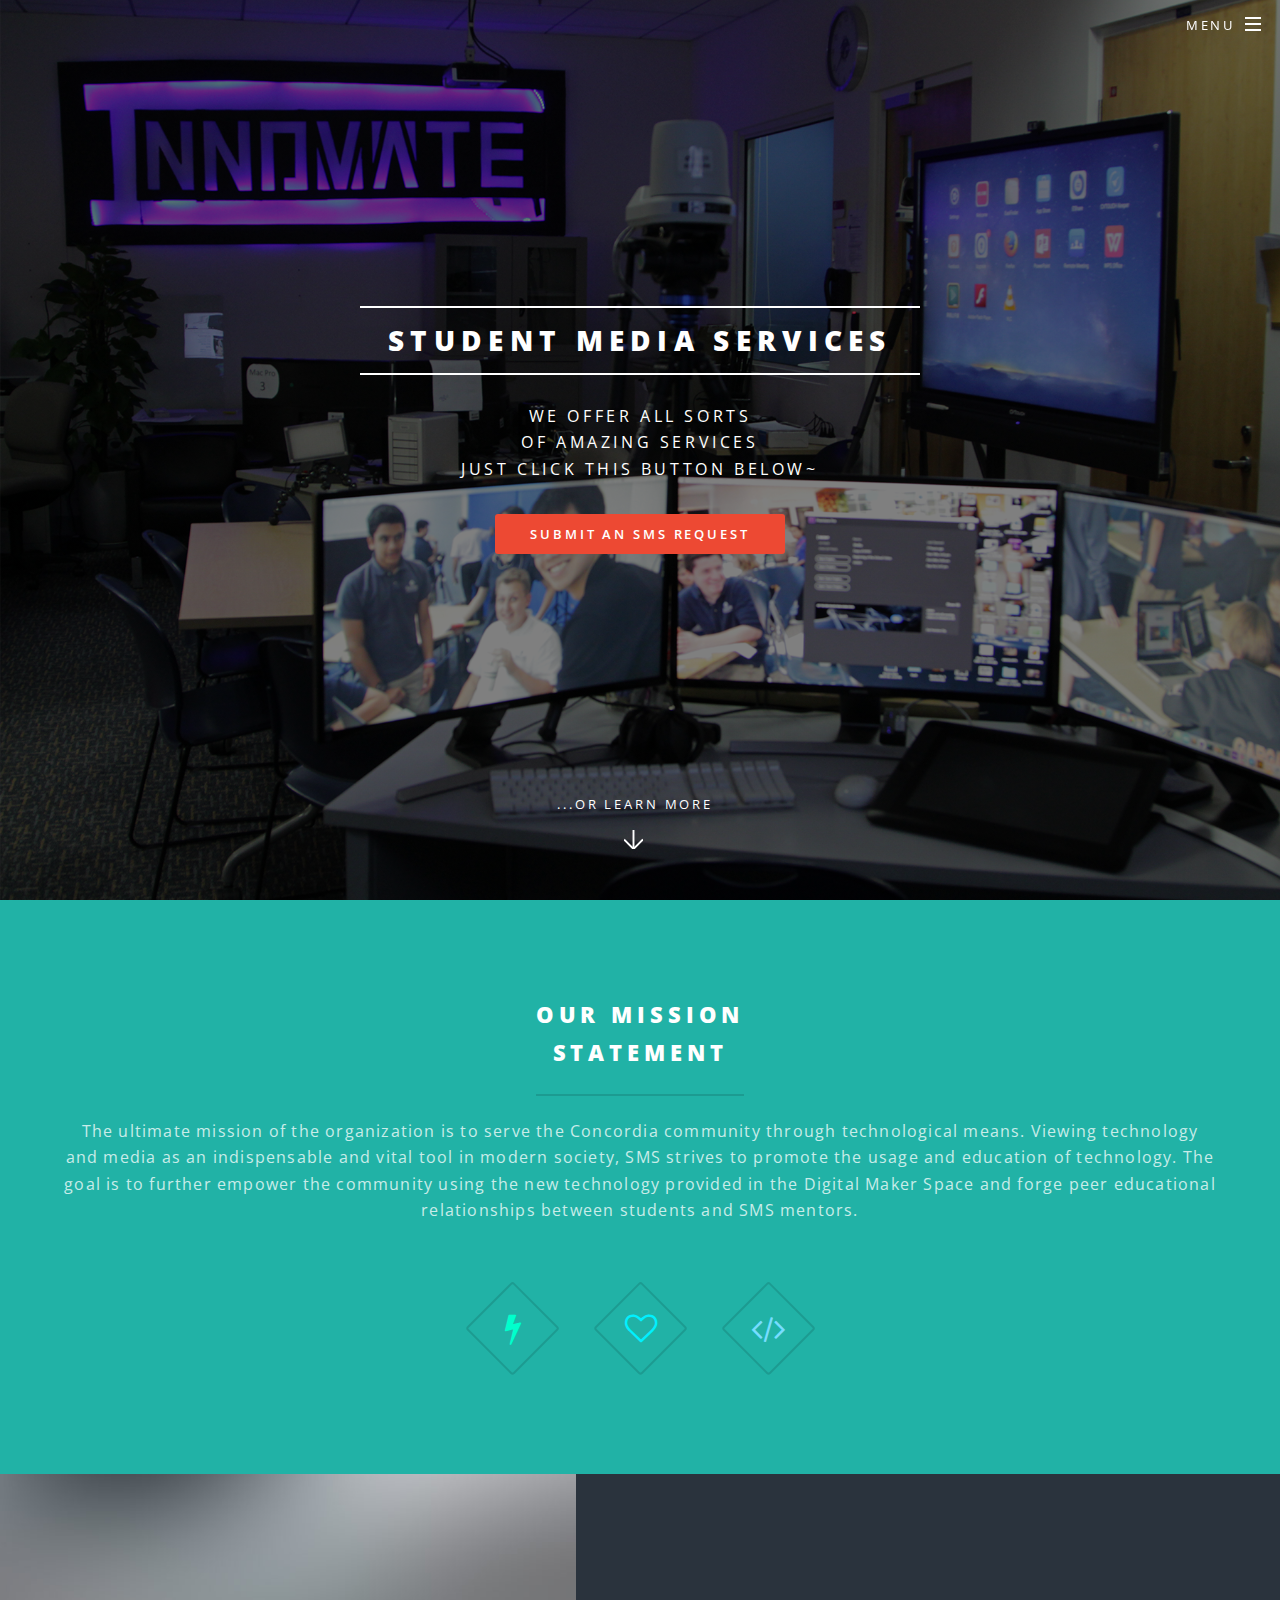
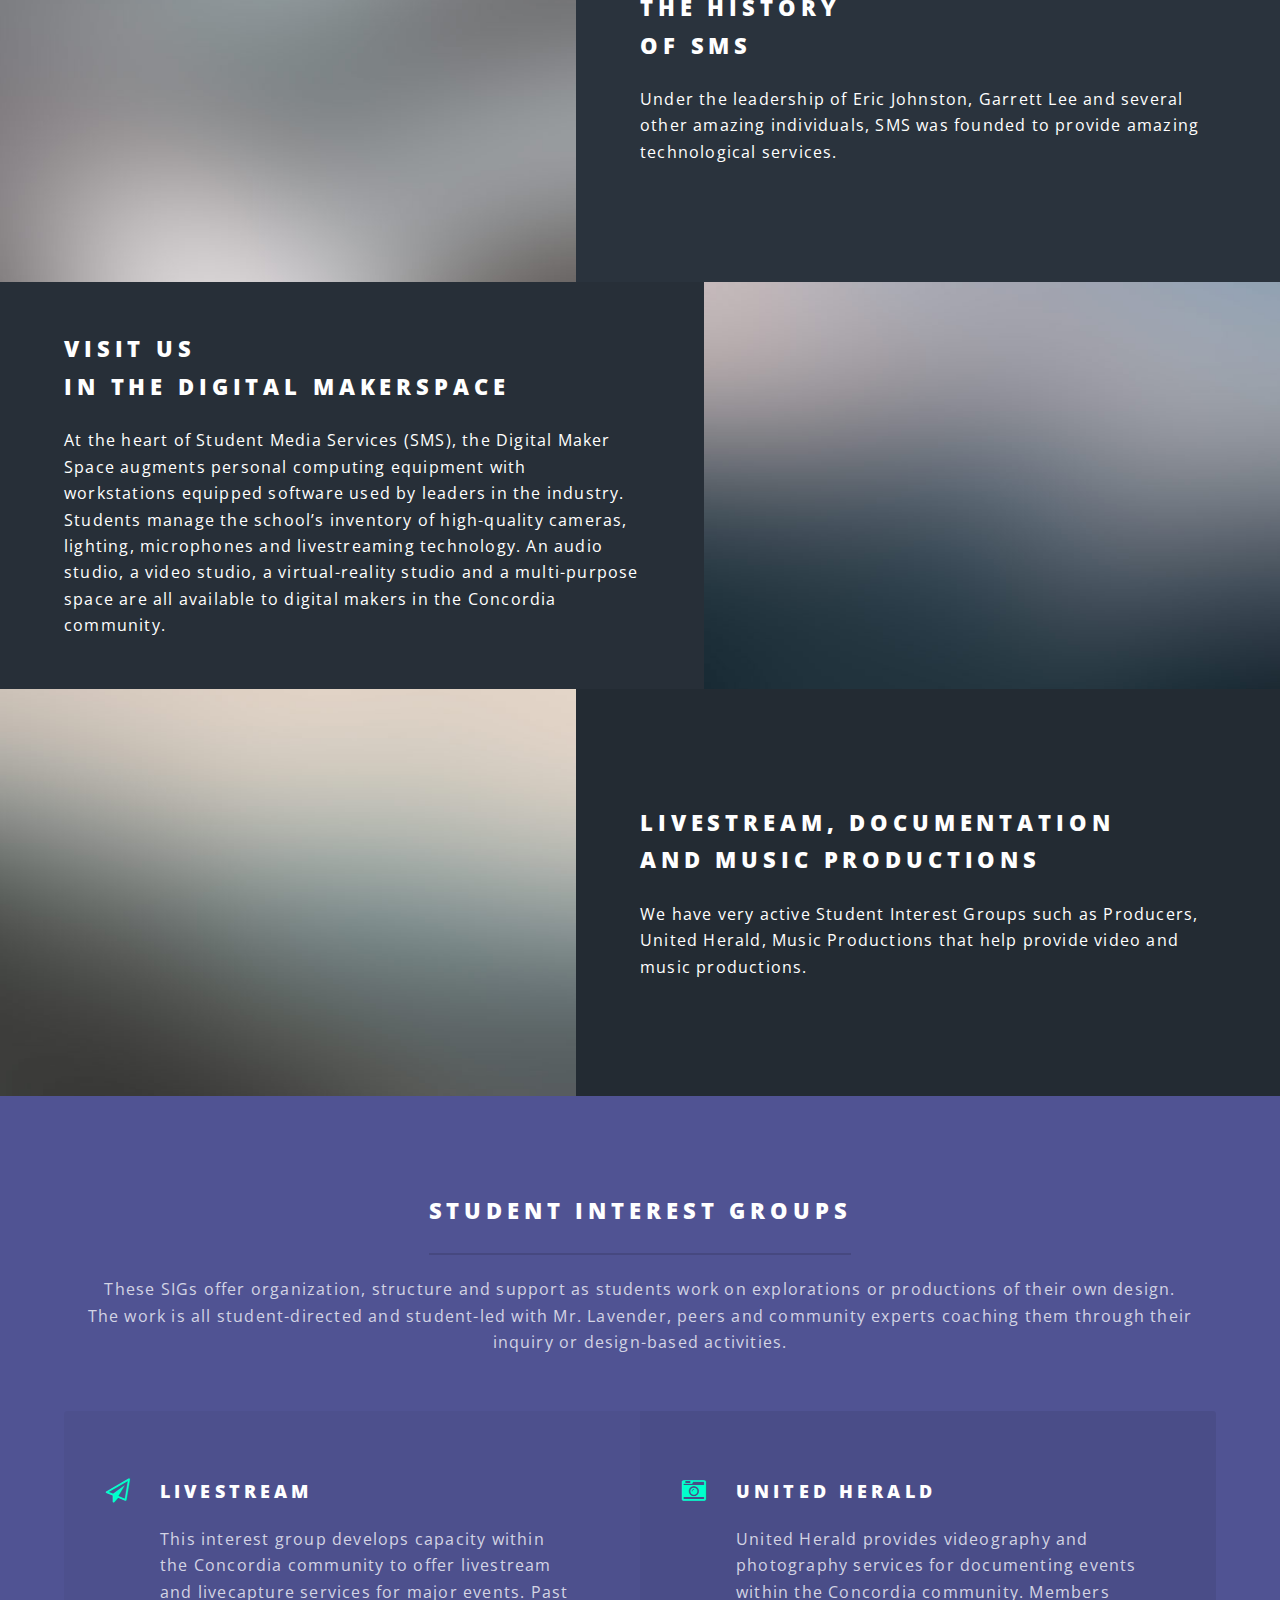
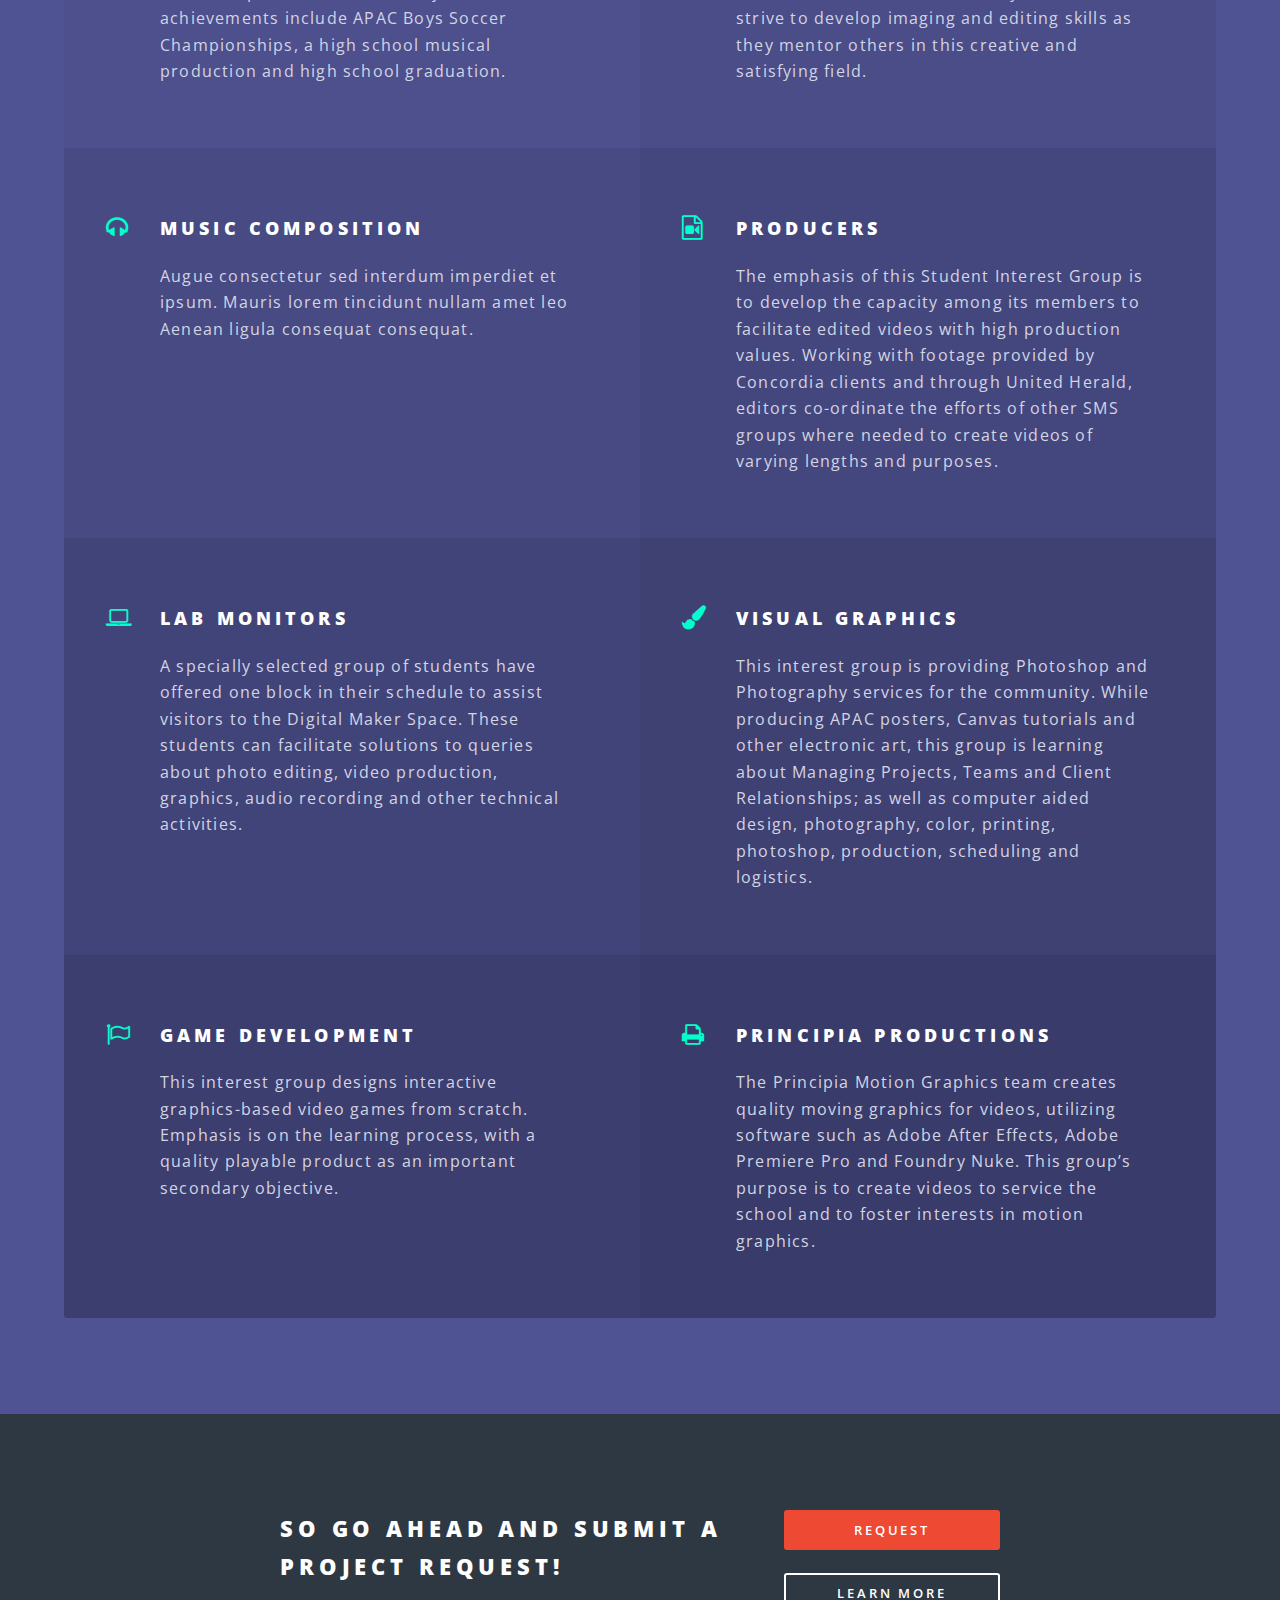
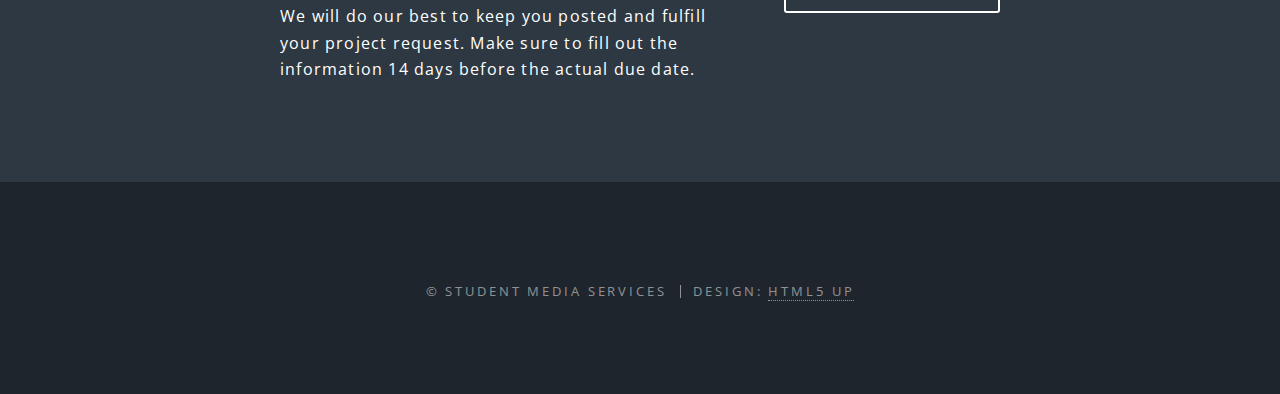
<file: index.htm>
<!DOCTYPE HTML>

<!--

	Spectral by HTML5 UP

	html5up.net | @ajlkn

	Free for personal and commercial use under the CCA 3.0 license (html5up.net/license)

-->

<html>

	<head>

		<title>SMS Website</title>

		<meta charset="utf-8" />

		<meta name="viewport" content="width=device-width, initial-scale=1, user-scalable=no" />

		<link rel="stylesheet" href="indexassets/css/main.css" />

		<noscript><link rel="stylesheet" href="indexassets/css/noscript.css" /></noscript>

	</head>

	<body class="landing is-preload">



		<!-- Page Wrapper -->

			<div id="page-wrapper">



				<!-- Header -->

					<header id="header" class="alt">

						<h1><a href="index.html">Student Media Services</a></h1>

						<nav id="nav">

							<ul>

								<li class="special">

									<a href="#menu" class="menuToggle"><span>Menu</span></a>

									<div id="menu">

										<ul>



											<li><a href="login.php">Log In</a></li>
											<li><a href="login.php">History of SMS</a></li>
											<li><a href="login.php">Leaders of SMS</a></li>
											<li><a href="founders.php">Founders of SMS</a></li>


										</ul>

									</div>

								</li>

							</ul>

						</nav>

					</header>



				<!-- Banner -->

					<section id="banner">

						<div class="inner">

							<h2>Student Media Services</h2>

							<p>We offer all sorts<br />

							of amazing services<br />

							Just click this button below~</p>

							<ul class="actions special">

								<li><a href="request.php" class="button primary">Submit an SMS Request</a></li>

							</ul>

						</div>

						<a href="#one" class="more scrolly">...Or Learn More</a>

					</section>



				<!-- One -->

					<section id="one" class="wrapper style1 special">

						<div class="inner">

							<header class="major">

								<h2>Our Mission<br />

								Statement</h2>

								<p>The ultimate mission of the organization is to serve the Concordia community through technological means. Viewing technology and media as an indispensable and vital tool in modern society, SMS strives to promote the usage and education of technology. The goal is to further empower the community using the new technology provided in the Digital Maker Space and forge peer educational relationships between students and SMS mentors.</p>

							</header>

							<ul class="icons major">

								<li><span class="icon fa-bolt major style1"><span class="label">Lorem</span></span></li>

								<li><span class="icon fa-heart-o major style2"><span class="label">Ipsum</span></span></li>

								<li><span class="icon fa-code major style3"><span class="label">Dolor</span></span></li>

							</ul>

						</div>

					</section>



				<!-- Two -->

					<section id="two" class="wrapper alt style2">

						<section class="spotlight">

							<div class="image"><img src="images/pic01.jpg" alt="" /></div><div class="content">

								<h2>The History<br />

								of SMS</h2>

								<p>Under the leadership of Eric Johnston, Garrett Lee and several other amazing individuals, SMS was founded to provide amazing technological services.</p>

							</div>

						</section>

						<section class="spotlight">

							<div class="image"><img src="images/pic02.jpg" alt="" /></div><div class="content">

								<h2>Visit Us<br />

								in the Digital Makerspace</h2>

								<p>At the heart of Student Media Services (SMS), the Digital Maker Space augments personal computing equipment with workstations equipped software used by leaders in the industry. Students manage the school’s inventory of high-quality cameras, lighting, microphones and livestreaming technology. An audio studio, a video studio, a virtual-reality studio and a multi-purpose space are all available to digital makers in the Concordia community.</p>

							</div>

						</section>

						<section class="spotlight">

							<div class="image"><img src="images/pic03.jpg" alt="" /></div><div class="content">

								<h2>Livestream, documentation<br />

								and music productions</h2>

								<p>We have very active Student Interest Groups such as Producers, United Herald, Music Productions that help provide video and music productions.</p>

							</div>

						</section>

					</section>



				<!-- Three -->

					<section id="three" class="wrapper style3 special">

						<div class="inner">

							<header class="major">

								<h2>Student Interest Groups</h2>

								<p>These SIGs offer organization, structure and support as students work on explorations or productions of their own design. <br />

								The work is all student-directed and student-led with Mr. Lavender, peers and community experts coaching them through their inquiry or design-based activities.</p>

							</header>

							<ul class="features">

								<li class="icon fa-paper-plane-o">

									<h3>Livestream</h3>

									<p>This interest group develops capacity within the Concordia community to offer livestream and livecapture services for major events. Past achievements include APAC Boys Soccer Championships, a high school musical production and high school graduation.</p>

								</li>

								<li class="icon fa-camera-retro">

									<h3>United Herald</h3>

									<p>United Herald provides videography and photography services for documenting events within the Concordia community. Members strive to develop imaging and editing skills as they mentor others in this creative and satisfying field.</p>

								</li>

								<li class="icon fa-headphones">

									<h3>Music Composition</h3>

									<p>Augue consectetur sed interdum imperdiet et ipsum. Mauris lorem tincidunt nullam amet leo Aenean ligula consequat consequat.</p>

								</li>

								<li class="icon fa-file-movie-o">

									<h3>Producers</h3>

									<p>The emphasis of this Student Interest Group is to develop the capacity among its members to facilitate edited videos with high production values. Working with footage provided by Concordia clients and through United Herald, editors co-ordinate the efforts of other SMS groups where needed to create videos of varying lengths and purposes.</p>

								</li>

								<li class="icon fa-laptop">

									<h3>Lab Monitors</h3>

									<p>A specially selected group of students have offered one block in their schedule to assist visitors to the Digital Maker Space. These students can facilitate solutions to queries about photo editing, video production, graphics, audio recording and other technical activities.</p>

								</li>

								<li class="icon fa-paint-brush">

									<h3>Visual Graphics</h3>

									<p>This interest group is providing Photoshop and Photography services for the community. While producing APAC posters, Canvas tutorials and other electronic art, this group is learning about Managing Projects, Teams and Client Relationships; as well as computer aided design, photography, color, printing, photoshop, production, scheduling and logistics.</p>

								</li>

								<li class="icon fa-flag-o">

									<h3>Game Development</h3>

									<p>This interest group designs interactive graphics-based video games from scratch. Emphasis is on the learning process, with a quality playable product as an important secondary objective.</p>

								</li>

								<li class="icon fa-print">

									<h3>Principia Productions</h3>

									<p>The Principia Motion Graphics team creates quality moving graphics for videos, utilizing software such as Adobe After Effects, Adobe Premiere Pro and Foundry Nuke. This group’s purpose is to create videos to service the school and to foster interests in motion graphics.</p>

								</li>

							</ul>

						</div>

					</section>



				<!-- CTA -->

					<section id="cta" class="wrapper style4">

						<div class="inner">

							<header>

								<h2>So Go ahead and submit a project request!</h2>

								<p>We will do our best to keep you posted and fulfill your project request. Make sure to fill out the information 14 days before the actual due date.</p>

							</header>

							<ul class="actions stacked">

								<li><a href="request.php" class="button fit primary">Request</a></li>

								<li><a href="#" class="button fit">Learn More</a></li>

							</ul>

						</div>

					</section>



				<!-- Footer -->

					<footer id="footer">

						<!--
						<ul class="icons">

							<li><a href="#" class="icon fa-twitter"><span class="label">Twitter</span></a></li>

							<li><a href="#" class="icon fa-facebook"><span class="label">Facebook</span></a></li>

							<li><a href="#" class="icon fa-instagram"><span class="label">Instagram</span></a></li>

							<li><a href="#" class="icon fa-dribbble"><span class="label">Dribbble</span></a></li>

							<li><a href="#" class="icon fa-envelope-o"><span class="label">Email</span></a></li>

						</ul>
Footer -->
						<ul class="copyright">

							<li>&copy; Student Media Services</li><li>Design: <a href="http://html5up.net">HTML5 UP</a></li>

						</ul>

					</footer>



			</div>



		<!-- Scripts -->

			<script src="indexassets/js/jquery.min.js"></script>

			<script src="indexassets/js/jquery.scrollex.min.js"></script>

			<script src="indexassets/js/jquery.scrolly.min.js"></script>

			<script src="indexassets/js/browser.min.js"></script>

			<script src="indexassets/js/breakpoints.min.js"></script>

			<script src="indexassets/js/util.js"></script>

			<script src="indexassets/js/main.js"></script>



	</body>

</html>
</file>
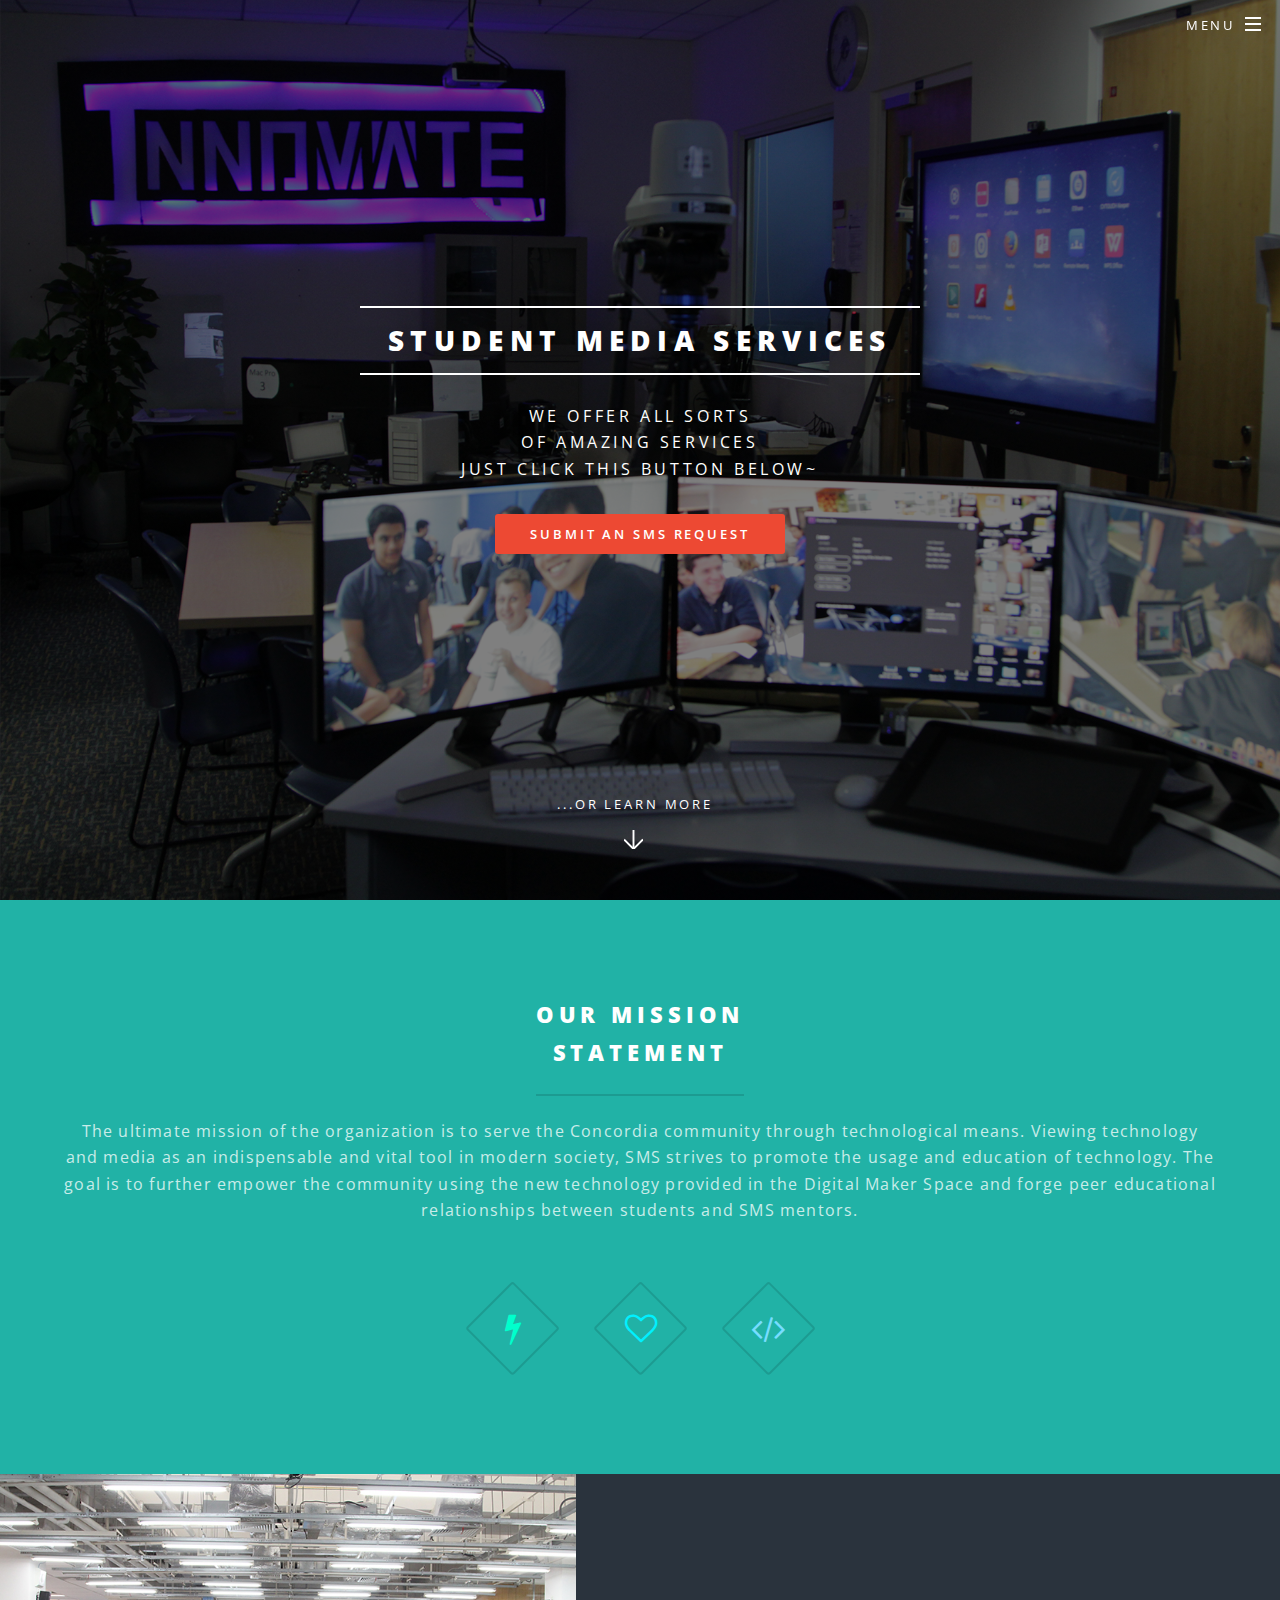
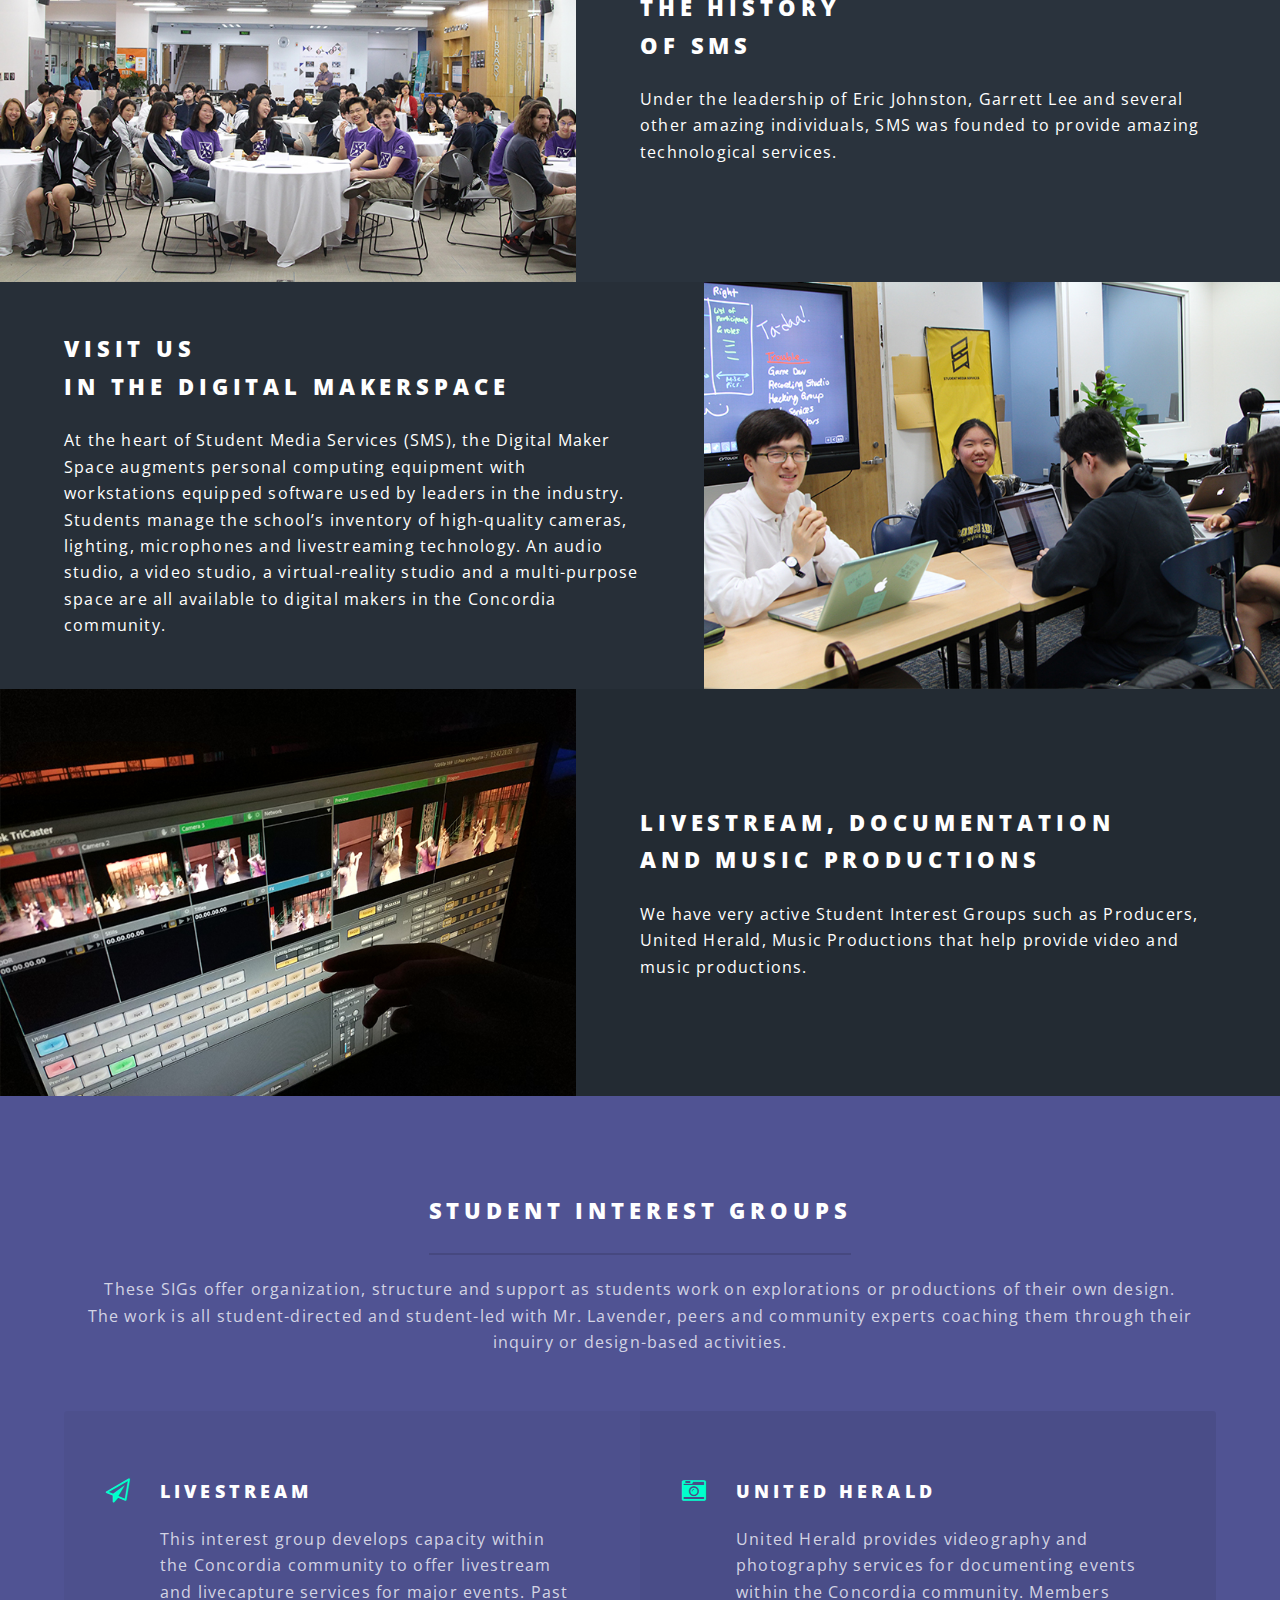
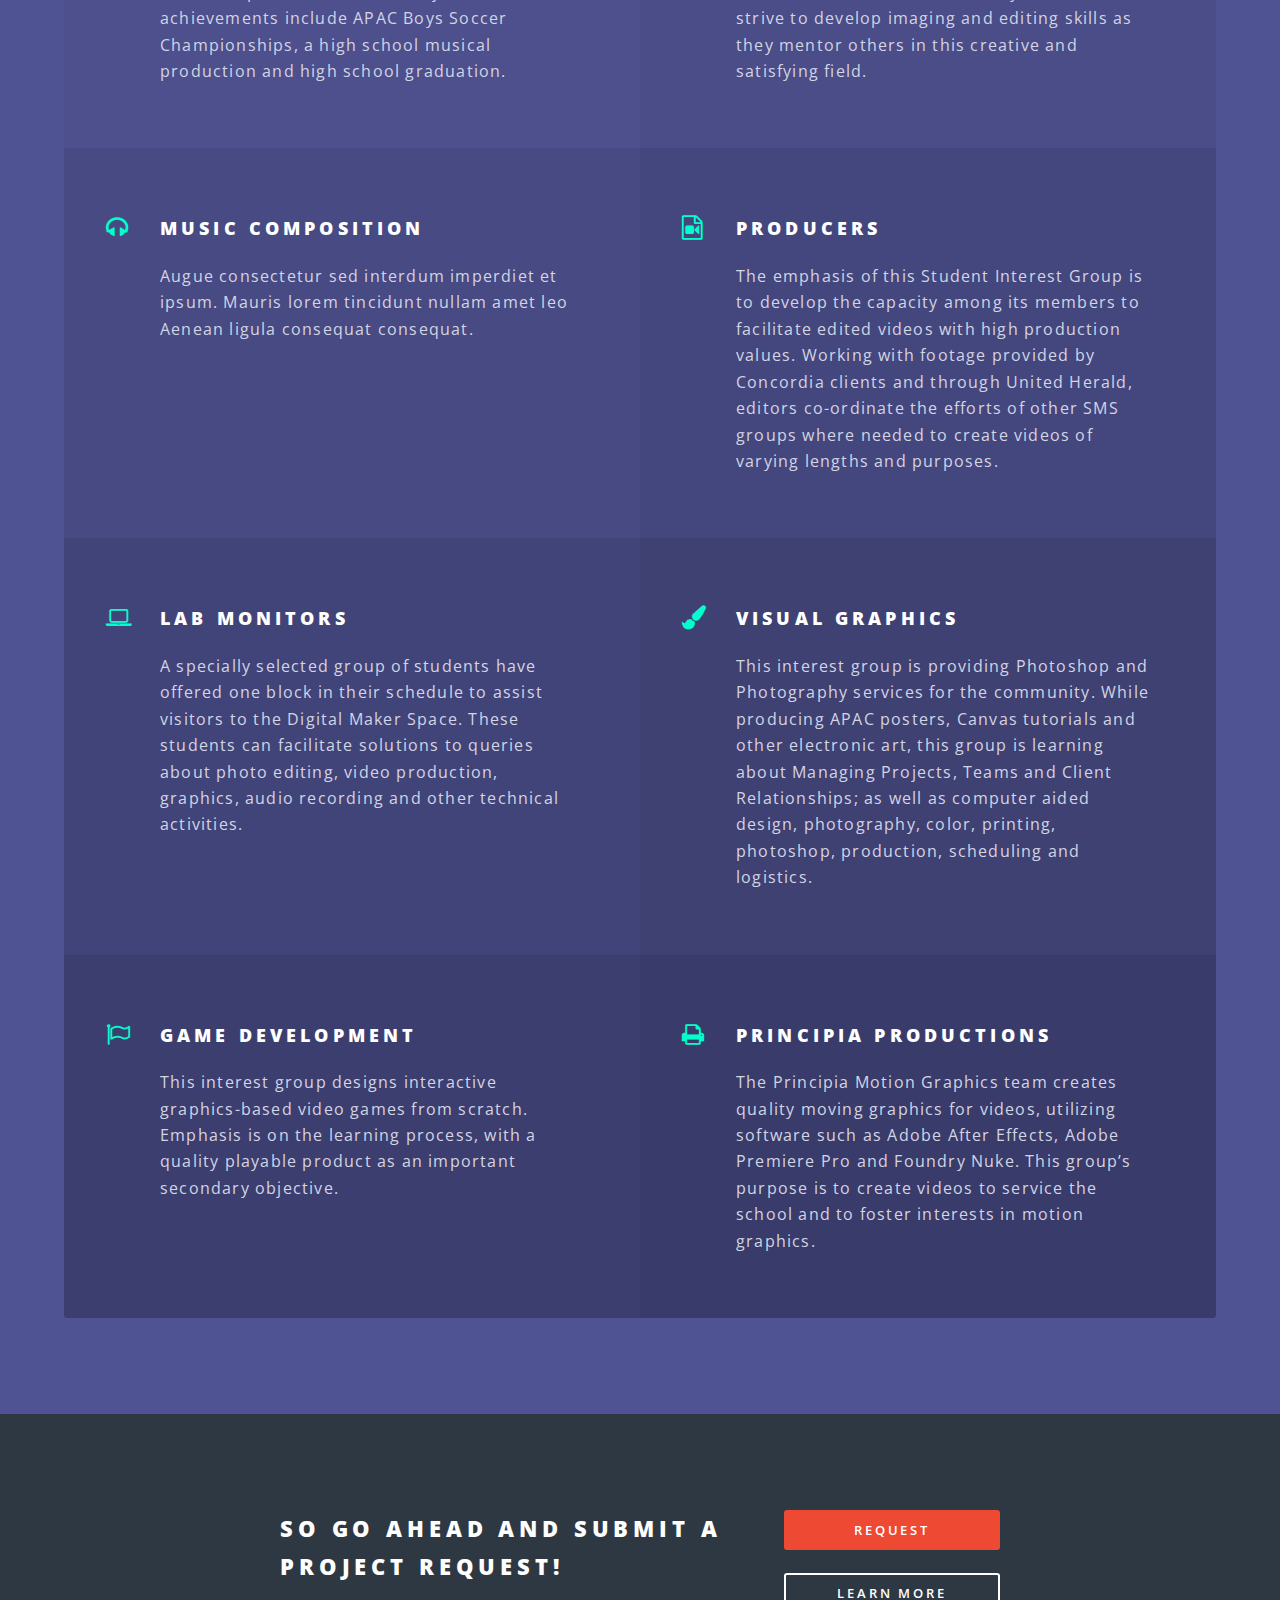
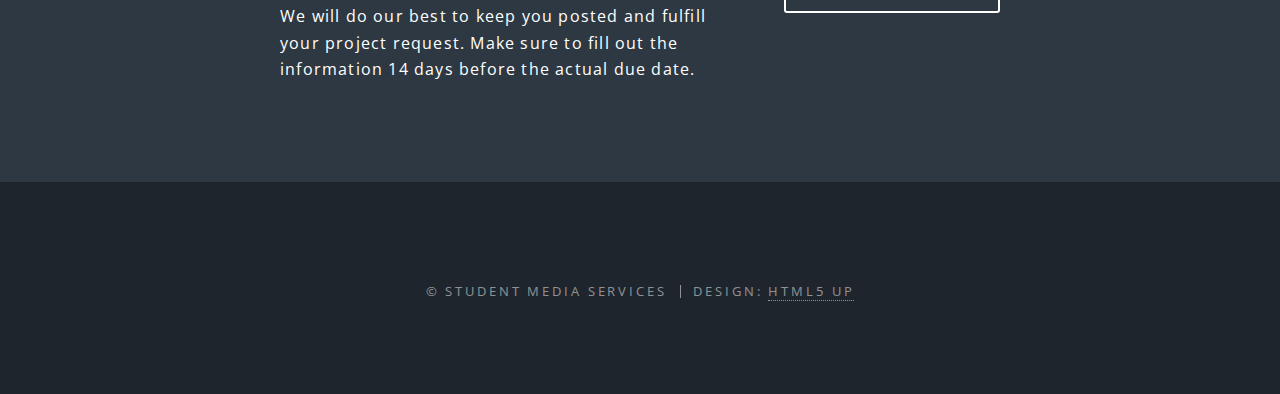
<file: website_all_files/index.htm>
<!DOCTYPE HTML>

<!--

	Spectral by HTML5 UP

	html5up.net | @ajlkn

	Free for personal and commercial use under the CCA 3.0 license (html5up.net/license)

-->

<html>

	<head>

		<title>SMS Website</title>

		<meta charset="utf-8" />

		<meta name="viewport" content="width=device-width, initial-scale=1, user-scalable=no" />

		<link rel="stylesheet" href="indexassets/css/main.css" />

		<noscript><link rel="stylesheet" href="indexassets/css/noscript.css" /></noscript>

	</head>

	<body class="landing is-preload">



		<!-- Page Wrapper -->

			<div id="page-wrapper">



				<!-- Header -->

					<header id="header" class="alt">

						<h1><a href="index.html">Student Media Services</a></h1>

						<nav id="nav">

							<ul>

								<li class="special">

									<a href="#menu" class="menuToggle"><span>Menu</span></a>

									<div id="menu">

										<ul>


											<li><a href="login.php">Log In</a></li>
<!--											<li><a href="login.php">History of SMS</a></li>-->
											<li><a href="leaders_of_sms.php">Leaders of SMS 2018-2019</a></li>
											<li><a href="founders.php">Founders of SMS</a></li>

										</ul>

									</div>

								</li>

							</ul>

						</nav>

					</header>



				<!-- Banner -->

					<section id="banner">

						<div class="inner">

							<h2>Student Media Services</h2>

							<p>We offer all sorts<br />

							of amazing services<br />

							Just click this button below~</p>

							<ul class="actions special">

								<li><a href="request.php" class="button primary">Submit an SMS Request</a></li>

							</ul>

						</div>

						<a href="#one" class="more scrolly">...Or Learn More</a>

					</section>



				<!-- One -->

					<section id="one" class="wrapper style1 special">

						<div class="inner">

							<header class="major">

								<h2>Our Mission<br />

								Statement</h2>

								<p>The ultimate mission of the organization is to serve the Concordia community through technological means. Viewing technology and media as an indispensable and vital tool in modern society, SMS strives to promote the usage and education of technology. The goal is to further empower the community using the new technology provided in the Digital Maker Space and forge peer educational relationships between students and SMS mentors.</p>

							</header>

							<ul class="icons major">

								<li><span class="icon fa-bolt major style1"><span class="label">Lorem</span></span></li>

								<li><span class="icon fa-heart-o major style2"><span class="label">Ipsum</span></span></li>

								<li><span class="icon fa-code major style3"><span class="label">Dolor</span></span></li>

							</ul>

						</div>

					</section>



				<!-- Two -->

					<section id="two" class="wrapper alt style2">

						<section class="spotlight">

							<div class="image"><img src="images/pic01.jpg" alt="" /></div><div class="content">

								<h2>The History<br />

								of SMS</h2>

								<p>Under the leadership of Eric Johnston, Garrett Lee and several other amazing individuals, SMS was founded to provide amazing technological services.</p>

							</div>

						</section>

						<section class="spotlight">

							<div class="image"><img src="images/pic02.jpg" alt="" /></div><div class="content">

								<h2>Visit Us<br />

								in the Digital Makerspace</h2>

								<p>At the heart of Student Media Services (SMS), the Digital Maker Space augments personal computing equipment with workstations equipped software used by leaders in the industry. Students manage the school’s inventory of high-quality cameras, lighting, microphones and livestreaming technology. An audio studio, a video studio, a virtual-reality studio and a multi-purpose space are all available to digital makers in the Concordia community.</p>

							</div>

						</section>

						<section class="spotlight">

							<div class="image"><img src="images/pic03.jpg" alt="" /></div><div class="content">

								<h2>Livestream, documentation<br />

								and music productions</h2>

								<p>We have very active Student Interest Groups such as Producers, United Herald, Music Productions that help provide video and music productions.</p>

							</div>

						</section>

					</section>



				<!-- Three -->

					<section id="three" class="wrapper style3 special">

						<div class="inner">

							<header class="major">

								<h2>Student Interest Groups</h2>

								<p>These SIGs offer organization, structure and support as students work on explorations or productions of their own design. <br />

								The work is all student-directed and student-led with Mr. Lavender, peers and community experts coaching them through their inquiry or design-based activities.</p>

							</header>

							<ul class="features">

								<li class="icon fa-paper-plane-o">

									<h3>Livestream</h3>

									<p>This interest group develops capacity within the Concordia community to offer livestream and livecapture services for major events. Past achievements include APAC Boys Soccer Championships, a high school musical production and high school graduation.</p>

								</li>

								<li class="icon fa-camera-retro">

									<h3>United Herald</h3>

									<p>United Herald provides videography and photography services for documenting events within the Concordia community. Members strive to develop imaging and editing skills as they mentor others in this creative and satisfying field.</p>

								</li>

								<li class="icon fa-headphones">

									<h3>Music Composition</h3>

									<p>Augue consectetur sed interdum imperdiet et ipsum. Mauris lorem tincidunt nullam amet leo Aenean ligula consequat consequat.</p>

								</li>

								<li class="icon fa-file-movie-o">

									<h3>Producers</h3>

									<p>The emphasis of this Student Interest Group is to develop the capacity among its members to facilitate edited videos with high production values. Working with footage provided by Concordia clients and through United Herald, editors co-ordinate the efforts of other SMS groups where needed to create videos of varying lengths and purposes.</p>

								</li>

								<li class="icon fa-laptop">

									<h3>Lab Monitors</h3>

									<p>A specially selected group of students have offered one block in their schedule to assist visitors to the Digital Maker Space. These students can facilitate solutions to queries about photo editing, video production, graphics, audio recording and other technical activities.</p>

								</li>

								<li class="icon fa-paint-brush">

									<h3>Visual Graphics</h3>

									<p>This interest group is providing Photoshop and Photography services for the community. While producing APAC posters, Canvas tutorials and other electronic art, this group is learning about Managing Projects, Teams and Client Relationships; as well as computer aided design, photography, color, printing, photoshop, production, scheduling and logistics.</p>

								</li>

								<li class="icon fa-flag-o">

									<h3>Game Development</h3>

									<p>This interest group designs interactive graphics-based video games from scratch. Emphasis is on the learning process, with a quality playable product as an important secondary objective.</p>

								</li>

								<li class="icon fa-print">

									<h3>Principia Productions</h3>

									<p>The Principia Motion Graphics team creates quality moving graphics for videos, utilizing software such as Adobe After Effects, Adobe Premiere Pro and Foundry Nuke. This group’s purpose is to create videos to service the school and to foster interests in motion graphics.</p>

								</li>

							</ul>

						</div>

					</section>



				<!-- CTA -->

					<section id="cta" class="wrapper style4">

						<div class="inner">

							<header>

								<h2>So Go ahead and submit a project request!</h2>

								<p>We will do our best to keep you posted and fulfill your project request. Make sure to fill out the information 14 days before the actual due date.</p>

							</header>

							<ul class="actions stacked">

								<li><a href="request.php" class="button fit primary">Request</a></li>

								<li><a href="#" class="button fit">Learn More</a></li>

							</ul>

						</div>

					</section>



				<!-- Footer -->

					<footer id="footer">

						<!--
						<ul class="icons">

							<li><a href="#" class="icon fa-twitter"><span class="label">Twitter</span></a></li>

							<li><a href="#" class="icon fa-facebook"><span class="label">Facebook</span></a></li>

							<li><a href="#" class="icon fa-instagram"><span class="label">Instagram</span></a></li>

							<li><a href="#" class="icon fa-dribbble"><span class="label">Dribbble</span></a></li>

							<li><a href="#" class="icon fa-envelope-o"><span class="label">Email</span></a></li>

						</ul>
Footer -->
						<ul class="copyright">

							<li>&copy; Student Media Services</li><li>Design: <a href="http://html5up.net">HTML5 UP</a></li>

						</ul>

					</footer>



			</div>



		<!-- Scripts -->

			<script src="indexassets/js/jquery.min.js"></script>

			<script src="indexassets/js/jquery.scrollex.min.js"></script>

			<script src="indexassets/js/jquery.scrolly.min.js"></script>

			<script src="indexassets/js/browser.min.js"></script>

			<script src="indexassets/js/breakpoints.min.js"></script>

			<script src="indexassets/js/util.js"></script>

			<script src="indexassets/js/main.js"></script>



	</body>

</html>
</file>
<file: indexassets/css/noscript.css>
/*
	Spectral by HTML5 UP
	html5up.net | @ajlkn
	Free for personal and commercial use under the CCA 3.0 license (html5up.net/license)
*/

/* Banner */

	body.is-preload #banner h2 {
		-moz-transform: none;
		-webkit-transform: none;
		-ms-transform: none;
		transform: none;
		opacity: 1;
	}

		body.is-preload #banner h2:before, body.is-preload #banner h2:after {
			width: 100%;
		}

	body.is-preload #banner .more {
		-moz-transform: none;
		-webkit-transform: none;
		-ms-transform: none;
		transform: none;
		opacity: 1;
	}

	body.is-preload #banner:after {
		opacity: 0;
	}
</file>
<file: website_all_files/indexassets/css/noscript.css>
/*
	Spectral by HTML5 UP
	html5up.net | @ajlkn
	Free for personal and commercial use under the CCA 3.0 license (html5up.net/license)
*/

/* Banner */

	body.is-preload #banner h2 {
		-moz-transform: none;
		-webkit-transform: none;
		-ms-transform: none;
		transform: none;
		opacity: 1;
	}

		body.is-preload #banner h2:before, body.is-preload #banner h2:after {
			width: 100%;
		}

	body.is-preload #banner .more {
		-moz-transform: none;
		-webkit-transform: none;
		-ms-transform: none;
		transform: none;
		opacity: 1;
	}

	body.is-preload #banner:after {
		opacity: 0;
	}
</file>
<file: indexassets/css/main.css>
@import url(font-awesome.min.css);
@import url("https://fonts.googleapis.com/css?family=Open+Sans:400,400italic,600,600italic,800,800italic");

/*
	Spectral by HTML5 UP
	html5up.net | @ajlkn
	Free for personal and commercial use under the CCA 3.0 license (html5up.net/license)
*/

html, body, div, span, applet, object,
iframe, h1, h2, h3, h4, h5, h6, p, blockquote,
pre, a, abbr, acronym, address, big, cite,
code, del, dfn, em, img, ins, kbd, q, s, samp,
small, strike, strong, sub, sup, tt, var, b,
u, i, center, dl, dt, dd, ol, ul, li, fieldset,
form, label, legend, table, caption, tbody,
tfoot, thead, tr, th, td, article, aside,
canvas, details, embed, figure, figcaption,
footer, header, hgroup, menu, nav, output, ruby,
section, summary, time, mark, audio, video {
	margin: 0;
	padding: 0;
	border: 0;
	font-size: 100%;
	font: inherit;
	vertical-align: baseline;}

article, aside, details, figcaption, figure,
footer, header, hgroup, menu, nav, section {
	display: block;}

body {
	line-height: 1;
}

ol, ul {
	list-style: none;
}

blockquote, q {
	quotes: none;
}

	blockquote:before, blockquote:after, q:before, q:after {
		content: '';
		content: none;
	}

table {
	border-collapse: collapse;
	border-spacing: 0;
}

body {
	-webkit-text-size-adjust: none;
}

mark {
	background-color: transparent;
	color: inherit;
}

input::-moz-focus-inner {
	border: 0;
	padding: 0;
}

input, select, textarea {
	-moz-appearance: none;
	-webkit-appearance: none;
	-ms-appearance: none;
	appearance: none;
}

/* Basic */

	@-ms-viewport {
		width: device-width;
	}

	html {
		box-sizing: border-box;
	}

	*, *:before, *:after {
		box-sizing: inherit;
	}

	body {
		background: #2e3842;
	}

		body.is-preload *, body.is-preload *:before, body.is-preload *:after {
			-moz-animation: none !important;
			-webkit-animation: none !important;
			-ms-animation: none !important;
			animation: none !important;
			-moz-transition: none !important;
			-webkit-transition: none !important;
			-ms-transition: none !important;
			transition: none !important;
		}

	body, input, select, textarea {
		color: #fff;
		font-family: "Open Sans", Helvetica, sans-serif;
		font-size: 15pt;
		font-weight: 400;
		letter-spacing: 0.075em;
		line-height: 1.65em;
	}

		@media screen and (max-width: 1680px) {

			body, input, select, textarea {
				font-size: 13pt;
			}

		}

		@media screen and (max-width: 1280px) {

			body, input, select, textarea {
				font-size: 12pt;
			}

		}

		@media screen and (max-width: 736px) {

			body, input, select, textarea {
				font-size: 11pt;
				letter-spacing: 0.0375em;
			}

		}

	a {
		-moz-transition: color 0.2s ease, border-bottom-color 0.2s ease;
		-webkit-transition: color 0.2s ease, border-bottom-color 0.2s ease;
		-ms-transition: color 0.2s ease, border-bottom-color 0.2s ease;
		transition: color 0.2s ease, border-bottom-color 0.2s ease;
		border-bottom: dotted 1px;
		color: inherit;
		text-decoration: none;
	}

		a:hover {
			border-bottom-color: transparent;
		}

	strong, b {
		color: #fff;
		font-weight: 600;
	}

	em, i {
		font-style: italic;
	}

	p {
		margin: 0 0 2em 0;
	}

	h1, h2, h3, h4, h5, h6 {
		color: #fff;
		font-weight: 800;
		letter-spacing: 0.225em;
		line-height: 1em;
		margin: 0 0 1em 0;
		text-transform: uppercase;
	}

		h1 a, h2 a, h3 a, h4 a, h5 a, h6 a {
			color: inherit;
			text-decoration: none;
		}

	h2 {
		font-size: 1.35em;
		line-height: 1.75em;
	}

		@media screen and (max-width: 736px) {

			h2 {
				font-size: 1.1em;
				line-height: 1.65em;
			}

		}

	h3 {
		font-size: 1.15em;
		line-height: 1.75em;
	}

		@media screen and (max-width: 736px) {

			h3 {
				font-size: 1em;
				line-height: 1.65em;
			}

		}

	h4 {
		font-size: 1em;
		line-height: 1.5em;
	}

	h5 {
		font-size: 0.8em;
		line-height: 1.5em;
	}

	h6 {
		font-size: 0.7em;
		line-height: 1.5em;
	}

	sub {
		font-size: 0.8em;
		position: relative;
		top: 0.5em;
	}

	sup {
		font-size: 0.8em;
		position: relative;
		top: -0.5em;
	}

	hr {
		border: 0;
		border-bottom: solid 2px #fff;
		margin: 3em 0;
	}

		hr.major {
			margin: 4.5em 0;
		}

	blockquote {
		border-left: solid 4px #fff;
		font-style: italic;
		margin: 0 0 2em 0;
		padding: 0.5em 0 0.5em 2em;
	}

	code {
		background: rgba(144, 144, 144, 0.25);
		border-radius: 3px;
		font-family: "Courier New", monospace;
		font-size: 0.9em;
		letter-spacing: 0;
		margin: 0 0.25em;
		padding: 0.25em 0.65em;
	}

	pre {
		-webkit-overflow-scrolling: touch;
		font-family: "Courier New", monospace;
		font-size: 0.9em;
		margin: 0 0 2em 0;
	}

		pre code {
			display: block;
			line-height: 1.75em;
			padding: 1em 1.5em;
			overflow-x: auto;
		}

	.align-left {
		text-align: left;
	}

	.align-center {
		text-align: center;
	}

	.align-right {
		text-align: right;
	}

/* Row */

	.row {
		display: flex;
		flex-wrap: wrap;
		box-sizing: border-box;
		align-items: stretch;
	}

		.row > * {
			box-sizing: border-box;
		}

		.row.gtr-uniform > * > :last-child {
			margin-bottom: 0;
		}

		.row.aln-left {
			justify-content: flex-start;
		}

		.row.aln-center {
			justify-content: center;
		}

		.row.aln-right {
			justify-content: flex-end;
		}

		.row.aln-top {
			align-items: flex-start;
		}

		.row.aln-middle {
			align-items: center;
		}

		.row.aln-bottom {
			align-items: flex-end;
		}

		.row > .imp {
			order: -1;
		}

		.row > .col-1 {
			width: 8.3333333333%;
		}

		.row > .off-1 {
			margin-left: 8.3333333333%;
		}

		.row > .col-2 {
			width: 16.6666666667%;
		}

		.row > .off-2 {
			margin-left: 16.6666666667%;
		}

		.row > .col-3 {
			width: 25%;
		}

		.row > .off-3 {
			margin-left: 25%;
		}

		.row > .col-4 {
			width: 33.3333333333%;
		}

		.row > .off-4 {
			margin-left: 33.3333333333%;
		}

		.row > .col-5 {
			width: 41.6666666667%;
		}

		.row > .off-5 {
			margin-left: 41.6666666667%;
		}

		.row > .col-6 {
			width: 50%;
		}

		.row > .off-6 {
			margin-left: 50%;
		}

		.row > .col-7 {
			width: 58.3333333333%;
		}

		.row > .off-7 {
			margin-left: 58.3333333333%;
		}

		.row > .col-8 {
			width: 66.6666666667%;
		}

		.row > .off-8 {
			margin-left: 66.6666666667%;
		}

		.row > .col-9 {
			width: 75%;
		}

		.row > .off-9 {
			margin-left: 75%;
		}

		.row > .col-10 {
			width: 83.3333333333%;
		}

		.row > .off-10 {
			margin-left: 83.3333333333%;
		}

		.row > .col-11 {
			width: 91.6666666667%;
		}

		.row > .off-11 {
			margin-left: 91.6666666667%;
		}

		.row > .col-12 {
			width: 100%;
		}

		.row > .off-12 {
			margin-left: 100%;
		}

		.row.gtr-0 {
			margin-top: 0;
			margin-left: 0em;
		}

			.row.gtr-0 > * {
				padding: 0 0 0 0em;
			}

			.row.gtr-0.gtr-uniform {
				margin-top: 0em;
			}

				.row.gtr-0.gtr-uniform > * {
					padding-top: 0em;
				}

		.row.gtr-25 {
			margin-top: 0;
			margin-left: -0.375em;
		}

			.row.gtr-25 > * {
				padding: 0 0 0 0.375em;
			}

			.row.gtr-25.gtr-uniform {
				margin-top: -0.375em;
			}

				.row.gtr-25.gtr-uniform > * {
					padding-top: 0.375em;
				}

		.row.gtr-50 {
			margin-top: 0;
			margin-left: -0.75em;
		}

			.row.gtr-50 > * {
				padding: 0 0 0 0.75em;
			}

			.row.gtr-50.gtr-uniform {
				margin-top: -0.75em;
			}

				.row.gtr-50.gtr-uniform > * {
					padding-top: 0.75em;
				}

		.row {
			margin-top: 0;
			margin-left: -1.5em;
		}

			.row > * {
				padding: 0 0 0 1.5em;
			}

			.row.gtr-uniform {
				margin-top: -1.5em;
			}

				.row.gtr-uniform > * {
					padding-top: 1.5em;
				}

		.row.gtr-150 {
			margin-top: 0;
			margin-left: -2.25em;
		}

			.row.gtr-150 > * {
				padding: 0 0 0 2.25em;
			}

			.row.gtr-150.gtr-uniform {
				margin-top: -2.25em;
			}

				.row.gtr-150.gtr-uniform > * {
					padding-top: 2.25em;
				}

		.row.gtr-200 {
			margin-top: 0;
			margin-left: -3em;
		}

			.row.gtr-200 > * {
				padding: 0 0 0 3em;
			}

			.row.gtr-200.gtr-uniform {
				margin-top: -3em;
			}

				.row.gtr-200.gtr-uniform > * {
					padding-top: 3em;
				}

		@media screen and (max-width: 1680px) {

			.row {
				display: flex;
				flex-wrap: wrap;
				box-sizing: border-box;
				align-items: stretch;
			}

				.row > * {
					box-sizing: border-box;
				}

				.row.gtr-uniform > * > :last-child {
					margin-bottom: 0;
				}

				.row.aln-left {
					justify-content: flex-start;
				}

				.row.aln-center {
					justify-content: center;
				}

				.row.aln-right {
					justify-content: flex-end;
				}

				.row.aln-top {
					align-items: flex-start;
				}

				.row.aln-middle {
					align-items: center;
				}

				.row.aln-bottom {
					align-items: flex-end;
				}

				.row > .imp-xlarge {
					order: -1;
				}

				.row > .col-1-xlarge {
					width: 8.3333333333%;
				}

				.row > .off-1-xlarge {
					margin-left: 8.3333333333%;
				}

				.row > .col-2-xlarge {
					width: 16.6666666667%;
				}

				.row > .off-2-xlarge {
					margin-left: 16.6666666667%;
				}

				.row > .col-3-xlarge {
					width: 25%;
				}

				.row > .off-3-xlarge {
					margin-left: 25%;
				}

				.row > .col-4-xlarge {
					width: 33.3333333333%;
				}

				.row > .off-4-xlarge {
					margin-left: 33.3333333333%;
				}

				.row > .col-5-xlarge {
					width: 41.6666666667%;
				}

				.row > .off-5-xlarge {
					margin-left: 41.6666666667%;
				}

				.row > .col-6-xlarge {
					width: 50%;
				}

				.row > .off-6-xlarge {
					margin-left: 50%;
				}

				.row > .col-7-xlarge {
					width: 58.3333333333%;
				}

				.row > .off-7-xlarge {
					margin-left: 58.3333333333%;
				}

				.row > .col-8-xlarge {
					width: 66.6666666667%;
				}

				.row > .off-8-xlarge {
					margin-left: 66.6666666667%;
				}

				.row > .col-9-xlarge {
					width: 75%;
				}

				.row > .off-9-xlarge {
					margin-left: 75%;
				}

				.row > .col-10-xlarge {
					width: 83.3333333333%;
				}

				.row > .off-10-xlarge {
					margin-left: 83.3333333333%;
				}

				.row > .col-11-xlarge {
					width: 91.6666666667%;
				}

				.row > .off-11-xlarge {
					margin-left: 91.6666666667%;
				}

				.row > .col-12-xlarge {
					width: 100%;
				}

				.row > .off-12-xlarge {
					margin-left: 100%;
				}

				.row.gtr-0 {
					margin-top: 0;
					margin-left: 0em;
				}

					.row.gtr-0 > * {
						padding: 0 0 0 0em;
					}

					.row.gtr-0.gtr-uniform {
						margin-top: 0em;
					}

						.row.gtr-0.gtr-uniform > * {
							padding-top: 0em;
						}

				.row.gtr-25 {
					margin-top: 0;
					margin-left: -0.375em;
				}

					.row.gtr-25 > * {
						padding: 0 0 0 0.375em;
					}

					.row.gtr-25.gtr-uniform {
						margin-top: -0.375em;
					}

						.row.gtr-25.gtr-uniform > * {
							padding-top: 0.375em;
						}

				.row.gtr-50 {
					margin-top: 0;
					margin-left: -0.75em;
				}

					.row.gtr-50 > * {
						padding: 0 0 0 0.75em;
					}

					.row.gtr-50.gtr-uniform {
						margin-top: -0.75em;
					}

						.row.gtr-50.gtr-uniform > * {
							padding-top: 0.75em;
						}

				.row {
					margin-top: 0;
					margin-left: -1.5em;
				}

					.row > * {
						padding: 0 0 0 1.5em;
					}

					.row.gtr-uniform {
						margin-top: -1.5em;
					}

						.row.gtr-uniform > * {
							padding-top: 1.5em;
						}

				.row.gtr-150 {
					margin-top: 0;
					margin-left: -2.25em;
				}

					.row.gtr-150 > * {
						padding: 0 0 0 2.25em;
					}

					.row.gtr-150.gtr-uniform {
						margin-top: -2.25em;
					}

						.row.gtr-150.gtr-uniform > * {
							padding-top: 2.25em;
						}

				.row.gtr-200 {
					margin-top: 0;
					margin-left: -3em;
				}

					.row.gtr-200 > * {
						padding: 0 0 0 3em;
					}

					.row.gtr-200.gtr-uniform {
						margin-top: -3em;
					}

						.row.gtr-200.gtr-uniform > * {
							padding-top: 3em;
						}

		}

		@media screen and (max-width: 1280px) {

			.row {
				display: flex;
				flex-wrap: wrap;
				box-sizing: border-box;
				align-items: stretch;
			}

				.row > * {
					box-sizing: border-box;
				}

				.row.gtr-uniform > * > :last-child {
					margin-bottom: 0;
				}

				.row.aln-left {
					justify-content: flex-start;
				}

				.row.aln-center {
					justify-content: center;
				}

				.row.aln-right {
					justify-content: flex-end;
				}

				.row.aln-top {
					align-items: flex-start;
				}

				.row.aln-middle {
					align-items: center;
				}

				.row.aln-bottom {
					align-items: flex-end;
				}

				.row > .imp-large {
					order: -1;
				}

				.row > .col-1-large {
					width: 8.3333333333%;
				}

				.row > .off-1-large {
					margin-left: 8.3333333333%;
				}

				.row > .col-2-large {
					width: 16.6666666667%;
				}

				.row > .off-2-large {
					margin-left: 16.6666666667%;
				}

				.row > .col-3-large {
					width: 25%;
				}

				.row > .off-3-large {
					margin-left: 25%;
				}

				.row > .col-4-large {
					width: 33.3333333333%;
				}

				.row > .off-4-large {
					margin-left: 33.3333333333%;
				}

				.row > .col-5-large {
					width: 41.6666666667%;
				}

				.row > .off-5-large {
					margin-left: 41.6666666667%;
				}

				.row > .col-6-large {
					width: 50%;
				}

				.row > .off-6-large {
					margin-left: 50%;
				}

				.row > .col-7-large {
					width: 58.3333333333%;
				}

				.row > .off-7-large {
					margin-left: 58.3333333333%;
				}

				.row > .col-8-large {
					width: 66.6666666667%;
				}

				.row > .off-8-large {
					margin-left: 66.6666666667%;
				}

				.row > .col-9-large {
					width: 75%;
				}

				.row > .off-9-large {
					margin-left: 75%;
				}

				.row > .col-10-large {
					width: 83.3333333333%;
				}

				.row > .off-10-large {
					margin-left: 83.3333333333%;
				}

				.row > .col-11-large {
					width: 91.6666666667%;
				}

				.row > .off-11-large {
					margin-left: 91.6666666667%;
				}

				.row > .col-12-large {
					width: 100%;
				}

				.row > .off-12-large {
					margin-left: 100%;
				}

				.row.gtr-0 {
					margin-top: 0;
					margin-left: 0em;
				}

					.row.gtr-0 > * {
						padding: 0 0 0 0em;
					}

					.row.gtr-0.gtr-uniform {
						margin-top: 0em;
					}

						.row.gtr-0.gtr-uniform > * {
							padding-top: 0em;
						}

				.row.gtr-25 {
					margin-top: 0;
					margin-left: -0.375em;
				}

					.row.gtr-25 > * {
						padding: 0 0 0 0.375em;
					}

					.row.gtr-25.gtr-uniform {
						margin-top: -0.375em;
					}

						.row.gtr-25.gtr-uniform > * {
							padding-top: 0.375em;
						}

				.row.gtr-50 {
					margin-top: 0;
					margin-left: -0.75em;
				}

					.row.gtr-50 > * {
						padding: 0 0 0 0.75em;
					}

					.row.gtr-50.gtr-uniform {
						margin-top: -0.75em;
					}

						.row.gtr-50.gtr-uniform > * {
							padding-top: 0.75em;
						}

				.row {
					margin-top: 0;
					margin-left: -1.5em;
				}

					.row > * {
						padding: 0 0 0 1.5em;
					}

					.row.gtr-uniform {
						margin-top: -1.5em;
					}

						.row.gtr-uniform > * {
							padding-top: 1.5em;
						}

				.row.gtr-150 {
					margin-top: 0;
					margin-left: -2.25em;
				}

					.row.gtr-150 > * {
						padding: 0 0 0 2.25em;
					}

					.row.gtr-150.gtr-uniform {
						margin-top: -2.25em;
					}

						.row.gtr-150.gtr-uniform > * {
							padding-top: 2.25em;
						}

				.row.gtr-200 {
					margin-top: 0;
					margin-left: -3em;
				}

					.row.gtr-200 > * {
						padding: 0 0 0 3em;
					}

					.row.gtr-200.gtr-uniform {
						margin-top: -3em;
					}

						.row.gtr-200.gtr-uniform > * {
							padding-top: 3em;
						}

		}

		@media screen and (max-width: 980px) {

			.row {
				display: flex;
				flex-wrap: wrap;
				box-sizing: border-box;
				align-items: stretch;
			}

				.row > * {
					box-sizing: border-box;
				}

				.row.gtr-uniform > * > :last-child {
					margin-bottom: 0;
				}

				.row.aln-left {
					justify-content: flex-start;
				}

				.row.aln-center {
					justify-content: center;
				}

				.row.aln-right {
					justify-content: flex-end;
				}

				.row.aln-top {
					align-items: flex-start;
				}

				.row.aln-middle {
					align-items: center;
				}

				.row.aln-bottom {
					align-items: flex-end;
				}

				.row > .imp-medium {
					order: -1;
				}

				.row > .col-1-medium {
					width: 8.3333333333%;
				}

				.row > .off-1-medium {
					margin-left: 8.3333333333%;
				}

				.row > .col-2-medium {
					width: 16.6666666667%;
				}

				.row > .off-2-medium {
					margin-left: 16.6666666667%;
				}

				.row > .col-3-medium {
					width: 25%;
				}

				.row > .off-3-medium {
					margin-left: 25%;
				}

				.row > .col-4-medium {
					width: 33.3333333333%;
				}

				.row > .off-4-medium {
					margin-left: 33.3333333333%;
				}

				.row > .col-5-medium {
					width: 41.6666666667%;
				}

				.row > .off-5-medium {
					margin-left: 41.6666666667%;
				}

				.row > .col-6-medium {
					width: 50%;
				}

				.row > .off-6-medium {
					margin-left: 50%;
				}

				.row > .col-7-medium {
					width: 58.3333333333%;
				}

				.row > .off-7-medium {
					margin-left: 58.3333333333%;
				}

				.row > .col-8-medium {
					width: 66.6666666667%;
				}

				.row > .off-8-medium {
					margin-left: 66.6666666667%;
				}

				.row > .col-9-medium {
					width: 75%;
				}

				.row > .off-9-medium {
					margin-left: 75%;
				}

				.row > .col-10-medium {
					width: 83.3333333333%;
				}

				.row > .off-10-medium {
					margin-left: 83.3333333333%;
				}

				.row > .col-11-medium {
					width: 91.6666666667%;
				}

				.row > .off-11-medium {
					margin-left: 91.6666666667%;
				}

				.row > .col-12-medium {
					width: 100%;
				}

				.row > .off-12-medium {
					margin-left: 100%;
				}

				.row.gtr-0 {
					margin-top: 0;
					margin-left: 0em;
				}

					.row.gtr-0 > * {
						padding: 0 0 0 0em;
					}

					.row.gtr-0.gtr-uniform {
						margin-top: 0em;
					}

						.row.gtr-0.gtr-uniform > * {
							padding-top: 0em;
						}

				.row.gtr-25 {
					margin-top: 0;
					margin-left: -0.375em;
				}

					.row.gtr-25 > * {
						padding: 0 0 0 0.375em;
					}

					.row.gtr-25.gtr-uniform {
						margin-top: -0.375em;
					}

						.row.gtr-25.gtr-uniform > * {
							padding-top: 0.375em;
						}

				.row.gtr-50 {
					margin-top: 0;
					margin-left: -0.75em;
				}

					.row.gtr-50 > * {
						padding: 0 0 0 0.75em;
					}

					.row.gtr-50.gtr-uniform {
						margin-top: -0.75em;
					}

						.row.gtr-50.gtr-uniform > * {
							padding-top: 0.75em;
						}

				.row {
					margin-top: 0;
					margin-left: -1.5em;
				}

					.row > * {
						padding: 0 0 0 1.5em;
					}

					.row.gtr-uniform {
						margin-top: -1.5em;
					}

						.row.gtr-uniform > * {
							padding-top: 1.5em;
						}

				.row.gtr-150 {
					margin-top: 0;
					margin-left: -2.25em;
				}

					.row.gtr-150 > * {
						padding: 0 0 0 2.25em;
					}

					.row.gtr-150.gtr-uniform {
						margin-top: -2.25em;
					}

						.row.gtr-150.gtr-uniform > * {
							padding-top: 2.25em;
						}

				.row.gtr-200 {
					margin-top: 0;
					margin-left: -3em;
				}

					.row.gtr-200 > * {
						padding: 0 0 0 3em;
					}

					.row.gtr-200.gtr-uniform {
						margin-top: -3em;
					}

						.row.gtr-200.gtr-uniform > * {
							padding-top: 3em;
						}

		}

		@media screen and (max-width: 736px) {

			.row {
				display: flex;
				flex-wrap: wrap;
				box-sizing: border-box;
				align-items: stretch;
			}

				.row > * {
					box-sizing: border-box;
				}

				.row.gtr-uniform > * > :last-child {
					margin-bottom: 0;
				}

				.row.aln-left {
					justify-content: flex-start;
				}

				.row.aln-center {
					justify-content: center;
				}

				.row.aln-right {
					justify-content: flex-end;
				}

				.row.aln-top {
					align-items: flex-start;
				}

				.row.aln-middle {
					align-items: center;
				}

				.row.aln-bottom {
					align-items: flex-end;
				}

				.row > .imp-small {
					order: -1;
				}

				.row > .col-1-small {
					width: 8.3333333333%;
				}

				.row > .off-1-small {
					margin-left: 8.3333333333%;
				}

				.row > .col-2-small {
					width: 16.6666666667%;
				}

				.row > .off-2-small {
					margin-left: 16.6666666667%;
				}

				.row > .col-3-small {
					width: 25%;
				}

				.row > .off-3-small {
					margin-left: 25%;
				}

				.row > .col-4-small {
					width: 33.3333333333%;
				}

				.row > .off-4-small {
					margin-left: 33.3333333333%;
				}

				.row > .col-5-small {
					width: 41.6666666667%;
				}

				.row > .off-5-small {
					margin-left: 41.6666666667%;
				}

				.row > .col-6-small {
					width: 50%;
				}

				.row > .off-6-small {
					margin-left: 50%;
				}

				.row > .col-7-small {
					width: 58.3333333333%;
				}

				.row > .off-7-small {
					margin-left: 58.3333333333%;
				}

				.row > .col-8-small {
					width: 66.6666666667%;
				}

				.row > .off-8-small {
					margin-left: 66.6666666667%;
				}

				.row > .col-9-small {
					width: 75%;
				}

				.row > .off-9-small {
					margin-left: 75%;
				}

				.row > .col-10-small {
					width: 83.3333333333%;
				}

				.row > .off-10-small {
					margin-left: 83.3333333333%;
				}

				.row > .col-11-small {
					width: 91.6666666667%;
				}

				.row > .off-11-small {
					margin-left: 91.6666666667%;
				}

				.row > .col-12-small {
					width: 100%;
				}

				.row > .off-12-small {
					margin-left: 100%;
				}

				.row.gtr-0 {
					margin-top: 0;
					margin-left: 0em;
				}

					.row.gtr-0 > * {
						padding: 0 0 0 0em;
					}

					.row.gtr-0.gtr-uniform {
						margin-top: 0em;
					}

						.row.gtr-0.gtr-uniform > * {
							padding-top: 0em;
						}

				.row.gtr-25 {
					margin-top: 0;
					margin-left: -0.375em;
				}

					.row.gtr-25 > * {
						padding: 0 0 0 0.375em;
					}

					.row.gtr-25.gtr-uniform {
						margin-top: -0.375em;
					}

						.row.gtr-25.gtr-uniform > * {
							padding-top: 0.375em;
						}

				.row.gtr-50 {
					margin-top: 0;
					margin-left: -0.75em;
				}

					.row.gtr-50 > * {
						padding: 0 0 0 0.75em;
					}

					.row.gtr-50.gtr-uniform {
						margin-top: -0.75em;
					}

						.row.gtr-50.gtr-uniform > * {
							padding-top: 0.75em;
						}

				.row {
					margin-top: 0;
					margin-left: -1.5em;
				}

					.row > * {
						padding: 0 0 0 1.5em;
					}

					.row.gtr-uniform {
						margin-top: -1.5em;
					}

						.row.gtr-uniform > * {
							padding-top: 1.5em;
						}

				.row.gtr-150 {
					margin-top: 0;
					margin-left: -2.25em;
				}

					.row.gtr-150 > * {
						padding: 0 0 0 2.25em;
					}

					.row.gtr-150.gtr-uniform {
						margin-top: -2.25em;
					}

						.row.gtr-150.gtr-uniform > * {
							padding-top: 2.25em;
						}

				.row.gtr-200 {
					margin-top: 0;
					margin-left: -3em;
				}

					.row.gtr-200 > * {
						padding: 0 0 0 3em;
					}

					.row.gtr-200.gtr-uniform {
						margin-top: -3em;
					}

						.row.gtr-200.gtr-uniform > * {
							padding-top: 3em;
						}

		}

		@media screen and (max-width: 480px) {

			.row {
				display: flex;
				flex-wrap: wrap;
				box-sizing: border-box;
				align-items: stretch;
			}

				.row > * {
					box-sizing: border-box;
				}

				.row.gtr-uniform > * > :last-child {
					margin-bottom: 0;
				}

				.row.aln-left {
					justify-content: flex-start;
				}

				.row.aln-center {
					justify-content: center;
				}

				.row.aln-right {
					justify-content: flex-end;
				}

				.row.aln-top {
					align-items: flex-start;
				}

				.row.aln-middle {
					align-items: center;
				}

				.row.aln-bottom {
					align-items: flex-end;
				}

				.row > .imp-xsmall {
					order: -1;
				}

				.row > .col-1-xsmall {
					width: 8.3333333333%;
				}

				.row > .off-1-xsmall {
					margin-left: 8.3333333333%;
				}

				.row > .col-2-xsmall {
					width: 16.6666666667%;
				}

				.row > .off-2-xsmall {
					margin-left: 16.6666666667%;
				}

				.row > .col-3-xsmall {
					width: 25%;
				}

				.row > .off-3-xsmall {
					margin-left: 25%;
				}

				.row > .col-4-xsmall {
					width: 33.3333333333%;
				}

				.row > .off-4-xsmall {
					margin-left: 33.3333333333%;
				}

				.row > .col-5-xsmall {
					width: 41.6666666667%;
				}

				.row > .off-5-xsmall {
					margin-left: 41.6666666667%;
				}

				.row > .col-6-xsmall {
					width: 50%;
				}

				.row > .off-6-xsmall {
					margin-left: 50%;
				}

				.row > .col-7-xsmall {
					width: 58.3333333333%;
				}

				.row > .off-7-xsmall {
					margin-left: 58.3333333333%;
				}

				.row > .col-8-xsmall {
					width: 66.6666666667%;
				}

				.row > .off-8-xsmall {
					margin-left: 66.6666666667%;
				}

				.row > .col-9-xsmall {
					width: 75%;
				}

				.row > .off-9-xsmall {
					margin-left: 75%;
				}

				.row > .col-10-xsmall {
					width: 83.3333333333%;
				}

				.row > .off-10-xsmall {
					margin-left: 83.3333333333%;
				}

				.row > .col-11-xsmall {
					width: 91.6666666667%;
				}

				.row > .off-11-xsmall {
					margin-left: 91.6666666667%;
				}

				.row > .col-12-xsmall {
					width: 100%;
				}

				.row > .off-12-xsmall {
					margin-left: 100%;
				}

				.row.gtr-0 {
					margin-top: 0;
					margin-left: 0em;
				}

					.row.gtr-0 > * {
						padding: 0 0 0 0em;
					}

					.row.gtr-0.gtr-uniform {
						margin-top: 0em;
					}

						.row.gtr-0.gtr-uniform > * {
							padding-top: 0em;
						}

				.row.gtr-25 {
					margin-top: 0;
					margin-left: -0.375em;
				}

					.row.gtr-25 > * {
						padding: 0 0 0 0.375em;
					}

					.row.gtr-25.gtr-uniform {
						margin-top: -0.375em;
					}

						.row.gtr-25.gtr-uniform > * {
							padding-top: 0.375em;
						}

				.row.gtr-50 {
					margin-top: 0;
					margin-left: -0.75em;
				}

					.row.gtr-50 > * {
						padding: 0 0 0 0.75em;
					}

					.row.gtr-50.gtr-uniform {
						margin-top: -0.75em;
					}

						.row.gtr-50.gtr-uniform > * {
							padding-top: 0.75em;
						}

				.row {
					margin-top: 0;
					margin-left: -1.5em;
				}

					.row > * {
						padding: 0 0 0 1.5em;
					}

					.row.gtr-uniform {
						margin-top: -1.5em;
					}

						.row.gtr-uniform > * {
							padding-top: 1.5em;
						}

				.row.gtr-150 {
					margin-top: 0;
					margin-left: -2.25em;
				}

					.row.gtr-150 > * {
						padding: 0 0 0 2.25em;
					}

					.row.gtr-150.gtr-uniform {
						margin-top: -2.25em;
					}

						.row.gtr-150.gtr-uniform > * {
							padding-top: 2.25em;
						}

				.row.gtr-200 {
					margin-top: 0;
					margin-left: -3em;
				}

					.row.gtr-200 > * {
						padding: 0 0 0 3em;
					}

					.row.gtr-200.gtr-uniform {
						margin-top: -3em;
					}

						.row.gtr-200.gtr-uniform > * {
							padding-top: 3em;
						}

		}

/* Section/Article */

	section.special, article.special {
		text-align: center;
	}

	header p {
		color: rgba(255, 255, 255, 0.5);
		position: relative;
		top: -0.25em;
	}

	header h3 + p {
		font-size: 1.1em;
	}

	header h4 + p,
	header h5 + p,
	header h6 + p {
		font-size: 0.9em;
	}

	header.major {
		margin: 0 0 3.5em 0;
	}

		header.major h2, header.major h3, header.major h4, header.major h5, header.major h6 {
			border-bottom: solid 2px #fff;
			display: inline-block;
			padding-bottom: 1em;
			position: relative;
		}

			header.major h2:after, header.major h3:after, header.major h4:after, header.major h5:after, header.major h6:after {
				content: '';
				display: block;
				height: 1px;
			}

		header.major p {
			color: #fff;
			top: 0;
		}

		@media screen and (max-width: 736px) {

			header.major {
				margin: 0 0 2em 0;
			}

		}

	@media screen and (max-width: 980px) {

		header br {
			display: none;
		}

	}

/* Form */

	form {
		margin: 0 0 2em 0;
	}

	label {
		color: #fff;
		display: block;
		font-size: 0.9em;
		font-weight: 600;
		margin: 0 0 1em 0;
	}

	input[type="text"],
	input[type="password"],
	input[type="email"],
	select,
	textarea {
		-moz-appearance: none;
		-webkit-appearance: none;
		-ms-appearance: none;
		appearance: none;
		background-color: rgba(144, 144, 144, 0.25);
		border-radius: 3px;
		border: none;
		color: inherit;
		display: block;
		outline: 0;
		padding: 0 1em;
		text-decoration: none;
		width: 100%;
	}

		input[type="text"]:invalid,
		input[type="password"]:invalid,
		input[type="email"]:invalid,
		select:invalid,
		textarea:invalid {
			box-shadow: none;
		}

		input[type="text"]:focus,
		input[type="password"]:focus,
		input[type="email"]:focus,
		select:focus,
		textarea:focus {
			box-shadow: 0 0 0 2px #21b2a6;
		}

	select {
		background-size: 1.25em;
		background-repeat: no-repeat;
		background-position: calc(100% - 1em) center;
		height: 2.75em;
		padding-right: 2.75em;
		text-overflow: ellipsis;
	}

		select:focus::-ms-value {
			background-color: transparent;
		}

		select::-ms-expand {
			display: none;
		}

	input[type="text"],
	input[type="password"],
	input[type="email"],
	select {
		height: 2.75em;
	}

	textarea {
		padding: 0.75em 1em;
	}

	input[type="checkbox"],
	input[type="radio"] {
		-moz-appearance: none;
		-webkit-appearance: none;
		-ms-appearance: none;
		appearance: none;
		display: block;
		float: left;
		margin-right: -2em;
		opacity: 0;
		width: 1em;
		z-index: -1;
	}

		input[type="checkbox"] + label,
		input[type="radio"] + label {
			text-decoration: none;
			color: #fff;
			cursor: pointer;
			display: inline-block;
			font-size: 1em;
			font-weight: 400;
			padding-left: 2.4em;
			padding-right: 0.75em;
			position: relative;
		}

			input[type="checkbox"] + label:before,
			input[type="radio"] + label:before {
				-moz-osx-font-smoothing: grayscale;
				-webkit-font-smoothing: antialiased;
				font-family: FontAwesome;
				font-style: normal;
				font-weight: normal;
				text-transform: none !important;
			}

			input[type="checkbox"] + label:before,
			input[type="radio"] + label:before {
				background: rgba(144, 144, 144, 0.25);
				border-radius: 3px;
				content: '';
				display: inline-block;
				height: 1.65em;
				left: 0;
				line-height: 1.58125em;
				position: absolute;
				text-align: center;
				top: 0;
				width: 1.65em;
			}

		input[type="checkbox"]:checked + label:before,
		input[type="radio"]:checked + label:before {
			background: #2e3842;
			color: #fff;
			content: '\f00c';
		}

		input[type="checkbox"]:focus + label:before,
		input[type="radio"]:focus + label:before {
			box-shadow: 0 0 0 2px #21b2a6;
		}

	input[type="checkbox"] + label:before {
		border-radius: 3px;
	}

	input[type="radio"] + label:before {
		border-radius: 100%;
	}

	::-webkit-input-placeholder {
		color: rgba(255, 255, 255, 0.5) !important;
		opacity: 1.0;
	}

	:-moz-placeholder {
		color: rgba(255, 255, 255, 0.5) !important;
		opacity: 1.0;
	}

	::-moz-placeholder {
		color: rgba(255, 255, 255, 0.5) !important;
		opacity: 1.0;
	}

	:-ms-input-placeholder {
		color: rgba(255, 255, 255, 0.5) !important;
		opacity: 1.0;
	}

/* Box */

	.box {
		border-radius: 3px;
		border: solid 2px #fff;
		margin-bottom: 2em;
		padding: 1.5em;
	}

		.box > :last-child,
		.box > :last-child > :last-child,
		.box > :last-child > :last-child > :last-child {
			margin-bottom: 0;
		}

		.box.alt {
			border: 0;
			border-radius: 0;
			padding: 0;
		}

/* Icon */

	.icon {
		text-decoration: none;
		border-bottom: none;
		position: relative;
	}

		.icon:before {
			-moz-osx-font-smoothing: grayscale;
			-webkit-font-smoothing: antialiased;
			font-family: FontAwesome;
			font-style: normal;
			font-weight: normal;
			text-transform: none !important;
		}

		.icon > .label {
			display: none;
		}

		.icon.major {
			-moz-transform: rotate(-45deg);
			-webkit-transform: rotate(-45deg);
			-ms-transform: rotate(-45deg);
			transform: rotate(-45deg);
			border-radius: 3px;
			border: solid 2px #fff;
			display: inline-block;
			font-size: 1.35em;
			height: calc(3em + 2px);
			line-height: 3em;
			text-align: center;
			width: calc(3em + 2px);
		}

			.icon.major:before {
				-moz-transform: rotate(45deg);
				-webkit-transform: rotate(45deg);
				-ms-transform: rotate(45deg);
				transform: rotate(45deg);
				display: inline-block;
				font-size: 1.5em;
			}

			@media screen and (max-width: 736px) {

				.icon.major {
					font-size: 1em;
				}

			}

		.icon.style1 {
			color: #00ffcc;
		}

		.icon.style2 {
			color: #00f0ff;
		}

		.icon.style3 {
			color: #76ddff;
		}

/* Image */

	.image {
		border-radius: 3px;
		border: 0;
		display: inline-block;
		position: relative;
	}

		.image img {
			border-radius: 3px;
			display: block;
		}

		.image.left {
			float: left;
			margin: 0 2em 2em 0;
			top: 0.25em;
		}

		.image.right {
			float: right;
			margin: 0 0 2em 2em;
			top: 0.25em;
		}

		.image.left, .image.right {
			max-width: 40%;
		}

			.image.left img, .image.right img {
				width: 100%;
			}

		.image.fit {
			display: block;
			margin: 0 0 2em 0;
			width: 100%;
		}

			.image.fit img {
				width: 100%;
			}

/* List */

	ol {
		list-style: decimal;
		margin: 0 0 2em 0;
		padding-left: 1.25em;
	}

		ol li {
			padding-left: 0.25em;
		}

	ul {
		list-style: disc;
		margin: 0 0 2em 0;
		padding-left: 1em;
	}

		ul li {
			padding-left: 0.5em;
		}

		ul.alt {
			list-style: none;
			padding-left: 0;
		}

			ul.alt li {
				border-top: solid 1px #fff;
				padding: 0.5em 0;
			}

				ul.alt li:first-child {
					border-top: 0;
					padding-top: 0;
				}

	dl {
		margin: 0 0 2em 0;
	}

/* Actions */

	ul.actions {
		display: -moz-flex;
		display: -webkit-flex;
		display: -ms-flex;
		display: flex;
		cursor: default;
		list-style: none;
		margin-left: -1em;
		padding-left: 0;
	}

		ul.actions li {
			padding: 0 0 0 1em;
			vertical-align: middle;
		}

		ul.actions.special {
			-moz-justify-content: center;
			-webkit-justify-content: center;
			-ms-justify-content: center;
			justify-content: center;
			width: 100%;
			margin-left: 0;
		}

			ul.actions.special li:first-child {
				padding-left: 0;
			}

		ul.actions.stacked {
			-moz-flex-direction: column;
			-webkit-flex-direction: column;
			-ms-flex-direction: column;
			flex-direction: column;
			margin-left: 0;
		}

			ul.actions.stacked li {
				padding: 1em 0 0 0;
			}

				ul.actions.stacked li:first-child {
					padding-top: 0;
				}

		ul.actions.fit {
			width: calc(100% + 1em);
		}

			ul.actions.fit li {
				-moz-flex-grow: 1;
				-webkit-flex-grow: 1;
				-ms-flex-grow: 1;
				flex-grow: 1;
				-moz-flex-shrink: 1;
				-webkit-flex-shrink: 1;
				-ms-flex-shrink: 1;
				flex-shrink: 1;
				width: 100%;
			}

				ul.actions.fit li > * {
					width: 100%;
				}

			ul.actions.fit.stacked {
				width: 100%;
			}

		@media screen and (max-width: 480px) {

			ul.actions:not(.fixed) {
				-moz-flex-direction: column;
				-webkit-flex-direction: column;
				-ms-flex-direction: column;
				flex-direction: column;
				margin-left: 0;
				width: 100% !important;
			}

				ul.actions:not(.fixed) li {
					-moz-flex-grow: 1;
					-webkit-flex-grow: 1;
					-ms-flex-grow: 1;
					flex-grow: 1;
					-moz-flex-shrink: 1;
					-webkit-flex-shrink: 1;
					-ms-flex-shrink: 1;
					flex-shrink: 1;
					padding: 1em 0 0 0;
					text-align: center;
					width: 100%;
				}

					ul.actions:not(.fixed) li > * {
						width: 100%;
					}

					ul.actions:not(.fixed) li:first-child {
						padding-top: 0;
					}

					ul.actions:not(.fixed) li input[type="submit"],
					ul.actions:not(.fixed) li input[type="reset"],
					ul.actions:not(.fixed) li input[type="button"],
					ul.actions:not(.fixed) li button,
					ul.actions:not(.fixed) li .button {
						width: 100%;
					}

						ul.actions:not(.fixed) li input[type="submit"].icon:before,
						ul.actions:not(.fixed) li input[type="reset"].icon:before,
						ul.actions:not(.fixed) li input[type="button"].icon:before,
						ul.actions:not(.fixed) li button.icon:before,
						ul.actions:not(.fixed) li .button.icon:before {
							margin-left: -0.5em;
						}

		}

/* Icons */

	ul.icons {
		cursor: default;
		list-style: none;
		padding-left: 0;
	}

		ul.icons li {
			display: inline-block;
			padding: 0 1em 0 0;
		}

			ul.icons li:last-child {
				padding-right: 0 !important;
			}

		ul.icons.major {
			padding: 1em 0;
		}

			ul.icons.major li {
				padding-right: 3.5em;
			}

				@media screen and (max-width: 736px) {

					ul.icons.major li {
						padding: 0 1em !important;
					}

				}

/* Table */

	.table-wrapper {
		-webkit-overflow-scrolling: touch;
		overflow-x: auto;
	}

	table {
		margin: 0 0 2em 0;
		width: 100%;
	}

		table tbody tr {
			border: solid 1px #fff;
			border-left: 0;
			border-right: 0;
		}

			table tbody tr:nth-child(2n + 1) {
				background-color: rgba(144, 144, 144, 0.25);
			}

		table td {
			padding: 0.75em 0.75em;
		}

		table th {
			color: #fff;
			font-size: 0.9em;
			font-weight: 600;
			padding: 0 0.75em 0.75em 0.75em;
			text-align: left;
		}

		table thead {
			border-bottom: solid 2px #fff;
		}

		table tfoot {
			border-top: solid 2px #fff;
		}

		table.alt {
			border-collapse: separate;
		}

			table.alt tbody tr td {
				border: solid 1px #fff;
				border-left-width: 0;
				border-top-width: 0;
			}

				table.alt tbody tr td:first-child {
					border-left-width: 1px;
				}

			table.alt tbody tr:first-child td {
				border-top-width: 1px;
			}

			table.alt thead {
				border-bottom: 0;
			}

			table.alt tfoot {
				border-top: 0;
			}

/* Button */

	input[type="submit"],
	input[type="reset"],
	input[type="button"],
	button,
	.button {
		-moz-appearance: none;
		-webkit-appearance: none;
		-ms-appearance: none;
		appearance: none;
		-moz-transition: background-color 0.2s ease-in-out, color 0.2s ease-in-out;
		-webkit-transition: background-color 0.2s ease-in-out, color 0.2s ease-in-out;
		-ms-transition: background-color 0.2s ease-in-out, color 0.2s ease-in-out;
		transition: background-color 0.2s ease-in-out, color 0.2s ease-in-out;
		background-color: transparent;
		border-radius: 3px;
		border: 0;
		box-shadow: inset 0 0 0 2px #fff;
		color: #fff;
		cursor: pointer;
		display: inline-block;
		font-size: 0.8em;
		font-weight: 600;
		height: 3.125em;
		letter-spacing: 0.225em;
		line-height: 3.125em;
		max-width: 30em;
		padding: 0 2.75em;
		text-align: center;
		text-decoration: none;
		text-transform: uppercase;
		white-space: nowrap;
		overflow: hidden;
		text-overflow: ellipsis;
	}

		input[type="submit"]:hover,
		input[type="reset"]:hover,
		input[type="button"]:hover,
		button:hover,
		.button:hover {
			background-color: rgba(144, 144, 144, 0.25);
		}

		input[type="submit"]:active,
		input[type="reset"]:active,
		input[type="button"]:active,
		button:active,
		.button:active {
			background-color: rgba(144, 144, 144, 0.5);
		}

		input[type="submit"].icon:before,
		input[type="reset"].icon:before,
		input[type="button"].icon:before,
		button.icon:before,
		.button.icon:before {
			margin-right: 0.5em;
		}

		input[type="submit"].fit,
		input[type="reset"].fit,
		input[type="button"].fit,
		button.fit,
		.button.fit {
			width: 100%;
		}

		input[type="submit"].small,
		input[type="reset"].small,
		input[type="button"].small,
		button.small,
		.button.small {
			font-size: 0.8em;
		}

		input[type="submit"].large,
		input[type="reset"].large,
		input[type="button"].large,
		button.large,
		.button.large {
			font-size: 1.35em;
		}

		input[type="submit"].primary,
		input[type="reset"].primary,
		input[type="button"].primary,
		button.primary,
		.button.primary {
			background-color: #ed4933;
			box-shadow: none !important;
			color: #ffffff !important;
		}

			input[type="submit"].primary:hover,
			input[type="reset"].primary:hover,
			input[type="button"].primary:hover,
			button.primary:hover,
			.button.primary:hover {
				background-color: #ef5e4a !important;
			}

			input[type="submit"].primary:active,
			input[type="reset"].primary:active,
			input[type="button"].primary:active,
			button.primary:active,
			.button.primary:active {
				background-color: #eb341c !important;
			}

		input[type="submit"].disabled, input[type="submit"]:disabled,
		input[type="reset"].disabled,
		input[type="reset"]:disabled,
		input[type="button"].disabled,
		input[type="button"]:disabled,
		button.disabled,
		button:disabled,
		.button.disabled,
		.button:disabled {
			pointer-events: none;
			opacity: 0.25;
		}

		@media screen and (max-width: 736px) {

			input[type="submit"],
			input[type="reset"],
			input[type="button"],
			button,
			.button {
				height: 3.75em;
				line-height: 3.75em;
			}

		}

/* Features */

	.features {
		display: -moz-flex;
		display: -webkit-flex;
		display: -ms-flex;
		display: flex;
		-moz-flex-wrap: wrap;
		-webkit-flex-wrap: wrap;
		-ms-flex-wrap: wrap;
		flex-wrap: wrap;
		-moz-justify-content: center;
		-webkit-justify-content: center;
		-ms-justify-content: center;
		justify-content: center;
		list-style: none;
		padding: 0;
		width: 100%;
	}

		.features li {
			padding: 4em 4em 2em 6em ;
			display: block;
			position: relative;
			text-align: left;
			width: 50%;
		}

			.features li:nth-child(1) {
				background-color: rgba(0, 0, 0, 0.035);
			}

			.features li:nth-child(2) {
				background-color: rgba(0, 0, 0, 0.07);
			}

			.features li:nth-child(3) {
				background-color: rgba(0, 0, 0, 0.105);
			}

			.features li:nth-child(4) {
				background-color: rgba(0, 0, 0, 0.14);
			}

			.features li:nth-child(5) {
				background-color: rgba(0, 0, 0, 0.175);
			}

			.features li:nth-child(6) {
				background-color: rgba(0, 0, 0, 0.21);
			}

			.features li:nth-child(7) {
				background-color: rgba(0, 0, 0, 0.245);
			}

			.features li:nth-child(8) {
				background-color: rgba(0, 0, 0, 0.28);
			}

			.features li:nth-child(9) {
				background-color: rgba(0, 0, 0, 0.315);
			}

			.features li:nth-child(10) {
				background-color: rgba(0, 0, 0, 0.35);
			}

			.features li:before {
				display: block;
				color: #00ffcc;
				position: absolute;
				left: 1.75em;
				top: 2.75em;
				font-size: 1.5em;
			}

			.features li:nth-child(1) {
				border-top-left-radius: 3px;
			}

			.features li:nth-child(2) {
				border-top-right-radius: 3px;
			}

			.features li:nth-last-child(1) {
				border-bottom-right-radius: 3px;
			}

			.features li:nth-last-child(2) {
				border-bottom-left-radius: 3px;
			}

			@media screen and (max-width: 980px) {

				.features li {
					padding: 3em 2em 1em 2em ;
					text-align: center;
				}

					.features li:before {
						left: 0;
						margin: 0 0 1em 0;
						position: relative;
						top: 0;
					}

			}

			@media screen and (max-width: 736px) {

				.features li {
					padding: 3em 0 1em 0 ;
					background-color: transparent !important;
					border-top: solid 2px #fff;
					width: 100%;
				}

					.features li:first-child {
						border-top: 0;
					}

			}

/* Spotlight */

	.spotlight {
		-moz-align-items: center;
		-webkit-align-items: center;
		-ms-align-items: center;
		align-items: center;
		display: -moz-flex;
		display: -webkit-flex;
		display: -ms-flex;
		display: flex;
	}

		.spotlight .image {
			-moz-order: 1;
			-webkit-order: 1;
			-ms-order: 1;
			order: 1;
			border-radius: 0;
			width: 40%;
		}

			.spotlight .image img {
				border-radius: 0;
				width: 100%;
			}

		.spotlight .content {
			padding: 2em 4em 0.1em 4em ;
			-moz-order: 2;
			-webkit-order: 2;
			-ms-order: 2;
			order: 2;
			max-width: 48em;
			width: 60%;
		}

		.spotlight:nth-child(2n) {
			-moz-flex-direction: row-reverse;
			-webkit-flex-direction: row-reverse;
			-ms-flex-direction: row-reverse;
			flex-direction: row-reverse;
		}

		.spotlight:nth-child(1) {
			background-color: rgba(0, 0, 0, 0.075);
		}

		.spotlight:nth-child(2) {
			background-color: rgba(0, 0, 0, 0.15);
		}

		.spotlight:nth-child(3) {
			background-color: rgba(0, 0, 0, 0.225);
		}

		.spotlight:nth-child(4) {
			background-color: rgba(0, 0, 0, 0.3);
		}

		.spotlight:nth-child(5) {
			background-color: rgba(0, 0, 0, 0.375);
		}

		.spotlight:nth-child(6) {
			background-color: rgba(0, 0, 0, 0.45);
		}

		.spotlight:nth-child(7) {
			background-color: rgba(0, 0, 0, 0.525);
		}

		.spotlight:nth-child(8) {
			background-color: rgba(0, 0, 0, 0.6);
		}

		.spotlight:nth-child(9) {
			background-color: rgba(0, 0, 0, 0.675);
		}

		.spotlight:nth-child(10) {
			background-color: rgba(0, 0, 0, 0.75);
		}

		@media screen and (max-width: 1280px) {

			.spotlight .image {
				width: 45%;
			}

			.spotlight .content {
				width: 55%;
			}

		}

		@media screen and (max-width: 980px) {

			.spotlight {
				display: block;
			}

				.spotlight br {
					display: none;
				}

				.spotlight .image {
					width: 100%;
				}

				.spotlight .content {
					padding: 4em 3em 2em 3em ;
					max-width: none;
					text-align: center;
					width: 100%;
				}

		}

		@media screen and (max-width: 736px) {

			.spotlight .content {
				padding: 3em 2em 1em 2em ;
			}

		}

/* Wrapper */

	.wrapper {
		padding: 6em 0 4em 0 ;
	}

		.wrapper > .inner {
			width: 60em;
			margin: 0 auto;
		}

			@media screen and (max-width: 1280px) {

				.wrapper > .inner {
					width: 90%;
				}

			}

			@media screen and (max-width: 980px) {

				.wrapper > .inner {
					width: 100%;
				}

			}

		.wrapper.alt {
			padding: 0;
		}

		.wrapper.style1 {
			background-color: #21b2a6;
			color: #c8ece9;
		}

			.wrapper.style1 strong, .wrapper.style1 b {
				color: #ffffff;
			}

			.wrapper.style1 h2, .wrapper.style1 h3, .wrapper.style1 h4, .wrapper.style1 h5, .wrapper.style1 h6 {
				color: #ffffff;
			}

			.wrapper.style1 hr {
				border-color: rgba(0, 0, 0, 0.125);
			}

			.wrapper.style1 blockquote {
				border-color: rgba(0, 0, 0, 0.125);
			}

			.wrapper.style1 code {
				background: rgba(255, 255, 255, 0.075);
			}

			.wrapper.style1 header p {
				color: #a6e0db;
			}

			.wrapper.style1 header.major h2, .wrapper.style1 header.major h3, .wrapper.style1 header.major h4, .wrapper.style1 header.major h5, .wrapper.style1 header.major h6 {
				border-color: rgba(0, 0, 0, 0.125);
			}

			.wrapper.style1 header.major p {
				color: #c8ece9;
			}

			.wrapper.style1 label {
				color: #ffffff;
			}

			.wrapper.style1 input[type="text"],
			.wrapper.style1 input[type="password"],
			.wrapper.style1 input[type="email"],
			.wrapper.style1 select,
			.wrapper.style1 textarea {
				background-color: rgba(255, 255, 255, 0.075);
			}

			.wrapper.style1 select {
				background-image: url("data:image/svg+xml;charset=utf8,%3Csvg xmlns='http://www.w3.org/2000/svg' width='40' height='40' preserveAspectRatio='none' viewBox='0 0 40 40'%3E%3Cpath d='M9.4,12.3l10.4,10.4l10.4-10.4c0.2-0.2,0.5-0.4,0.9-0.4c0.3,0,0.6,0.1,0.9,0.4l3.3,3.3c0.2,0.2,0.4,0.5,0.4,0.9 c0,0.4-0.1,0.6-0.4,0.9L20.7,31.9c-0.2,0.2-0.5,0.4-0.9,0.4c-0.3,0-0.6-0.1-0.9-0.4L4.3,17.3c-0.2-0.2-0.4-0.5-0.4-0.9 c0-0.4,0.1-0.6,0.4-0.9l3.3-3.3c0.2-0.2,0.5-0.4,0.9-0.4S9.1,12.1,9.4,12.3z' fill='rgba(0, 0, 0, 0.125)' /%3E%3C/svg%3E");
			}

				.wrapper.style1 select option {
					color: #ffffff;
					background: #21b2a6;
				}

			.wrapper.style1 input[type="checkbox"] + label,
			.wrapper.style1 input[type="radio"] + label {
				color: #c8ece9;
			}

				.wrapper.style1 input[type="checkbox"] + label:before,
				.wrapper.style1 input[type="radio"] + label:before {
					background: rgba(255, 255, 255, 0.075);
				}

			.wrapper.style1 input[type="checkbox"]:checked + label:before,
			.wrapper.style1 input[type="radio"]:checked + label:before {
				background: #ffffff;
				color: #21b2a6;
			}

			.wrapper.style1 ::-webkit-input-placeholder {
				color: #a6e0db !important;
			}

			.wrapper.style1 :-moz-placeholder {
				color: #a6e0db !important;
			}

			.wrapper.style1 ::-moz-placeholder {
				color: #a6e0db !important;
			}

			.wrapper.style1 :-ms-input-placeholder {
				color: #a6e0db !important;
			}

			.wrapper.style1 .formerize-placeholder {
				color: #a6e0db !important;
			}

			.wrapper.style1 .icon.major {
				border-color: rgba(0, 0, 0, 0.125);
			}

			.wrapper.style1 ul.alt li {
				border-color: rgba(0, 0, 0, 0.125);
			}

			.wrapper.style1 table tbody tr {
				border-color: rgba(0, 0, 0, 0.125);
			}

				.wrapper.style1 table tbody tr:nth-child(2n + 1) {
					background-color: rgba(255, 255, 255, 0.075);
				}

			.wrapper.style1 table th {
				color: #ffffff;
			}

			.wrapper.style1 table thead {
				border-color: rgba(0, 0, 0, 0.125);
			}

			.wrapper.style1 table tfoot {
				border-color: rgba(0, 0, 0, 0.125);
			}

			.wrapper.style1 table.alt tbody tr td {
				border-color: rgba(0, 0, 0, 0.125);
			}

			.wrapper.style1 input[type="submit"],
			.wrapper.style1 input[type="reset"],
			.wrapper.style1 input[type="button"],
			.wrapper.style1 button,
			.wrapper.style1 .button {
				box-shadow: inset 0 0 0 2px rgba(0, 0, 0, 0.125);
				color: #ffffff;
			}

				.wrapper.style1 input[type="submit"]:hover,
				.wrapper.style1 input[type="reset"]:hover,
				.wrapper.style1 input[type="button"]:hover,
				.wrapper.style1 button:hover,
				.wrapper.style1 .button:hover {
					background-color: rgba(255, 255, 255, 0.075);
				}

				.wrapper.style1 input[type="submit"]:active,
				.wrapper.style1 input[type="reset"]:active,
				.wrapper.style1 input[type="button"]:active,
				.wrapper.style1 button:active,
				.wrapper.style1 .button:active {
					background-color: rgba(255, 255, 255, 0.2);
				}

			@media screen and (max-width: 736px) {

				.wrapper.style1 .features li {
					border-top-color: rgba(0, 0, 0, 0.125);
				}

			}

		.wrapper.style2 {
			background-color: #2e3842;
		}

		.wrapper.style3 {
			background-color: #505393;
			color: #d3d4e4;
		}

			.wrapper.style3 strong, .wrapper.style3 b {
				color: #ffffff;
			}

			.wrapper.style3 h2, .wrapper.style3 h3, .wrapper.style3 h4, .wrapper.style3 h5, .wrapper.style3 h6 {
				color: #ffffff;
			}

			.wrapper.style3 hr {
				border-color: rgba(0, 0, 0, 0.125);
			}

			.wrapper.style3 blockquote {
				border-color: rgba(0, 0, 0, 0.125);
			}

			.wrapper.style3 code {
				background: rgba(255, 255, 255, 0.075);
			}

			.wrapper.style3 header p {
				color: #b9bad4;
			}

			.wrapper.style3 header.major h2, .wrapper.style3 header.major h3, .wrapper.style3 header.major h4, .wrapper.style3 header.major h5, .wrapper.style3 header.major h6 {
				border-color: rgba(0, 0, 0, 0.125);
			}

			.wrapper.style3 header.major p {
				color: #d3d4e4;
			}

			.wrapper.style3 label {
				color: #ffffff;
			}

			.wrapper.style3 input[type="text"],
			.wrapper.style3 input[type="password"],
			.wrapper.style3 input[type="email"],
			.wrapper.style3 select,
			.wrapper.style3 textarea {
				background-color: rgba(255, 255, 255, 0.075);
			}

			.wrapper.style3 select {
				background-image: url("data:image/svg+xml;charset=utf8,%3Csvg xmlns='http://www.w3.org/2000/svg' width='40' height='40' preserveAspectRatio='none' viewBox='0 0 40 40'%3E%3Cpath d='M9.4,12.3l10.4,10.4l10.4-10.4c0.2-0.2,0.5-0.4,0.9-0.4c0.3,0,0.6,0.1,0.9,0.4l3.3,3.3c0.2,0.2,0.4,0.5,0.4,0.9 c0,0.4-0.1,0.6-0.4,0.9L20.7,31.9c-0.2,0.2-0.5,0.4-0.9,0.4c-0.3,0-0.6-0.1-0.9-0.4L4.3,17.3c-0.2-0.2-0.4-0.5-0.4-0.9 c0-0.4,0.1-0.6,0.4-0.9l3.3-3.3c0.2-0.2,0.5-0.4,0.9-0.4S9.1,12.1,9.4,12.3z' fill='rgba(0, 0, 0, 0.125)' /%3E%3C/svg%3E");
			}

				.wrapper.style3 select option {
					color: #ffffff;
					background: #505393;
				}

			.wrapper.style3 input[type="checkbox"] + label,
			.wrapper.style3 input[type="radio"] + label {
				color: #d3d4e4;
			}

				.wrapper.style3 input[type="checkbox"] + label:before,
				.wrapper.style3 input[type="radio"] + label:before {
					background: rgba(255, 255, 255, 0.075);
				}

			.wrapper.style3 input[type="checkbox"]:checked + label:before,
			.wrapper.style3 input[type="radio"]:checked + label:before {
				background: #ffffff;
				color: #505393;
			}

			.wrapper.style3 ::-webkit-input-placeholder {
				color: #b9bad4 !important;
			}

			.wrapper.style3 :-moz-placeholder {
				color: #b9bad4 !important;
			}

			.wrapper.style3 ::-moz-placeholder {
				color: #b9bad4 !important;
			}

			.wrapper.style3 :-ms-input-placeholder {
				color: #b9bad4 !important;
			}

			.wrapper.style3 .formerize-placeholder {
				color: #b9bad4 !important;
			}

			.wrapper.style3 .icon.major {
				border-color: rgba(0, 0, 0, 0.125);
			}

			.wrapper.style3 ul.alt li {
				border-color: rgba(0, 0, 0, 0.125);
			}

			.wrapper.style3 table tbody tr {
				border-color: rgba(0, 0, 0, 0.125);
			}

				.wrapper.style3 table tbody tr:nth-child(2n + 1) {
					background-color: rgba(255, 255, 255, 0.075);
				}

			.wrapper.style3 table th {
				color: #ffffff;
			}

			.wrapper.style3 table thead {
				border-color: rgba(0, 0, 0, 0.125);
			}

			.wrapper.style3 table tfoot {
				border-color: rgba(0, 0, 0, 0.125);
			}

			.wrapper.style3 table.alt tbody tr td {
				border-color: rgba(0, 0, 0, 0.125);
			}

			.wrapper.style3 input[type="submit"],
			.wrapper.style3 input[type="reset"],
			.wrapper.style3 input[type="button"],
			.wrapper.style3 button,
			.wrapper.style3 .button {
				box-shadow: inset 0 0 0 2px rgba(0, 0, 0, 0.125);
				color: #ffffff;
			}

				.wrapper.style3 input[type="submit"]:hover,
				.wrapper.style3 input[type="reset"]:hover,
				.wrapper.style3 input[type="button"]:hover,
				.wrapper.style3 button:hover,
				.wrapper.style3 .button:hover {
					background-color: rgba(255, 255, 255, 0.075);
				}

				.wrapper.style3 input[type="submit"]:active,
				.wrapper.style3 input[type="reset"]:active,
				.wrapper.style3 input[type="button"]:active,
				.wrapper.style3 button:active,
				.wrapper.style3 .button:active {
					background-color: rgba(255, 255, 255, 0.2);
				}

			@media screen and (max-width: 736px) {

				.wrapper.style3 .features li {
					border-top-color: rgba(0, 0, 0, 0.125);
				}

			}

		.wrapper.style4 {
			background-color: transparent;
		}

		.wrapper.style5 {
			background-color: #ffffff;
			color: #4E4852;
		}

			.wrapper.style5 strong, .wrapper.style5 b {
				color: #2E3842;
			}

			.wrapper.style5 h2, .wrapper.style5 h3, .wrapper.style5 h4, .wrapper.style5 h5, .wrapper.style5 h6 {
				color: #2E3842;
			}

			.wrapper.style5 hr {
				border-color: #dfdfdf;
			}

			.wrapper.style5 blockquote {
				border-color: #dfdfdf;
			}

			.wrapper.style5 code {
				background: rgba(0, 0, 0, 0.0375);
			}

			.wrapper.style5 header p {
				color: #8E8892;
			}

			.wrapper.style5 header.major h2, .wrapper.style5 header.major h3, .wrapper.style5 header.major h4, .wrapper.style5 header.major h5, .wrapper.style5 header.major h6 {
				border-color: #dfdfdf;
			}

			.wrapper.style5 header.major p {
				color: #4E4852;
			}

			.wrapper.style5 label {
				color: #2E3842;
			}

			.wrapper.style5 input[type="text"],
			.wrapper.style5 input[type="password"],
			.wrapper.style5 input[type="email"],
			.wrapper.style5 select,
			.wrapper.style5 textarea {
				background-color: rgba(0, 0, 0, 0.0375);
			}

			.wrapper.style5 select {
				background-image: url("data:image/svg+xml;charset=utf8,%3Csvg xmlns='http://www.w3.org/2000/svg' width='40' height='40' preserveAspectRatio='none' viewBox='0 0 40 40'%3E%3Cpath d='M9.4,12.3l10.4,10.4l10.4-10.4c0.2-0.2,0.5-0.4,0.9-0.4c0.3,0,0.6,0.1,0.9,0.4l3.3,3.3c0.2,0.2,0.4,0.5,0.4,0.9 c0,0.4-0.1,0.6-0.4,0.9L20.7,31.9c-0.2,0.2-0.5,0.4-0.9,0.4c-0.3,0-0.6-0.1-0.9-0.4L4.3,17.3c-0.2-0.2-0.4-0.5-0.4-0.9 c0-0.4,0.1-0.6,0.4-0.9l3.3-3.3c0.2-0.2,0.5-0.4,0.9-0.4S9.1,12.1,9.4,12.3z' fill='%23dfdfdf' /%3E%3C/svg%3E");
			}

				.wrapper.style5 select option {
					color: #2E3842;
					background: #ffffff;
				}

			.wrapper.style5 input[type="checkbox"] + label,
			.wrapper.style5 input[type="radio"] + label {
				color: #4E4852;
			}

				.wrapper.style5 input[type="checkbox"] + label:before,
				.wrapper.style5 input[type="radio"] + label:before {
					background: rgba(0, 0, 0, 0.0375);
				}

			.wrapper.style5 input[type="checkbox"]:checked + label:before,
			.wrapper.style5 input[type="radio"]:checked + label:before {
				background: #2E3842;
				color: #ffffff;
			}

			.wrapper.style5 ::-webkit-input-placeholder {
				color: #8E8892 !important;
			}

			.wrapper.style5 :-moz-placeholder {
				color: #8E8892 !important;
			}

			.wrapper.style5 ::-moz-placeholder {
				color: #8E8892 !important;
			}

			.wrapper.style5 :-ms-input-placeholder {
				color: #8E8892 !important;
			}

			.wrapper.style5 .formerize-placeholder {
				color: #8E8892 !important;
			}

			.wrapper.style5 .icon.major {
				border-color: #dfdfdf;
			}

			.wrapper.style5 ul.alt li {
				border-color: #dfdfdf;
			}

			.wrapper.style5 table tbody tr {
				border-color: #dfdfdf;
			}

				.wrapper.style5 table tbody tr:nth-child(2n + 1) {
					background-color: rgba(0, 0, 0, 0.0375);
				}

			.wrapper.style5 table th {
				color: #2E3842;
			}

			.wrapper.style5 table thead {
				border-color: #dfdfdf;
			}

			.wrapper.style5 table tfoot {
				border-color: #dfdfdf;
			}

			.wrapper.style5 table.alt tbody tr td {
				border-color: #dfdfdf;
			}

			.wrapper.style5 input[type="submit"],
			.wrapper.style5 input[type="reset"],
			.wrapper.style5 input[type="button"],
			.wrapper.style5 button,
			.wrapper.style5 .button {
				box-shadow: inset 0 0 0 2px #dfdfdf;
				color: #2E3842;
			}

				.wrapper.style5 input[type="submit"]:hover,
				.wrapper.style5 input[type="reset"]:hover,
				.wrapper.style5 input[type="button"]:hover,
				.wrapper.style5 button:hover,
				.wrapper.style5 .button:hover {
					background-color: rgba(0, 0, 0, 0.0375);
				}

				.wrapper.style5 input[type="submit"]:active,
				.wrapper.style5 input[type="reset"]:active,
				.wrapper.style5 input[type="button"]:active,
				.wrapper.style5 button:active,
				.wrapper.style5 .button:active {
					background-color: rgba(0, 0, 0, 0.1);
				}

			@media screen and (max-width: 736px) {

				.wrapper.style5 .features li {
					border-top-color: #dfdfdf;
				}

			}

		@media screen and (max-width: 980px) {

			.wrapper {
				padding: 4em 3em 2em 3em ;
			}

		}

		@media screen and (max-width: 736px) {

			.wrapper {
				padding: 3em 2em 1em 2em ;
			}

		}

/* Page Wrapper + Menu */

	#page-wrapper {
		-moz-transition: opacity 0.5s ease;
		-webkit-transition: opacity 0.5s ease;
		-ms-transition: opacity 0.5s ease;
		transition: opacity 0.5s ease;
		opacity: 1;
		padding-top: 3em;
	}

		#page-wrapper:before {
			background: rgba(0, 0, 0, 0);
			content: '';
			display: block;
			display: none;
			height: 100%;
			left: 0;
			position: fixed;
			top: 0;
			width: 100%;
			z-index: 10001;
		}

	#menu {
		-moz-transform: translateX(20em);
		-webkit-transform: translateX(20em);
		-ms-transform: translateX(20em);
		transform: translateX(20em);
		-moz-transition: -moz-transform 0.5s ease;
		-webkit-transition: -webkit-transform 0.5s ease;
		-ms-transition: -ms-transform 0.5s ease;
		transition: transform 0.5s ease;
		-webkit-overflow-scrolling: touch;
		background: #21b2a6;
		color: #ffffff;
		height: 100%;
		max-width: 80%;
		overflow-y: auto;
		padding: 3em 2em;
		position: fixed;
		right: 0;
		top: 0;
		width: 20em;
		z-index: 10002;
	}

		#menu ul {
			list-style: none;
			padding: 0;
		}

			#menu ul > li {
				border-top: solid 1px rgba(0, 0, 0, 0.125);
				margin: 0.5em 0 0 0;
				padding: 0.5em 0 0 0;
			}

				#menu ul > li:first-child {
					border-top: 0 !important;
					margin-top: 0 !important;
					padding-top: 0 !important;
				}

				#menu ul > li > a {
					border: 0;
					color: inherit;
					display: block;
					font-size: 0.8em;
					letter-spacing: 0.225em;
					outline: 0;
					text-decoration: none;
					text-transform: uppercase;
				}

					@media screen and (max-width: 736px) {

						#menu ul > li > a {
							line-height: 3em;
						}

					}

		#menu .close {
			background-image: url("images/close.svg");
			background-position: 4.85em 1em;
			background-repeat: no-repeat;
			border: 0;
			cursor: pointer;
			display: block;
			height: 3em;
			position: absolute;
			right: 0;
			top: 0;
			vertical-align: middle;
			width: 7em;
		}

		@media screen and (max-width: 736px) {

			#menu {
				padding: 3em 1.5em;
			}

		}

	body.is-menu-visible #page-wrapper {
		opacity: 0.35;
	}

		body.is-menu-visible #page-wrapper:before {
			display: block;
		}

	body.is-menu-visible #menu {
		-moz-transform: translateX(0);
		-webkit-transform: translateX(0);
		-ms-transform: translateX(0);
		transform: translateX(0);
	}

/* Header */

	#header {
		-moz-transition: background-color 0.2s ease;
		-webkit-transition: background-color 0.2s ease;
		-ms-transition: background-color 0.2s ease;
		transition: background-color 0.2s ease;
		background: #2e3842;
		height: 3em;
		left: 0;
		line-height: 3em;
		position: fixed;
		top: 0;
		width: 100%;
		z-index: 10000;
	}

		#header h1 {
			-moz-transition: opacity 0.2s ease;
			-webkit-transition: opacity 0.2s ease;
			-ms-transition: opacity 0.2s ease;
			transition: opacity 0.2s ease;
			height: inherit;
			left: 1.25em;
			line-height: inherit;
			position: absolute;
			top: 0;
		}

			#header h1 a {
				border: 0;
				display: block;
				height: inherit;
				line-height: inherit;
			}

				@media screen and (max-width: 736px) {

					#header h1 a {
						font-size: 0.8em;
					}

				}

		#header nav {
			height: inherit;
			line-height: inherit;
			position: absolute;
			right: 0;
			top: 0;
		}

			#header nav > ul {
				list-style: none;
				margin: 0;
				padding: 0;
				white-space: nowrap;
			}

				#header nav > ul > li {
					display: inline-block;
					padding: 0;
				}

					#header nav > ul > li > a {
						border: 0;
						color: #fff;
						display: block;
						font-size: 0.8em;
						letter-spacing: 0.225em;
						padding: 0 1.5em;
						text-transform: uppercase;
					}

						#header nav > ul > li > a.menuToggle {
							outline: 0;
							position: relative;
						}

							#header nav > ul > li > a.menuToggle:after {
								background-image: url("images/bars.svg");
								background-position: right center;
								background-repeat: no-repeat;
								content: '';
								display: inline-block;
								height: 3.75em;
								vertical-align: top;
								width: 2em;
							}

							@media screen and (max-width: 736px) {

								#header nav > ul > li > a.menuToggle {
									padding: 0 1.5em;
								}

									#header nav > ul > li > a.menuToggle span {
										display: none;
									}

							}

						@media screen and (max-width: 736px) {

							#header nav > ul > li > a {
								padding: 0 0 0 1.5em;
							}

						}

					#header nav > ul > li:first-child {
						margin-left: 0;
					}

		#header.alt {
			background: transparent;
		}

			#header.alt h1 {
				pointer-events: none;
				opacity: 0;
			}

/* Banner */

	#banner {
		display: -moz-flex;
		display: -webkit-flex;
		display: -ms-flex;
		display: flex;
		-moz-flex-direction: column;
		-webkit-flex-direction: column;
		-ms-flex-direction: column;
		flex-direction: column;
		-moz-justify-content: center;
		-webkit-justify-content: center;
		-ms-justify-content: center;
		justify-content: center;
		cursor: default;
		height: 100vh;
		min-height: 35em;
		overflow: hidden;
		position: relative;
		text-align: center;
	}

		#banner h2 {
			-moz-transform: scale(1);
			-webkit-transform: scale(1);
			-ms-transform: scale(1);
			transform: scale(1);
			-moz-transition: -moz-transform 0.5s ease, opacity 0.5s ease;
			-webkit-transition: -webkit-transform 0.5s ease, opacity 0.5s ease;
			-ms-transition: -ms-transform 0.5s ease, opacity 0.5s ease;
			transition: transform 0.5s ease, opacity 0.5s ease;
			display: inline-block;
			font-size: 1.75em;
			opacity: 1;
			padding: 0.35em 1em;
			position: relative;
			z-index: 1;
		}

			#banner h2:before, #banner h2:after {
				-moz-transition: width 0.85s ease;
				-webkit-transition: width 0.85s ease;
				-ms-transition: width 0.85s ease;
				transition: width 0.85s ease;
				-moz-transition-delay: 0.25s;
				-webkit-transition-delay: 0.25s;
				-ms-transition-delay: 0.25s;
				transition-delay: 0.25s;
				background: #fff;
				content: '';
				display: block;
				height: 2px;
				position: absolute;
				width: 100%;
			}

			#banner h2:before {
				top: 0;
				left: 0;
			}

			#banner h2:after {
				bottom: 0;
				right: 0;
			}

		#banner p {
			letter-spacing: 0.225em;
			text-transform: uppercase;
		}

			#banner p a {
				color: inherit;
			}

		#banner .more {
			-moz-transition: -moz-transform 0.75s ease, opacity 0.75s ease;
			-webkit-transition: -webkit-transform 0.75s ease, opacity 0.75s ease;
			-ms-transition: -ms-transform 0.75s ease, opacity 0.75s ease;
			transition: transform 0.75s ease, opacity 0.75s ease;
			-moz-transition-delay: 3.5s;
			-webkit-transition-delay: 3.5s;
			-ms-transition-delay: 3.5s;
			transition-delay: 3.5s;
			-moz-transform: translateY(0);
			-webkit-transform: translateY(0);
			-ms-transform: translateY(0);
			transform: translateY(0);
			border: none;
			bottom: 0;
			color: inherit;
			font-size: 0.8em;
			height: 8.5em;
			left: 50%;
			letter-spacing: 0.225em;
			margin-left: -8.5em;
			opacity: 1;
			outline: 0;
			padding-left: 0.225em;
			position: absolute;
			text-align: center;
			text-transform: uppercase;
			width: 16em;
			z-index: 1;
		}

			#banner .more:after {
				background-image: url("images/arrow.svg");
				background-position: center;
				background-repeat: no-repeat;
				background-size: contain;
				bottom: 4em;
				content: '';
				display: block;
				height: 1.5em;
				left: 50%;
				margin: 0 0 0 -0.75em;
				position: absolute;
				width: 1.5em;
			}

		#banner:after {
			pointer-events: none;
			-moz-transition: opacity 3s ease-in-out;
			-webkit-transition: opacity 3s ease-in-out;
			-ms-transition: opacity 3s ease-in-out;
			transition: opacity 3s ease-in-out;
			-moz-transition-delay: 1.25s;
			-webkit-transition-delay: 1.25s;
			-ms-transition-delay: 1.25s;
			transition-delay: 1.25s;
			content: '';
			background: #2e3842;
			display: block;
			width: 100%;
			height: 100%;
			position: absolute;
			left: 0;
			top: 0;
			opacity: 0;
		}

		@media screen and (max-width: 736px) {

			#banner {
				padding: 7em 3em 5em 3em ;
				height: auto;
				min-height: 0;
			}

				#banner h2 {
					font-size: 1.25em;
				}

				#banner br {
					display: none;
				}

				#banner .more {
					display: none;
				}

		}

	body.is-preload #banner h2 {
		-moz-transform: scale(0.95);
		-webkit-transform: scale(0.95);
		-ms-transform: scale(0.95);
		transform: scale(0.95);
		opacity: 0;
	}

		body.is-preload #banner h2:before, body.is-preload #banner h2:after {
			width: 0;
		}

	body.is-preload #banner .more {
		-moz-transform: translateY(8.5em);
		-webkit-transform: translateY(8.5em);
		-ms-transform: translateY(8.5em);
		transform: translateY(8.5em);
		opacity: 0;
	}

	body.is-preload #banner:after {
		opacity: 1;
	}

/* CTA */

	#cta .inner {
		display: -moz-flex;
		display: -webkit-flex;
		display: -ms-flex;
		display: flex;
		max-width: 45em;
	}

		#cta .inner header {
			-moz-order: 1;
			-webkit-order: 1;
			-ms-order: 1;
			order: 1;
			padding-right: 3em;
			width: 70%;
		}

			#cta .inner header p {
				color: inherit;
			}

		#cta .inner .actions {
			-moz-order: 2;
			-webkit-order: 2;
			-ms-order: 2;
			order: 2;
			width: 30%;
		}

		@media screen and (max-width: 980px) {

			#cta .inner {
				display: block;
				text-align: center;
			}

				#cta .inner header {
					padding-right: 0;
					width: 100%;
				}

				#cta .inner .actions {
					margin-left: auto;
					margin-right: auto;
					max-width: 20em;
					width: 100%;
				}

		}

		@media screen and (max-width: 736px) {

			#cta .inner .actions {
				max-width: none;
			}

		}

/* Main */

	#main > header {
		padding: 12em 0 10em 0 ;
		background-image: -moz-linear-gradient(top, rgba(0,0,0,0.5), rgba(0,0,0,0.5)), url("../../images/banner.jpg");
		background-image: -webkit-linear-gradient(top, rgba(0,0,0,0.5), rgba(0,0,0,0.5)), url("../../images/banner.jpg");
		background-image: -ms-linear-gradient(top, rgba(0,0,0,0.5), rgba(0,0,0,0.5)), url("../../images/banner.jpg");
		background-image: linear-gradient(top, rgba(0,0,0,0.5), rgba(0,0,0,0.5)), url("../../images/banner.jpg");
		background-attachment: fixed;
		background-position: center center;
		background-repeat: no-repeat;
		background-size: cover;
		text-align: center;
	}

		#main > header h2 {
			font-size: 1.75em;
			margin: 0 0 0.5em 0;
		}

		#main > header p {
			color: inherit;
			letter-spacing: 0.225em;
			text-transform: uppercase;
			top: 0;
		}

			#main > header p a {
				color: inherit;
			}

		@media screen and (max-width: 1680px) {

			#main > header {
				padding: 10em 0 8em 0 ;
			}

		}

		@media screen and (max-width: 1280px) {

			#main > header {
				padding: 8em 3em 6em 3em ;
			}

		}

		@media screen and (max-width: 980px) {

			#main > header {
				padding: 10em 3em 8em 3em ;
			}

		}

		@media screen and (max-width: 736px) {

			#main > header {
				padding: 5em 3em 3em 3em ;
			}

				#main > header h2 {
					font-size: 1.25em;
					margin: 0 0 1em 0;
				}

		}

	body.is-mobile #main > header {
		background-attachment: scroll;
	}

/* Footer */

	#footer {
		padding: 6em 0 4em 0 ;
		background-color: #1d242a;
		text-align: center;
	}

		#footer .icons {
			font-size: 1.25em;
		}

			#footer .icons a {
				color: rgba(255, 255, 255, 0.5);
			}

				#footer .icons a:hover {
					color: #fff;
				}

		#footer .copyright {
			color: rgba(255, 255, 255, 0.5);
			font-size: 0.8em;
			letter-spacing: 0.225em;
			list-style: none;
			padding: 0;
			text-transform: uppercase;
		}

			#footer .copyright li {
				border-left: solid 1px rgba(255, 255, 255, 0.5);
				display: inline-block;
				line-height: 1em;
				margin-left: 1em;
				padding-left: 1em;
			}

				#footer .copyright li:first-child {
					border-left: 0;
					margin-left: 0;
					padding-left: 0;
				}

				#footer .copyright li a {
					color: inherit;
				}

					#footer .copyright li a:hover {
						color: #fff;
					}

				@media screen and (max-width: 480px) {

					#footer .copyright li {
						border: 0;
						display: block;
						line-height: 1.65em;
						margin: 0;
						padding: 0.5em 0;
					}

				}

		@media screen and (max-width: 980px) {

			#footer {
				padding: 4em 3em 2em 3em ;
			}

		}

		@media screen and (max-width: 736px) {

			#footer {
				padding: 3em 2em 1em 2em ;
			}

		}

/* Landing */

	body.landing #page-wrapper {
		background-image: -moz-linear-gradient(top, rgba(0,0,0,0.5), rgba(0,0,0,0.5)), url("../../images/banner.jpg");
		background-image: -webkit-linear-gradient(top, rgba(0,0,0,0.5), rgba(0,0,0,0.5)), url("../../images/banner.jpg");
		background-image: -ms-linear-gradient(top, rgba(0,0,0,0.5), rgba(0,0,0,0.5)), url("../../images/banner.jpg");
		background-image: linear-gradient(top, rgba(0,0,0,0.5), rgba(0,0,0,0.5)), url("../../images/banner.jpg");
		background-attachment: fixed;
		background-position: center center;
		background-repeat: no-repeat;
		background-size: cover;
		padding-top: 0;
	}

	body.landing #footer {
		background-color: rgba(29, 36, 42, 0.9);
	}

	body.is-mobile.landing #page-wrapper {
		background: none;
	}

	body.is-mobile.landing #banner,
	body.is-mobile.landing .wrapper.style4 {
		background-image: -moz-linear-gradient(top, rgba(0,0,0,0.5), rgba(0,0,0,0.5)), url("../../images/banner.jpg");
		background-image: -webkit-linear-gradient(top, rgba(0,0,0,0.5), rgba(0,0,0,0.5)), url("../../images/banner.jpg");
		background-image: -ms-linear-gradient(top, rgba(0,0,0,0.5), rgba(0,0,0,0.5)), url("../../images/banner.jpg");
		background-image: linear-gradient(top, rgba(0,0,0,0.5), rgba(0,0,0,0.5)), url("../../images/banner.jpg");
		background-position: center center;
		background-repeat: no-repeat;
		background-size: cover;
	}

	body.is-mobile.landing #footer {
		background-color: #1d242a;
	}
</file>
<file: website_all_files/indexassets/css/main.css>
@import url(font-awesome.min.css);
@import url("https://fonts.googleapis.com/css?family=Open+Sans:400,400italic,600,600italic,800,800italic");

/*
	Spectral by HTML5 UP
	html5up.net | @ajlkn
	Free for personal and commercial use under the CCA 3.0 license (html5up.net/license)
*/

html, body, div, span, applet, object,
iframe, h1, h2, h3, h4, h5, h6, p, blockquote,
pre, a, abbr, acronym, address, big, cite,
code, del, dfn, em, img, ins, kbd, q, s, samp,
small, strike, strong, sub, sup, tt, var, b,
u, i, center, dl, dt, dd, ol, ul, li, fieldset,
form, label, legend, table, caption, tbody,
tfoot, thead, tr, th, td, article, aside,
canvas, details, embed, figure, figcaption,
footer, header, hgroup, menu, nav, output, ruby,
section, summary, time, mark, audio, video {
	margin: 0;
	padding: 0;
	border: 0;
	font-size: 100%;
	font: inherit;
	vertical-align: baseline;}

article, aside, details, figcaption, figure,
footer, header, hgroup, menu, nav, section {
	display: block;}

body {
	line-height: 1;
}

ol, ul {
	list-style: none;
}

blockquote, q {
	quotes: none;
}

	blockquote:before, blockquote:after, q:before, q:after {
		content: '';
		content: none;
	}

table {
	border-collapse: collapse;
	border-spacing: 0;
}

body {
	-webkit-text-size-adjust: none;
}

mark {
	background-color: transparent;
	color: inherit;
}

input::-moz-focus-inner {
	border: 0;
	padding: 0;
}

input, select, textarea {
	-moz-appearance: none;
	-webkit-appearance: none;
	-ms-appearance: none;
	appearance: none;
}

/* Basic */

	@-ms-viewport {
		width: device-width;
	}

	html {
		box-sizing: border-box;
	}

	*, *:before, *:after {
		box-sizing: inherit;
	}

	body {
		background: #2e3842;
	}

		body.is-preload *, body.is-preload *:before, body.is-preload *:after {
			-moz-animation: none !important;
			-webkit-animation: none !important;
			-ms-animation: none !important;
			animation: none !important;
			-moz-transition: none !important;
			-webkit-transition: none !important;
			-ms-transition: none !important;
			transition: none !important;
		}

	body, input, select, textarea {
		color: #fff;
		font-family: "Open Sans", Helvetica, sans-serif;
		font-size: 15pt;
		font-weight: 400;
		letter-spacing: 0.075em;
		line-height: 1.65em;
	}

		@media screen and (max-width: 1680px) {

			body, input, select, textarea {
				font-size: 13pt;
			}

		}

		@media screen and (max-width: 1280px) {

			body, input, select, textarea {
				font-size: 12pt;
			}

		}

		@media screen and (max-width: 736px) {

			body, input, select, textarea {
				font-size: 11pt;
				letter-spacing: 0.0375em;
			}

		}

	a {
		-moz-transition: color 0.2s ease, border-bottom-color 0.2s ease;
		-webkit-transition: color 0.2s ease, border-bottom-color 0.2s ease;
		-ms-transition: color 0.2s ease, border-bottom-color 0.2s ease;
		transition: color 0.2s ease, border-bottom-color 0.2s ease;
		border-bottom: dotted 1px;
		color: inherit;
		text-decoration: none;
	}

		a:hover {
			border-bottom-color: transparent;
		}

	strong, b {
		color: #fff;
		font-weight: 600;
	}

	em, i {
		font-style: italic;
	}

	p {
		margin: 0 0 2em 0;
	}

	h1, h2, h3, h4, h5, h6 {
		color: #fff;
		font-weight: 800;
		letter-spacing: 0.225em;
		line-height: 1em;
		margin: 0 0 1em 0;
		text-transform: uppercase;
	}

		h1 a, h2 a, h3 a, h4 a, h5 a, h6 a {
			color: inherit;
			text-decoration: none;
		}

	h2 {
		font-size: 1.35em;
		line-height: 1.75em;
	}

		@media screen and (max-width: 736px) {

			h2 {
				font-size: 1.1em;
				line-height: 1.65em;
			}

		}

	h3 {
		font-size: 1.15em;
		line-height: 1.75em;
	}

		@media screen and (max-width: 736px) {

			h3 {
				font-size: 1em;
				line-height: 1.65em;
			}

		}

	h4 {
		font-size: 1em;
		line-height: 1.5em;
	}

	h5 {
		font-size: 0.8em;
		line-height: 1.5em;
	}

	h6 {
		font-size: 0.7em;
		line-height: 1.5em;
	}

	sub {
		font-size: 0.8em;
		position: relative;
		top: 0.5em;
	}

	sup {
		font-size: 0.8em;
		position: relative;
		top: -0.5em;
	}

	hr {
		border: 0;
		border-bottom: solid 2px #fff;
		margin: 3em 0;
	}

		hr.major {
			margin: 4.5em 0;
		}

	blockquote {
		border-left: solid 4px #fff;
		font-style: italic;
		margin: 0 0 2em 0;
		padding: 0.5em 0 0.5em 2em;
	}

	code {
		background: rgba(144, 144, 144, 0.25);
		border-radius: 3px;
		font-family: "Courier New", monospace;
		font-size: 0.9em;
		letter-spacing: 0;
		margin: 0 0.25em;
		padding: 0.25em 0.65em;
	}

	pre {
		-webkit-overflow-scrolling: touch;
		font-family: "Courier New", monospace;
		font-size: 0.9em;
		margin: 0 0 2em 0;
	}

		pre code {
			display: block;
			line-height: 1.75em;
			padding: 1em 1.5em;
			overflow-x: auto;
		}

	.align-left {
		text-align: left;
	}

	.align-center {
		text-align: center;
	}

	.align-right {
		text-align: right;
	}

/* Row */

	.row {
		display: flex;
		flex-wrap: wrap;
		box-sizing: border-box;
		align-items: stretch;
	}

		.row > * {
			box-sizing: border-box;
		}

		.row.gtr-uniform > * > :last-child {
			margin-bottom: 0;
		}

		.row.aln-left {
			justify-content: flex-start;
		}

		.row.aln-center {
			justify-content: center;
		}

		.row.aln-right {
			justify-content: flex-end;
		}

		.row.aln-top {
			align-items: flex-start;
		}

		.row.aln-middle {
			align-items: center;
		}

		.row.aln-bottom {
			align-items: flex-end;
		}

		.row > .imp {
			order: -1;
		}

		.row > .col-1 {
			width: 8.3333333333%;
		}

		.row > .off-1 {
			margin-left: 8.3333333333%;
		}

		.row > .col-2 {
			width: 16.6666666667%;
		}

		.row > .off-2 {
			margin-left: 16.6666666667%;
		}

		.row > .col-3 {
			width: 25%;
		}

		.row > .off-3 {
			margin-left: 25%;
		}

		.row > .col-4 {
			width: 33.3333333333%;
		}

		.row > .off-4 {
			margin-left: 33.3333333333%;
		}

		.row > .col-5 {
			width: 41.6666666667%;
		}

		.row > .off-5 {
			margin-left: 41.6666666667%;
		}

		.row > .col-6 {
			width: 50%;
		}

		.row > .off-6 {
			margin-left: 50%;
		}

		.row > .col-7 {
			width: 58.3333333333%;
		}

		.row > .off-7 {
			margin-left: 58.3333333333%;
		}

		.row > .col-8 {
			width: 66.6666666667%;
		}

		.row > .off-8 {
			margin-left: 66.6666666667%;
		}

		.row > .col-9 {
			width: 75%;
		}

		.row > .off-9 {
			margin-left: 75%;
		}

		.row > .col-10 {
			width: 83.3333333333%;
		}

		.row > .off-10 {
			margin-left: 83.3333333333%;
		}

		.row > .col-11 {
			width: 91.6666666667%;
		}

		.row > .off-11 {
			margin-left: 91.6666666667%;
		}

		.row > .col-12 {
			width: 100%;
		}

		.row > .off-12 {
			margin-left: 100%;
		}

		.row.gtr-0 {
			margin-top: 0;
			margin-left: 0em;
		}

			.row.gtr-0 > * {
				padding: 0 0 0 0em;
			}

			.row.gtr-0.gtr-uniform {
				margin-top: 0em;
			}

				.row.gtr-0.gtr-uniform > * {
					padding-top: 0em;
				}

		.row.gtr-25 {
			margin-top: 0;
			margin-left: -0.375em;
		}

			.row.gtr-25 > * {
				padding: 0 0 0 0.375em;
			}

			.row.gtr-25.gtr-uniform {
				margin-top: -0.375em;
			}

				.row.gtr-25.gtr-uniform > * {
					padding-top: 0.375em;
				}

		.row.gtr-50 {
			margin-top: 0;
			margin-left: -0.75em;
		}

			.row.gtr-50 > * {
				padding: 0 0 0 0.75em;
			}

			.row.gtr-50.gtr-uniform {
				margin-top: -0.75em;
			}

				.row.gtr-50.gtr-uniform > * {
					padding-top: 0.75em;
				}

		.row {
			margin-top: 0;
			margin-left: -1.5em;
		}

			.row > * {
				padding: 0 0 0 1.5em;
			}

			.row.gtr-uniform {
				margin-top: -1.5em;
			}

				.row.gtr-uniform > * {
					padding-top: 1.5em;
				}

		.row.gtr-150 {
			margin-top: 0;
			margin-left: -2.25em;
		}

			.row.gtr-150 > * {
				padding: 0 0 0 2.25em;
			}

			.row.gtr-150.gtr-uniform {
				margin-top: -2.25em;
			}

				.row.gtr-150.gtr-uniform > * {
					padding-top: 2.25em;
				}

		.row.gtr-200 {
			margin-top: 0;
			margin-left: -3em;
		}

			.row.gtr-200 > * {
				padding: 0 0 0 3em;
			}

			.row.gtr-200.gtr-uniform {
				margin-top: -3em;
			}

				.row.gtr-200.gtr-uniform > * {
					padding-top: 3em;
				}

		@media screen and (max-width: 1680px) {

			.row {
				display: flex;
				flex-wrap: wrap;
				box-sizing: border-box;
				align-items: stretch;
			}

				.row > * {
					box-sizing: border-box;
				}

				.row.gtr-uniform > * > :last-child {
					margin-bottom: 0;
				}

				.row.aln-left {
					justify-content: flex-start;
				}

				.row.aln-center {
					justify-content: center;
				}

				.row.aln-right {
					justify-content: flex-end;
				}

				.row.aln-top {
					align-items: flex-start;
				}

				.row.aln-middle {
					align-items: center;
				}

				.row.aln-bottom {
					align-items: flex-end;
				}

				.row > .imp-xlarge {
					order: -1;
				}

				.row > .col-1-xlarge {
					width: 8.3333333333%;
				}

				.row > .off-1-xlarge {
					margin-left: 8.3333333333%;
				}

				.row > .col-2-xlarge {
					width: 16.6666666667%;
				}

				.row > .off-2-xlarge {
					margin-left: 16.6666666667%;
				}

				.row > .col-3-xlarge {
					width: 25%;
				}

				.row > .off-3-xlarge {
					margin-left: 25%;
				}

				.row > .col-4-xlarge {
					width: 33.3333333333%;
				}

				.row > .off-4-xlarge {
					margin-left: 33.3333333333%;
				}

				.row > .col-5-xlarge {
					width: 41.6666666667%;
				}

				.row > .off-5-xlarge {
					margin-left: 41.6666666667%;
				}

				.row > .col-6-xlarge {
					width: 50%;
				}

				.row > .off-6-xlarge {
					margin-left: 50%;
				}

				.row > .col-7-xlarge {
					width: 58.3333333333%;
				}

				.row > .off-7-xlarge {
					margin-left: 58.3333333333%;
				}

				.row > .col-8-xlarge {
					width: 66.6666666667%;
				}

				.row > .off-8-xlarge {
					margin-left: 66.6666666667%;
				}

				.row > .col-9-xlarge {
					width: 75%;
				}

				.row > .off-9-xlarge {
					margin-left: 75%;
				}

				.row > .col-10-xlarge {
					width: 83.3333333333%;
				}

				.row > .off-10-xlarge {
					margin-left: 83.3333333333%;
				}

				.row > .col-11-xlarge {
					width: 91.6666666667%;
				}

				.row > .off-11-xlarge {
					margin-left: 91.6666666667%;
				}

				.row > .col-12-xlarge {
					width: 100%;
				}

				.row > .off-12-xlarge {
					margin-left: 100%;
				}

				.row.gtr-0 {
					margin-top: 0;
					margin-left: 0em;
				}

					.row.gtr-0 > * {
						padding: 0 0 0 0em;
					}

					.row.gtr-0.gtr-uniform {
						margin-top: 0em;
					}

						.row.gtr-0.gtr-uniform > * {
							padding-top: 0em;
						}

				.row.gtr-25 {
					margin-top: 0;
					margin-left: -0.375em;
				}

					.row.gtr-25 > * {
						padding: 0 0 0 0.375em;
					}

					.row.gtr-25.gtr-uniform {
						margin-top: -0.375em;
					}

						.row.gtr-25.gtr-uniform > * {
							padding-top: 0.375em;
						}

				.row.gtr-50 {
					margin-top: 0;
					margin-left: -0.75em;
				}

					.row.gtr-50 > * {
						padding: 0 0 0 0.75em;
					}

					.row.gtr-50.gtr-uniform {
						margin-top: -0.75em;
					}

						.row.gtr-50.gtr-uniform > * {
							padding-top: 0.75em;
						}

				.row {
					margin-top: 0;
					margin-left: -1.5em;
				}

					.row > * {
						padding: 0 0 0 1.5em;
					}

					.row.gtr-uniform {
						margin-top: -1.5em;
					}

						.row.gtr-uniform > * {
							padding-top: 1.5em;
						}

				.row.gtr-150 {
					margin-top: 0;
					margin-left: -2.25em;
				}

					.row.gtr-150 > * {
						padding: 0 0 0 2.25em;
					}

					.row.gtr-150.gtr-uniform {
						margin-top: -2.25em;
					}

						.row.gtr-150.gtr-uniform > * {
							padding-top: 2.25em;
						}

				.row.gtr-200 {
					margin-top: 0;
					margin-left: -3em;
				}

					.row.gtr-200 > * {
						padding: 0 0 0 3em;
					}

					.row.gtr-200.gtr-uniform {
						margin-top: -3em;
					}

						.row.gtr-200.gtr-uniform > * {
							padding-top: 3em;
						}

		}

		@media screen and (max-width: 1280px) {

			.row {
				display: flex;
				flex-wrap: wrap;
				box-sizing: border-box;
				align-items: stretch;
			}

				.row > * {
					box-sizing: border-box;
				}

				.row.gtr-uniform > * > :last-child {
					margin-bottom: 0;
				}

				.row.aln-left {
					justify-content: flex-start;
				}

				.row.aln-center {
					justify-content: center;
				}

				.row.aln-right {
					justify-content: flex-end;
				}

				.row.aln-top {
					align-items: flex-start;
				}

				.row.aln-middle {
					align-items: center;
				}

				.row.aln-bottom {
					align-items: flex-end;
				}

				.row > .imp-large {
					order: -1;
				}

				.row > .col-1-large {
					width: 8.3333333333%;
				}

				.row > .off-1-large {
					margin-left: 8.3333333333%;
				}

				.row > .col-2-large {
					width: 16.6666666667%;
				}

				.row > .off-2-large {
					margin-left: 16.6666666667%;
				}

				.row > .col-3-large {
					width: 25%;
				}

				.row > .off-3-large {
					margin-left: 25%;
				}

				.row > .col-4-large {
					width: 33.3333333333%;
				}

				.row > .off-4-large {
					margin-left: 33.3333333333%;
				}

				.row > .col-5-large {
					width: 41.6666666667%;
				}

				.row > .off-5-large {
					margin-left: 41.6666666667%;
				}

				.row > .col-6-large {
					width: 50%;
				}

				.row > .off-6-large {
					margin-left: 50%;
				}

				.row > .col-7-large {
					width: 58.3333333333%;
				}

				.row > .off-7-large {
					margin-left: 58.3333333333%;
				}

				.row > .col-8-large {
					width: 66.6666666667%;
				}

				.row > .off-8-large {
					margin-left: 66.6666666667%;
				}

				.row > .col-9-large {
					width: 75%;
				}

				.row > .off-9-large {
					margin-left: 75%;
				}

				.row > .col-10-large {
					width: 83.3333333333%;
				}

				.row > .off-10-large {
					margin-left: 83.3333333333%;
				}

				.row > .col-11-large {
					width: 91.6666666667%;
				}

				.row > .off-11-large {
					margin-left: 91.6666666667%;
				}

				.row > .col-12-large {
					width: 100%;
				}

				.row > .off-12-large {
					margin-left: 100%;
				}

				.row.gtr-0 {
					margin-top: 0;
					margin-left: 0em;
				}

					.row.gtr-0 > * {
						padding: 0 0 0 0em;
					}

					.row.gtr-0.gtr-uniform {
						margin-top: 0em;
					}

						.row.gtr-0.gtr-uniform > * {
							padding-top: 0em;
						}

				.row.gtr-25 {
					margin-top: 0;
					margin-left: -0.375em;
				}

					.row.gtr-25 > * {
						padding: 0 0 0 0.375em;
					}

					.row.gtr-25.gtr-uniform {
						margin-top: -0.375em;
					}

						.row.gtr-25.gtr-uniform > * {
							padding-top: 0.375em;
						}

				.row.gtr-50 {
					margin-top: 0;
					margin-left: -0.75em;
				}

					.row.gtr-50 > * {
						padding: 0 0 0 0.75em;
					}

					.row.gtr-50.gtr-uniform {
						margin-top: -0.75em;
					}

						.row.gtr-50.gtr-uniform > * {
							padding-top: 0.75em;
						}

				.row {
					margin-top: 0;
					margin-left: -1.5em;
				}

					.row > * {
						padding: 0 0 0 1.5em;
					}

					.row.gtr-uniform {
						margin-top: -1.5em;
					}

						.row.gtr-uniform > * {
							padding-top: 1.5em;
						}

				.row.gtr-150 {
					margin-top: 0;
					margin-left: -2.25em;
				}

					.row.gtr-150 > * {
						padding: 0 0 0 2.25em;
					}

					.row.gtr-150.gtr-uniform {
						margin-top: -2.25em;
					}

						.row.gtr-150.gtr-uniform > * {
							padding-top: 2.25em;
						}

				.row.gtr-200 {
					margin-top: 0;
					margin-left: -3em;
				}

					.row.gtr-200 > * {
						padding: 0 0 0 3em;
					}

					.row.gtr-200.gtr-uniform {
						margin-top: -3em;
					}

						.row.gtr-200.gtr-uniform > * {
							padding-top: 3em;
						}

		}

		@media screen and (max-width: 980px) {

			.row {
				display: flex;
				flex-wrap: wrap;
				box-sizing: border-box;
				align-items: stretch;
			}

				.row > * {
					box-sizing: border-box;
				}

				.row.gtr-uniform > * > :last-child {
					margin-bottom: 0;
				}

				.row.aln-left {
					justify-content: flex-start;
				}

				.row.aln-center {
					justify-content: center;
				}

				.row.aln-right {
					justify-content: flex-end;
				}

				.row.aln-top {
					align-items: flex-start;
				}

				.row.aln-middle {
					align-items: center;
				}

				.row.aln-bottom {
					align-items: flex-end;
				}

				.row > .imp-medium {
					order: -1;
				}

				.row > .col-1-medium {
					width: 8.3333333333%;
				}

				.row > .off-1-medium {
					margin-left: 8.3333333333%;
				}

				.row > .col-2-medium {
					width: 16.6666666667%;
				}

				.row > .off-2-medium {
					margin-left: 16.6666666667%;
				}

				.row > .col-3-medium {
					width: 25%;
				}

				.row > .off-3-medium {
					margin-left: 25%;
				}

				.row > .col-4-medium {
					width: 33.3333333333%;
				}

				.row > .off-4-medium {
					margin-left: 33.3333333333%;
				}

				.row > .col-5-medium {
					width: 41.6666666667%;
				}

				.row > .off-5-medium {
					margin-left: 41.6666666667%;
				}

				.row > .col-6-medium {
					width: 50%;
				}

				.row > .off-6-medium {
					margin-left: 50%;
				}

				.row > .col-7-medium {
					width: 58.3333333333%;
				}

				.row > .off-7-medium {
					margin-left: 58.3333333333%;
				}

				.row > .col-8-medium {
					width: 66.6666666667%;
				}

				.row > .off-8-medium {
					margin-left: 66.6666666667%;
				}

				.row > .col-9-medium {
					width: 75%;
				}

				.row > .off-9-medium {
					margin-left: 75%;
				}

				.row > .col-10-medium {
					width: 83.3333333333%;
				}

				.row > .off-10-medium {
					margin-left: 83.3333333333%;
				}

				.row > .col-11-medium {
					width: 91.6666666667%;
				}

				.row > .off-11-medium {
					margin-left: 91.6666666667%;
				}

				.row > .col-12-medium {
					width: 100%;
				}

				.row > .off-12-medium {
					margin-left: 100%;
				}

				.row.gtr-0 {
					margin-top: 0;
					margin-left: 0em;
				}

					.row.gtr-0 > * {
						padding: 0 0 0 0em;
					}

					.row.gtr-0.gtr-uniform {
						margin-top: 0em;
					}

						.row.gtr-0.gtr-uniform > * {
							padding-top: 0em;
						}

				.row.gtr-25 {
					margin-top: 0;
					margin-left: -0.375em;
				}

					.row.gtr-25 > * {
						padding: 0 0 0 0.375em;
					}

					.row.gtr-25.gtr-uniform {
						margin-top: -0.375em;
					}

						.row.gtr-25.gtr-uniform > * {
							padding-top: 0.375em;
						}

				.row.gtr-50 {
					margin-top: 0;
					margin-left: -0.75em;
				}

					.row.gtr-50 > * {
						padding: 0 0 0 0.75em;
					}

					.row.gtr-50.gtr-uniform {
						margin-top: -0.75em;
					}

						.row.gtr-50.gtr-uniform > * {
							padding-top: 0.75em;
						}

				.row {
					margin-top: 0;
					margin-left: -1.5em;
				}

					.row > * {
						padding: 0 0 0 1.5em;
					}

					.row.gtr-uniform {
						margin-top: -1.5em;
					}

						.row.gtr-uniform > * {
							padding-top: 1.5em;
						}

				.row.gtr-150 {
					margin-top: 0;
					margin-left: -2.25em;
				}

					.row.gtr-150 > * {
						padding: 0 0 0 2.25em;
					}

					.row.gtr-150.gtr-uniform {
						margin-top: -2.25em;
					}

						.row.gtr-150.gtr-uniform > * {
							padding-top: 2.25em;
						}

				.row.gtr-200 {
					margin-top: 0;
					margin-left: -3em;
				}

					.row.gtr-200 > * {
						padding: 0 0 0 3em;
					}

					.row.gtr-200.gtr-uniform {
						margin-top: -3em;
					}

						.row.gtr-200.gtr-uniform > * {
							padding-top: 3em;
						}

		}

		@media screen and (max-width: 736px) {

			.row {
				display: flex;
				flex-wrap: wrap;
				box-sizing: border-box;
				align-items: stretch;
			}

				.row > * {
					box-sizing: border-box;
				}

				.row.gtr-uniform > * > :last-child {
					margin-bottom: 0;
				}

				.row.aln-left {
					justify-content: flex-start;
				}

				.row.aln-center {
					justify-content: center;
				}

				.row.aln-right {
					justify-content: flex-end;
				}

				.row.aln-top {
					align-items: flex-start;
				}

				.row.aln-middle {
					align-items: center;
				}

				.row.aln-bottom {
					align-items: flex-end;
				}

				.row > .imp-small {
					order: -1;
				}

				.row > .col-1-small {
					width: 8.3333333333%;
				}

				.row > .off-1-small {
					margin-left: 8.3333333333%;
				}

				.row > .col-2-small {
					width: 16.6666666667%;
				}

				.row > .off-2-small {
					margin-left: 16.6666666667%;
				}

				.row > .col-3-small {
					width: 25%;
				}

				.row > .off-3-small {
					margin-left: 25%;
				}

				.row > .col-4-small {
					width: 33.3333333333%;
				}

				.row > .off-4-small {
					margin-left: 33.3333333333%;
				}

				.row > .col-5-small {
					width: 41.6666666667%;
				}

				.row > .off-5-small {
					margin-left: 41.6666666667%;
				}

				.row > .col-6-small {
					width: 50%;
				}

				.row > .off-6-small {
					margin-left: 50%;
				}

				.row > .col-7-small {
					width: 58.3333333333%;
				}

				.row > .off-7-small {
					margin-left: 58.3333333333%;
				}

				.row > .col-8-small {
					width: 66.6666666667%;
				}

				.row > .off-8-small {
					margin-left: 66.6666666667%;
				}

				.row > .col-9-small {
					width: 75%;
				}

				.row > .off-9-small {
					margin-left: 75%;
				}

				.row > .col-10-small {
					width: 83.3333333333%;
				}

				.row > .off-10-small {
					margin-left: 83.3333333333%;
				}

				.row > .col-11-small {
					width: 91.6666666667%;
				}

				.row > .off-11-small {
					margin-left: 91.6666666667%;
				}

				.row > .col-12-small {
					width: 100%;
				}

				.row > .off-12-small {
					margin-left: 100%;
				}

				.row.gtr-0 {
					margin-top: 0;
					margin-left: 0em;
				}

					.row.gtr-0 > * {
						padding: 0 0 0 0em;
					}

					.row.gtr-0.gtr-uniform {
						margin-top: 0em;
					}

						.row.gtr-0.gtr-uniform > * {
							padding-top: 0em;
						}

				.row.gtr-25 {
					margin-top: 0;
					margin-left: -0.375em;
				}

					.row.gtr-25 > * {
						padding: 0 0 0 0.375em;
					}

					.row.gtr-25.gtr-uniform {
						margin-top: -0.375em;
					}

						.row.gtr-25.gtr-uniform > * {
							padding-top: 0.375em;
						}

				.row.gtr-50 {
					margin-top: 0;
					margin-left: -0.75em;
				}

					.row.gtr-50 > * {
						padding: 0 0 0 0.75em;
					}

					.row.gtr-50.gtr-uniform {
						margin-top: -0.75em;
					}

						.row.gtr-50.gtr-uniform > * {
							padding-top: 0.75em;
						}

				.row {
					margin-top: 0;
					margin-left: -1.5em;
				}

					.row > * {
						padding: 0 0 0 1.5em;
					}

					.row.gtr-uniform {
						margin-top: -1.5em;
					}

						.row.gtr-uniform > * {
							padding-top: 1.5em;
						}

				.row.gtr-150 {
					margin-top: 0;
					margin-left: -2.25em;
				}

					.row.gtr-150 > * {
						padding: 0 0 0 2.25em;
					}

					.row.gtr-150.gtr-uniform {
						margin-top: -2.25em;
					}

						.row.gtr-150.gtr-uniform > * {
							padding-top: 2.25em;
						}

				.row.gtr-200 {
					margin-top: 0;
					margin-left: -3em;
				}

					.row.gtr-200 > * {
						padding: 0 0 0 3em;
					}

					.row.gtr-200.gtr-uniform {
						margin-top: -3em;
					}

						.row.gtr-200.gtr-uniform > * {
							padding-top: 3em;
						}

		}

		@media screen and (max-width: 480px) {

			.row {
				display: flex;
				flex-wrap: wrap;
				box-sizing: border-box;
				align-items: stretch;
			}

				.row > * {
					box-sizing: border-box;
				}

				.row.gtr-uniform > * > :last-child {
					margin-bottom: 0;
				}

				.row.aln-left {
					justify-content: flex-start;
				}

				.row.aln-center {
					justify-content: center;
				}

				.row.aln-right {
					justify-content: flex-end;
				}

				.row.aln-top {
					align-items: flex-start;
				}

				.row.aln-middle {
					align-items: center;
				}

				.row.aln-bottom {
					align-items: flex-end;
				}

				.row > .imp-xsmall {
					order: -1;
				}

				.row > .col-1-xsmall {
					width: 8.3333333333%;
				}

				.row > .off-1-xsmall {
					margin-left: 8.3333333333%;
				}

				.row > .col-2-xsmall {
					width: 16.6666666667%;
				}

				.row > .off-2-xsmall {
					margin-left: 16.6666666667%;
				}

				.row > .col-3-xsmall {
					width: 25%;
				}

				.row > .off-3-xsmall {
					margin-left: 25%;
				}

				.row > .col-4-xsmall {
					width: 33.3333333333%;
				}

				.row > .off-4-xsmall {
					margin-left: 33.3333333333%;
				}

				.row > .col-5-xsmall {
					width: 41.6666666667%;
				}

				.row > .off-5-xsmall {
					margin-left: 41.6666666667%;
				}

				.row > .col-6-xsmall {
					width: 50%;
				}

				.row > .off-6-xsmall {
					margin-left: 50%;
				}

				.row > .col-7-xsmall {
					width: 58.3333333333%;
				}

				.row > .off-7-xsmall {
					margin-left: 58.3333333333%;
				}

				.row > .col-8-xsmall {
					width: 66.6666666667%;
				}

				.row > .off-8-xsmall {
					margin-left: 66.6666666667%;
				}

				.row > .col-9-xsmall {
					width: 75%;
				}

				.row > .off-9-xsmall {
					margin-left: 75%;
				}

				.row > .col-10-xsmall {
					width: 83.3333333333%;
				}

				.row > .off-10-xsmall {
					margin-left: 83.3333333333%;
				}

				.row > .col-11-xsmall {
					width: 91.6666666667%;
				}

				.row > .off-11-xsmall {
					margin-left: 91.6666666667%;
				}

				.row > .col-12-xsmall {
					width: 100%;
				}

				.row > .off-12-xsmall {
					margin-left: 100%;
				}

				.row.gtr-0 {
					margin-top: 0;
					margin-left: 0em;
				}

					.row.gtr-0 > * {
						padding: 0 0 0 0em;
					}

					.row.gtr-0.gtr-uniform {
						margin-top: 0em;
					}

						.row.gtr-0.gtr-uniform > * {
							padding-top: 0em;
						}

				.row.gtr-25 {
					margin-top: 0;
					margin-left: -0.375em;
				}

					.row.gtr-25 > * {
						padding: 0 0 0 0.375em;
					}

					.row.gtr-25.gtr-uniform {
						margin-top: -0.375em;
					}

						.row.gtr-25.gtr-uniform > * {
							padding-top: 0.375em;
						}

				.row.gtr-50 {
					margin-top: 0;
					margin-left: -0.75em;
				}

					.row.gtr-50 > * {
						padding: 0 0 0 0.75em;
					}

					.row.gtr-50.gtr-uniform {
						margin-top: -0.75em;
					}

						.row.gtr-50.gtr-uniform > * {
							padding-top: 0.75em;
						}

				.row {
					margin-top: 0;
					margin-left: -1.5em;
				}

					.row > * {
						padding: 0 0 0 1.5em;
					}

					.row.gtr-uniform {
						margin-top: -1.5em;
					}

						.row.gtr-uniform > * {
							padding-top: 1.5em;
						}

				.row.gtr-150 {
					margin-top: 0;
					margin-left: -2.25em;
				}

					.row.gtr-150 > * {
						padding: 0 0 0 2.25em;
					}

					.row.gtr-150.gtr-uniform {
						margin-top: -2.25em;
					}

						.row.gtr-150.gtr-uniform > * {
							padding-top: 2.25em;
						}

				.row.gtr-200 {
					margin-top: 0;
					margin-left: -3em;
				}

					.row.gtr-200 > * {
						padding: 0 0 0 3em;
					}

					.row.gtr-200.gtr-uniform {
						margin-top: -3em;
					}

						.row.gtr-200.gtr-uniform > * {
							padding-top: 3em;
						}

		}

/* Section/Article */

	section.special, article.special {
		text-align: center;
	}

	header p {
		color: rgba(255, 255, 255, 0.5);
		position: relative;
		top: -0.25em;
	}

	header h3 + p {
		font-size: 1.1em;
	}

	header h4 + p,
	header h5 + p,
	header h6 + p {
		font-size: 0.9em;
	}

	header.major {
		margin: 0 0 3.5em 0;
	}

		header.major h2, header.major h3, header.major h4, header.major h5, header.major h6 {
			border-bottom: solid 2px #fff;
			display: inline-block;
			padding-bottom: 1em;
			position: relative;
		}

			header.major h2:after, header.major h3:after, header.major h4:after, header.major h5:after, header.major h6:after {
				content: '';
				display: block;
				height: 1px;
			}

		header.major p {
			color: #fff;
			top: 0;
		}

		@media screen and (max-width: 736px) {

			header.major {
				margin: 0 0 2em 0;
			}

		}

	@media screen and (max-width: 980px) {

		header br {
			display: none;
		}

	}

/* Form */

	form {
		margin: 0 0 2em 0;
	}

	label {
		color: #fff;
		display: block;
		font-size: 0.9em;
		font-weight: 600;
		margin: 0 0 1em 0;
	}

	input[type="text"],
	input[type="password"],
	input[type="email"],
	select,
	textarea {
		-moz-appearance: none;
		-webkit-appearance: none;
		-ms-appearance: none;
		appearance: none;
		background-color: rgba(144, 144, 144, 0.25);
		border-radius: 3px;
		border: none;
		color: inherit;
		display: block;
		outline: 0;
		padding: 0 1em;
		text-decoration: none;
		width: 100%;
	}

		input[type="text"]:invalid,
		input[type="password"]:invalid,
		input[type="email"]:invalid,
		select:invalid,
		textarea:invalid {
			box-shadow: none;
		}

		input[type="text"]:focus,
		input[type="password"]:focus,
		input[type="email"]:focus,
		select:focus,
		textarea:focus {
			box-shadow: 0 0 0 2px #21b2a6;
		}

	select {
		background-size: 1.25em;
		background-repeat: no-repeat;
		background-position: calc(100% - 1em) center;
		height: 2.75em;
		padding-right: 2.75em;
		text-overflow: ellipsis;
	}

		select:focus::-ms-value {
			background-color: transparent;
		}

		select::-ms-expand {
			display: none;
		}

	input[type="text"],
	input[type="password"],
	input[type="email"],
	select {
		height: 2.75em;
	}

	textarea {
		padding: 0.75em 1em;
	}

	input[type="checkbox"],
	input[type="radio"] {
		-moz-appearance: none;
		-webkit-appearance: none;
		-ms-appearance: none;
		appearance: none;
		display: block;
		float: left;
		margin-right: -2em;
		opacity: 0;
		width: 1em;
		z-index: -1;
	}

		input[type="checkbox"] + label,
		input[type="radio"] + label {
			text-decoration: none;
			color: #fff;
			cursor: pointer;
			display: inline-block;
			font-size: 1em;
			font-weight: 400;
			padding-left: 2.4em;
			padding-right: 0.75em;
			position: relative;
		}

			input[type="checkbox"] + label:before,
			input[type="radio"] + label:before {
				-moz-osx-font-smoothing: grayscale;
				-webkit-font-smoothing: antialiased;
				font-family: FontAwesome;
				font-style: normal;
				font-weight: normal;
				text-transform: none !important;
			}

			input[type="checkbox"] + label:before,
			input[type="radio"] + label:before {
				background: rgba(144, 144, 144, 0.25);
				border-radius: 3px;
				content: '';
				display: inline-block;
				height: 1.65em;
				left: 0;
				line-height: 1.58125em;
				position: absolute;
				text-align: center;
				top: 0;
				width: 1.65em;
			}

		input[type="checkbox"]:checked + label:before,
		input[type="radio"]:checked + label:before {
			background: #2e3842;
			color: #fff;
			content: '\f00c';
		}

		input[type="checkbox"]:focus + label:before,
		input[type="radio"]:focus + label:before {
			box-shadow: 0 0 0 2px #21b2a6;
		}

	input[type="checkbox"] + label:before {
		border-radius: 3px;
	}

	input[type="radio"] + label:before {
		border-radius: 100%;
	}

	::-webkit-input-placeholder {
		color: rgba(255, 255, 255, 0.5) !important;
		opacity: 1.0;
	}

	:-moz-placeholder {
		color: rgba(255, 255, 255, 0.5) !important;
		opacity: 1.0;
	}

	::-moz-placeholder {
		color: rgba(255, 255, 255, 0.5) !important;
		opacity: 1.0;
	}

	:-ms-input-placeholder {
		color: rgba(255, 255, 255, 0.5) !important;
		opacity: 1.0;
	}

/* Box */

	.box {
		border-radius: 3px;
		border: solid 2px #fff;
		margin-bottom: 2em;
		padding: 1.5em;
	}

		.box > :last-child,
		.box > :last-child > :last-child,
		.box > :last-child > :last-child > :last-child {
			margin-bottom: 0;
		}

		.box.alt {
			border: 0;
			border-radius: 0;
			padding: 0;
		}

/* Icon */

	.icon {
		text-decoration: none;
		border-bottom: none;
		position: relative;
	}

		.icon:before {
			-moz-osx-font-smoothing: grayscale;
			-webkit-font-smoothing: antialiased;
			font-family: FontAwesome;
			font-style: normal;
			font-weight: normal;
			text-transform: none !important;
		}

		.icon > .label {
			display: none;
		}

		.icon.major {
			-moz-transform: rotate(-45deg);
			-webkit-transform: rotate(-45deg);
			-ms-transform: rotate(-45deg);
			transform: rotate(-45deg);
			border-radius: 3px;
			border: solid 2px #fff;
			display: inline-block;
			font-size: 1.35em;
			height: calc(3em + 2px);
			line-height: 3em;
			text-align: center;
			width: calc(3em + 2px);
		}

			.icon.major:before {
				-moz-transform: rotate(45deg);
				-webkit-transform: rotate(45deg);
				-ms-transform: rotate(45deg);
				transform: rotate(45deg);
				display: inline-block;
				font-size: 1.5em;
			}

			@media screen and (max-width: 736px) {

				.icon.major {
					font-size: 1em;
				}

			}

		.icon.style1 {
			color: #00ffcc;
		}

		.icon.style2 {
			color: #00f0ff;
		}

		.icon.style3 {
			color: #76ddff;
		}

/* Image */

	.image {
		border-radius: 3px;
		border: 0;
		display: inline-block;
		position: relative;
	}

		.image img {
			border-radius: 3px;
			display: block;
		}

		.image.left {
			float: left;
			margin: 0 2em 2em 0;
			top: 0.25em;
		}

		.image.right {
			float: right;
			margin: 0 0 2em 2em;
			top: 0.25em;
		}

		.image.left, .image.right {
			max-width: 40%;
		}

			.image.left img, .image.right img {
				width: 100%;
			}

		.image.fit {
			display: block;
			margin: 0 0 2em 0;
			width: 100%;
		}

			.image.fit img {
				width: 100%;
			}

/* List */

	ol {
		list-style: decimal;
		margin: 0 0 2em 0;
		padding-left: 1.25em;
	}

		ol li {
			padding-left: 0.25em;
		}

	ul {
		list-style: disc;
		margin: 0 0 2em 0;
		padding-left: 1em;
	}

		ul li {
			padding-left: 0.5em;
		}

		ul.alt {
			list-style: none;
			padding-left: 0;
		}

			ul.alt li {
				border-top: solid 1px #fff;
				padding: 0.5em 0;
			}

				ul.alt li:first-child {
					border-top: 0;
					padding-top: 0;
				}

	dl {
		margin: 0 0 2em 0;
	}

/* Actions */

	ul.actions {
		display: -moz-flex;
		display: -webkit-flex;
		display: -ms-flex;
		display: flex;
		cursor: default;
		list-style: none;
		margin-left: -1em;
		padding-left: 0;
	}

		ul.actions li {
			padding: 0 0 0 1em;
			vertical-align: middle;
		}

		ul.actions.special {
			-moz-justify-content: center;
			-webkit-justify-content: center;
			-ms-justify-content: center;
			justify-content: center;
			width: 100%;
			margin-left: 0;
		}

			ul.actions.special li:first-child {
				padding-left: 0;
			}

		ul.actions.stacked {
			-moz-flex-direction: column;
			-webkit-flex-direction: column;
			-ms-flex-direction: column;
			flex-direction: column;
			margin-left: 0;
		}

			ul.actions.stacked li {
				padding: 1em 0 0 0;
			}

				ul.actions.stacked li:first-child {
					padding-top: 0;
				}

		ul.actions.fit {
			width: calc(100% + 1em);
		}

			ul.actions.fit li {
				-moz-flex-grow: 1;
				-webkit-flex-grow: 1;
				-ms-flex-grow: 1;
				flex-grow: 1;
				-moz-flex-shrink: 1;
				-webkit-flex-shrink: 1;
				-ms-flex-shrink: 1;
				flex-shrink: 1;
				width: 100%;
			}

				ul.actions.fit li > * {
					width: 100%;
				}

			ul.actions.fit.stacked {
				width: 100%;
			}

		@media screen and (max-width: 480px) {

			ul.actions:not(.fixed) {
				-moz-flex-direction: column;
				-webkit-flex-direction: column;
				-ms-flex-direction: column;
				flex-direction: column;
				margin-left: 0;
				width: 100% !important;
			}

				ul.actions:not(.fixed) li {
					-moz-flex-grow: 1;
					-webkit-flex-grow: 1;
					-ms-flex-grow: 1;
					flex-grow: 1;
					-moz-flex-shrink: 1;
					-webkit-flex-shrink: 1;
					-ms-flex-shrink: 1;
					flex-shrink: 1;
					padding: 1em 0 0 0;
					text-align: center;
					width: 100%;
				}

					ul.actions:not(.fixed) li > * {
						width: 100%;
					}

					ul.actions:not(.fixed) li:first-child {
						padding-top: 0;
					}

					ul.actions:not(.fixed) li input[type="submit"],
					ul.actions:not(.fixed) li input[type="reset"],
					ul.actions:not(.fixed) li input[type="button"],
					ul.actions:not(.fixed) li button,
					ul.actions:not(.fixed) li .button {
						width: 100%;
					}

						ul.actions:not(.fixed) li input[type="submit"].icon:before,
						ul.actions:not(.fixed) li input[type="reset"].icon:before,
						ul.actions:not(.fixed) li input[type="button"].icon:before,
						ul.actions:not(.fixed) li button.icon:before,
						ul.actions:not(.fixed) li .button.icon:before {
							margin-left: -0.5em;
						}

		}

/* Icons */

	ul.icons {
		cursor: default;
		list-style: none;
		padding-left: 0;
	}

		ul.icons li {
			display: inline-block;
			padding: 0 1em 0 0;
		}

			ul.icons li:last-child {
				padding-right: 0 !important;
			}

		ul.icons.major {
			padding: 1em 0;
		}

			ul.icons.major li {
				padding-right: 3.5em;
			}

				@media screen and (max-width: 736px) {

					ul.icons.major li {
						padding: 0 1em !important;
					}

				}

/* Table */

	.table-wrapper {
		-webkit-overflow-scrolling: touch;
		overflow-x: auto;
	}

	table {
		margin: 0 0 2em 0;
		width: 100%;
	}

		table tbody tr {
			border: solid 1px #fff;
			border-left: 0;
			border-right: 0;
		}

			table tbody tr:nth-child(2n + 1) {
				background-color: rgba(144, 144, 144, 0.25);
			}

		table td {
			padding: 0.75em 0.75em;
		}

		table th {
			color: #fff;
			font-size: 0.9em;
			font-weight: 600;
			padding: 0 0.75em 0.75em 0.75em;
			text-align: left;
		}

		table thead {
			border-bottom: solid 2px #fff;
		}

		table tfoot {
			border-top: solid 2px #fff;
		}

		table.alt {
			border-collapse: separate;
		}

			table.alt tbody tr td {
				border: solid 1px #fff;
				border-left-width: 0;
				border-top-width: 0;
			}

				table.alt tbody tr td:first-child {
					border-left-width: 1px;
				}

			table.alt tbody tr:first-child td {
				border-top-width: 1px;
			}

			table.alt thead {
				border-bottom: 0;
			}

			table.alt tfoot {
				border-top: 0;
			}

/* Button */

	input[type="submit"],
	input[type="reset"],
	input[type="button"],
	button,
	.button {
		-moz-appearance: none;
		-webkit-appearance: none;
		-ms-appearance: none;
		appearance: none;
		-moz-transition: background-color 0.2s ease-in-out, color 0.2s ease-in-out;
		-webkit-transition: background-color 0.2s ease-in-out, color 0.2s ease-in-out;
		-ms-transition: background-color 0.2s ease-in-out, color 0.2s ease-in-out;
		transition: background-color 0.2s ease-in-out, color 0.2s ease-in-out;
		background-color: transparent;
		border-radius: 3px;
		border: 0;
		box-shadow: inset 0 0 0 2px #fff;
		color: #fff;
		cursor: pointer;
		display: inline-block;
		font-size: 0.8em;
		font-weight: 600;
		height: 3.125em;
		letter-spacing: 0.225em;
		line-height: 3.125em;
		max-width: 30em;
		padding: 0 2.75em;
		text-align: center;
		text-decoration: none;
		text-transform: uppercase;
		white-space: nowrap;
		overflow: hidden;
		text-overflow: ellipsis;
	}

		input[type="submit"]:hover,
		input[type="reset"]:hover,
		input[type="button"]:hover,
		button:hover,
		.button:hover {
			background-color: rgba(144, 144, 144, 0.25);
		}

		input[type="submit"]:active,
		input[type="reset"]:active,
		input[type="button"]:active,
		button:active,
		.button:active {
			background-color: rgba(144, 144, 144, 0.5);
		}

		input[type="submit"].icon:before,
		input[type="reset"].icon:before,
		input[type="button"].icon:before,
		button.icon:before,
		.button.icon:before {
			margin-right: 0.5em;
		}

		input[type="submit"].fit,
		input[type="reset"].fit,
		input[type="button"].fit,
		button.fit,
		.button.fit {
			width: 100%;
		}

		input[type="submit"].small,
		input[type="reset"].small,
		input[type="button"].small,
		button.small,
		.button.small {
			font-size: 0.8em;
		}

		input[type="submit"].large,
		input[type="reset"].large,
		input[type="button"].large,
		button.large,
		.button.large {
			font-size: 1.35em;
		}

		input[type="submit"].primary,
		input[type="reset"].primary,
		input[type="button"].primary,
		button.primary,
		.button.primary {
			background-color: #ed4933;
			box-shadow: none !important;
			color: #ffffff !important;
		}

			input[type="submit"].primary:hover,
			input[type="reset"].primary:hover,
			input[type="button"].primary:hover,
			button.primary:hover,
			.button.primary:hover {
				background-color: #ef5e4a !important;
			}

			input[type="submit"].primary:active,
			input[type="reset"].primary:active,
			input[type="button"].primary:active,
			button.primary:active,
			.button.primary:active {
				background-color: #eb341c !important;
			}

		input[type="submit"].disabled, input[type="submit"]:disabled,
		input[type="reset"].disabled,
		input[type="reset"]:disabled,
		input[type="button"].disabled,
		input[type="button"]:disabled,
		button.disabled,
		button:disabled,
		.button.disabled,
		.button:disabled {
			pointer-events: none;
			opacity: 0.25;
		}

		@media screen and (max-width: 736px) {

			input[type="submit"],
			input[type="reset"],
			input[type="button"],
			button,
			.button {
				height: 3.75em;
				line-height: 3.75em;
			}

		}

/* Features */

	.features {
		display: -moz-flex;
		display: -webkit-flex;
		display: -ms-flex;
		display: flex;
		-moz-flex-wrap: wrap;
		-webkit-flex-wrap: wrap;
		-ms-flex-wrap: wrap;
		flex-wrap: wrap;
		-moz-justify-content: center;
		-webkit-justify-content: center;
		-ms-justify-content: center;
		justify-content: center;
		list-style: none;
		padding: 0;
		width: 100%;
	}

		.features li {
			padding: 4em 4em 2em 6em ;
			display: block;
			position: relative;
			text-align: left;
			width: 50%;
		}

			.features li:nth-child(1) {
				background-color: rgba(0, 0, 0, 0.035);
			}

			.features li:nth-child(2) {
				background-color: rgba(0, 0, 0, 0.07);
			}

			.features li:nth-child(3) {
				background-color: rgba(0, 0, 0, 0.105);
			}

			.features li:nth-child(4) {
				background-color: rgba(0, 0, 0, 0.14);
			}

			.features li:nth-child(5) {
				background-color: rgba(0, 0, 0, 0.175);
			}

			.features li:nth-child(6) {
				background-color: rgba(0, 0, 0, 0.21);
			}

			.features li:nth-child(7) {
				background-color: rgba(0, 0, 0, 0.245);
			}

			.features li:nth-child(8) {
				background-color: rgba(0, 0, 0, 0.28);
			}

			.features li:nth-child(9) {
				background-color: rgba(0, 0, 0, 0.315);
			}

			.features li:nth-child(10) {
				background-color: rgba(0, 0, 0, 0.35);
			}

			.features li:before {
				display: block;
				color: #00ffcc;
				position: absolute;
				left: 1.75em;
				top: 2.75em;
				font-size: 1.5em;
			}

			.features li:nth-child(1) {
				border-top-left-radius: 3px;
			}

			.features li:nth-child(2) {
				border-top-right-radius: 3px;
			}

			.features li:nth-last-child(1) {
				border-bottom-right-radius: 3px;
			}

			.features li:nth-last-child(2) {
				border-bottom-left-radius: 3px;
			}

			@media screen and (max-width: 980px) {

				.features li {
					padding: 3em 2em 1em 2em ;
					text-align: center;
				}

					.features li:before {
						left: 0;
						margin: 0 0 1em 0;
						position: relative;
						top: 0;
					}

			}

			@media screen and (max-width: 736px) {

				.features li {
					padding: 3em 0 1em 0 ;
					background-color: transparent !important;
					border-top: solid 2px #fff;
					width: 100%;
				}

					.features li:first-child {
						border-top: 0;
					}

			}

/* Spotlight */

	.spotlight {
		-moz-align-items: center;
		-webkit-align-items: center;
		-ms-align-items: center;
		align-items: center;
		display: -moz-flex;
		display: -webkit-flex;
		display: -ms-flex;
		display: flex;
	}

		.spotlight .image {
			-moz-order: 1;
			-webkit-order: 1;
			-ms-order: 1;
			order: 1;
			border-radius: 0;
			width: 40%;
		}

			.spotlight .image img {
				border-radius: 0;
				width: 100%;
			}

		.spotlight .content {
			padding: 2em 4em 0.1em 4em ;
			-moz-order: 2;
			-webkit-order: 2;
			-ms-order: 2;
			order: 2;
			max-width: 48em;
			width: 60%;
		}

		.spotlight:nth-child(2n) {
			-moz-flex-direction: row-reverse;
			-webkit-flex-direction: row-reverse;
			-ms-flex-direction: row-reverse;
			flex-direction: row-reverse;
		}

		.spotlight:nth-child(1) {
			background-color: rgba(0, 0, 0, 0.075);
		}

		.spotlight:nth-child(2) {
			background-color: rgba(0, 0, 0, 0.15);
		}

		.spotlight:nth-child(3) {
			background-color: rgba(0, 0, 0, 0.225);
		}

		.spotlight:nth-child(4) {
			background-color: rgba(0, 0, 0, 0.3);
		}

		.spotlight:nth-child(5) {
			background-color: rgba(0, 0, 0, 0.375);
		}

		.spotlight:nth-child(6) {
			background-color: rgba(0, 0, 0, 0.45);
		}

		.spotlight:nth-child(7) {
			background-color: rgba(0, 0, 0, 0.525);
		}

		.spotlight:nth-child(8) {
			background-color: rgba(0, 0, 0, 0.6);
		}

		.spotlight:nth-child(9) {
			background-color: rgba(0, 0, 0, 0.675);
		}

		.spotlight:nth-child(10) {
			background-color: rgba(0, 0, 0, 0.75);
		}

		@media screen and (max-width: 1280px) {

			.spotlight .image {
				width: 45%;
			}

			.spotlight .content {
				width: 55%;
			}

		}

		@media screen and (max-width: 980px) {

			.spotlight {
				display: block;
			}

				.spotlight br {
					display: none;
				}

				.spotlight .image {
					width: 100%;
				}

				.spotlight .content {
					padding: 4em 3em 2em 3em ;
					max-width: none;
					text-align: center;
					width: 100%;
				}

		}

		@media screen and (max-width: 736px) {

			.spotlight .content {
				padding: 3em 2em 1em 2em ;
			}

		}

/* Wrapper */

	.wrapper {
		padding: 6em 0 4em 0 ;
	}

		.wrapper > .inner {
			width: 60em;
			margin: 0 auto;
		}

			@media screen and (max-width: 1280px) {

				.wrapper > .inner {
					width: 90%;
				}

			}

			@media screen and (max-width: 980px) {

				.wrapper > .inner {
					width: 100%;
				}

			}

		.wrapper.alt {
			padding: 0;
		}

		.wrapper.style1 {
			background-color: #21b2a6;
			color: #c8ece9;
		}

			.wrapper.style1 strong, .wrapper.style1 b {
				color: #ffffff;
			}

			.wrapper.style1 h2, .wrapper.style1 h3, .wrapper.style1 h4, .wrapper.style1 h5, .wrapper.style1 h6 {
				color: #ffffff;
			}

			.wrapper.style1 hr {
				border-color: rgba(0, 0, 0, 0.125);
			}

			.wrapper.style1 blockquote {
				border-color: rgba(0, 0, 0, 0.125);
			}

			.wrapper.style1 code {
				background: rgba(255, 255, 255, 0.075);
			}

			.wrapper.style1 header p {
				color: #a6e0db;
			}

			.wrapper.style1 header.major h2, .wrapper.style1 header.major h3, .wrapper.style1 header.major h4, .wrapper.style1 header.major h5, .wrapper.style1 header.major h6 {
				border-color: rgba(0, 0, 0, 0.125);
			}

			.wrapper.style1 header.major p {
				color: #c8ece9;
			}

			.wrapper.style1 label {
				color: #ffffff;
			}

			.wrapper.style1 input[type="text"],
			.wrapper.style1 input[type="password"],
			.wrapper.style1 input[type="email"],
			.wrapper.style1 select,
			.wrapper.style1 textarea {
				background-color: rgba(255, 255, 255, 0.075);
			}

			.wrapper.style1 select {
				background-image: url("data:image/svg+xml;charset=utf8,%3Csvg xmlns='http://www.w3.org/2000/svg' width='40' height='40' preserveAspectRatio='none' viewBox='0 0 40 40'%3E%3Cpath d='M9.4,12.3l10.4,10.4l10.4-10.4c0.2-0.2,0.5-0.4,0.9-0.4c0.3,0,0.6,0.1,0.9,0.4l3.3,3.3c0.2,0.2,0.4,0.5,0.4,0.9 c0,0.4-0.1,0.6-0.4,0.9L20.7,31.9c-0.2,0.2-0.5,0.4-0.9,0.4c-0.3,0-0.6-0.1-0.9-0.4L4.3,17.3c-0.2-0.2-0.4-0.5-0.4-0.9 c0-0.4,0.1-0.6,0.4-0.9l3.3-3.3c0.2-0.2,0.5-0.4,0.9-0.4S9.1,12.1,9.4,12.3z' fill='rgba(0, 0, 0, 0.125)' /%3E%3C/svg%3E");
			}

				.wrapper.style1 select option {
					color: #ffffff;
					background: #21b2a6;
				}

			.wrapper.style1 input[type="checkbox"] + label,
			.wrapper.style1 input[type="radio"] + label {
				color: #c8ece9;
			}

				.wrapper.style1 input[type="checkbox"] + label:before,
				.wrapper.style1 input[type="radio"] + label:before {
					background: rgba(255, 255, 255, 0.075);
				}

			.wrapper.style1 input[type="checkbox"]:checked + label:before,
			.wrapper.style1 input[type="radio"]:checked + label:before {
				background: #ffffff;
				color: #21b2a6;
			}

			.wrapper.style1 ::-webkit-input-placeholder {
				color: #a6e0db !important;
			}

			.wrapper.style1 :-moz-placeholder {
				color: #a6e0db !important;
			}

			.wrapper.style1 ::-moz-placeholder {
				color: #a6e0db !important;
			}

			.wrapper.style1 :-ms-input-placeholder {
				color: #a6e0db !important;
			}

			.wrapper.style1 .formerize-placeholder {
				color: #a6e0db !important;
			}

			.wrapper.style1 .icon.major {
				border-color: rgba(0, 0, 0, 0.125);
			}

			.wrapper.style1 ul.alt li {
				border-color: rgba(0, 0, 0, 0.125);
			}

			.wrapper.style1 table tbody tr {
				border-color: rgba(0, 0, 0, 0.125);
			}

				.wrapper.style1 table tbody tr:nth-child(2n + 1) {
					background-color: rgba(255, 255, 255, 0.075);
				}

			.wrapper.style1 table th {
				color: #ffffff;
			}

			.wrapper.style1 table thead {
				border-color: rgba(0, 0, 0, 0.125);
			}

			.wrapper.style1 table tfoot {
				border-color: rgba(0, 0, 0, 0.125);
			}

			.wrapper.style1 table.alt tbody tr td {
				border-color: rgba(0, 0, 0, 0.125);
			}

			.wrapper.style1 input[type="submit"],
			.wrapper.style1 input[type="reset"],
			.wrapper.style1 input[type="button"],
			.wrapper.style1 button,
			.wrapper.style1 .button {
				box-shadow: inset 0 0 0 2px rgba(0, 0, 0, 0.125);
				color: #ffffff;
			}

				.wrapper.style1 input[type="submit"]:hover,
				.wrapper.style1 input[type="reset"]:hover,
				.wrapper.style1 input[type="button"]:hover,
				.wrapper.style1 button:hover,
				.wrapper.style1 .button:hover {
					background-color: rgba(255, 255, 255, 0.075);
				}

				.wrapper.style1 input[type="submit"]:active,
				.wrapper.style1 input[type="reset"]:active,
				.wrapper.style1 input[type="button"]:active,
				.wrapper.style1 button:active,
				.wrapper.style1 .button:active {
					background-color: rgba(255, 255, 255, 0.2);
				}

			@media screen and (max-width: 736px) {

				.wrapper.style1 .features li {
					border-top-color: rgba(0, 0, 0, 0.125);
				}

			}

		.wrapper.style2 {
			background-color: #2e3842;
		}

		.wrapper.style3 {
			background-color: #505393;
			color: #d3d4e4;
		}

			.wrapper.style3 strong, .wrapper.style3 b {
				color: #ffffff;
			}

			.wrapper.style3 h2, .wrapper.style3 h3, .wrapper.style3 h4, .wrapper.style3 h5, .wrapper.style3 h6 {
				color: #ffffff;
			}

			.wrapper.style3 hr {
				border-color: rgba(0, 0, 0, 0.125);
			}

			.wrapper.style3 blockquote {
				border-color: rgba(0, 0, 0, 0.125);
			}

			.wrapper.style3 code {
				background: rgba(255, 255, 255, 0.075);
			}

			.wrapper.style3 header p {
				color: #b9bad4;
			}

			.wrapper.style3 header.major h2, .wrapper.style3 header.major h3, .wrapper.style3 header.major h4, .wrapper.style3 header.major h5, .wrapper.style3 header.major h6 {
				border-color: rgba(0, 0, 0, 0.125);
			}

			.wrapper.style3 header.major p {
				color: #d3d4e4;
			}

			.wrapper.style3 label {
				color: #ffffff;
			}

			.wrapper.style3 input[type="text"],
			.wrapper.style3 input[type="password"],
			.wrapper.style3 input[type="email"],
			.wrapper.style3 select,
			.wrapper.style3 textarea {
				background-color: rgba(255, 255, 255, 0.075);
			}

			.wrapper.style3 select {
				background-image: url("data:image/svg+xml;charset=utf8,%3Csvg xmlns='http://www.w3.org/2000/svg' width='40' height='40' preserveAspectRatio='none' viewBox='0 0 40 40'%3E%3Cpath d='M9.4,12.3l10.4,10.4l10.4-10.4c0.2-0.2,0.5-0.4,0.9-0.4c0.3,0,0.6,0.1,0.9,0.4l3.3,3.3c0.2,0.2,0.4,0.5,0.4,0.9 c0,0.4-0.1,0.6-0.4,0.9L20.7,31.9c-0.2,0.2-0.5,0.4-0.9,0.4c-0.3,0-0.6-0.1-0.9-0.4L4.3,17.3c-0.2-0.2-0.4-0.5-0.4-0.9 c0-0.4,0.1-0.6,0.4-0.9l3.3-3.3c0.2-0.2,0.5-0.4,0.9-0.4S9.1,12.1,9.4,12.3z' fill='rgba(0, 0, 0, 0.125)' /%3E%3C/svg%3E");
			}

				.wrapper.style3 select option {
					color: #ffffff;
					background: #505393;
				}

			.wrapper.style3 input[type="checkbox"] + label,
			.wrapper.style3 input[type="radio"] + label {
				color: #d3d4e4;
			}

				.wrapper.style3 input[type="checkbox"] + label:before,
				.wrapper.style3 input[type="radio"] + label:before {
					background: rgba(255, 255, 255, 0.075);
				}

			.wrapper.style3 input[type="checkbox"]:checked + label:before,
			.wrapper.style3 input[type="radio"]:checked + label:before {
				background: #ffffff;
				color: #505393;
			}

			.wrapper.style3 ::-webkit-input-placeholder {
				color: #b9bad4 !important;
			}

			.wrapper.style3 :-moz-placeholder {
				color: #b9bad4 !important;
			}

			.wrapper.style3 ::-moz-placeholder {
				color: #b9bad4 !important;
			}

			.wrapper.style3 :-ms-input-placeholder {
				color: #b9bad4 !important;
			}

			.wrapper.style3 .formerize-placeholder {
				color: #b9bad4 !important;
			}

			.wrapper.style3 .icon.major {
				border-color: rgba(0, 0, 0, 0.125);
			}

			.wrapper.style3 ul.alt li {
				border-color: rgba(0, 0, 0, 0.125);
			}

			.wrapper.style3 table tbody tr {
				border-color: rgba(0, 0, 0, 0.125);
			}

				.wrapper.style3 table tbody tr:nth-child(2n + 1) {
					background-color: rgba(255, 255, 255, 0.075);
				}

			.wrapper.style3 table th {
				color: #ffffff;
			}

			.wrapper.style3 table thead {
				border-color: rgba(0, 0, 0, 0.125);
			}

			.wrapper.style3 table tfoot {
				border-color: rgba(0, 0, 0, 0.125);
			}

			.wrapper.style3 table.alt tbody tr td {
				border-color: rgba(0, 0, 0, 0.125);
			}

			.wrapper.style3 input[type="submit"],
			.wrapper.style3 input[type="reset"],
			.wrapper.style3 input[type="button"],
			.wrapper.style3 button,
			.wrapper.style3 .button {
				box-shadow: inset 0 0 0 2px rgba(0, 0, 0, 0.125);
				color: #ffffff;
			}

				.wrapper.style3 input[type="submit"]:hover,
				.wrapper.style3 input[type="reset"]:hover,
				.wrapper.style3 input[type="button"]:hover,
				.wrapper.style3 button:hover,
				.wrapper.style3 .button:hover {
					background-color: rgba(255, 255, 255, 0.075);
				}

				.wrapper.style3 input[type="submit"]:active,
				.wrapper.style3 input[type="reset"]:active,
				.wrapper.style3 input[type="button"]:active,
				.wrapper.style3 button:active,
				.wrapper.style3 .button:active {
					background-color: rgba(255, 255, 255, 0.2);
				}

			@media screen and (max-width: 736px) {

				.wrapper.style3 .features li {
					border-top-color: rgba(0, 0, 0, 0.125);
				}

			}

		.wrapper.style4 {
			background-color: transparent;
		}

		.wrapper.style5 {
			background-color: #ffffff;
			color: #4E4852;
		}

			.wrapper.style5 strong, .wrapper.style5 b {
				color: #2E3842;
			}

			.wrapper.style5 h2, .wrapper.style5 h3, .wrapper.style5 h4, .wrapper.style5 h5, .wrapper.style5 h6 {
				color: #2E3842;
			}

			.wrapper.style5 hr {
				border-color: #dfdfdf;
			}

			.wrapper.style5 blockquote {
				border-color: #dfdfdf;
			}

			.wrapper.style5 code {
				background: rgba(0, 0, 0, 0.0375);
			}

			.wrapper.style5 header p {
				color: #8E8892;
			}

			.wrapper.style5 header.major h2, .wrapper.style5 header.major h3, .wrapper.style5 header.major h4, .wrapper.style5 header.major h5, .wrapper.style5 header.major h6 {
				border-color: #dfdfdf;
			}

			.wrapper.style5 header.major p {
				color: #4E4852;
			}

			.wrapper.style5 label {
				color: #2E3842;
			}

			.wrapper.style5 input[type="text"],
			.wrapper.style5 input[type="password"],
			.wrapper.style5 input[type="email"],
			.wrapper.style5 select,
			.wrapper.style5 textarea {
				background-color: rgba(0, 0, 0, 0.0375);
			}

			.wrapper.style5 select {
				background-image: url("data:image/svg+xml;charset=utf8,%3Csvg xmlns='http://www.w3.org/2000/svg' width='40' height='40' preserveAspectRatio='none' viewBox='0 0 40 40'%3E%3Cpath d='M9.4,12.3l10.4,10.4l10.4-10.4c0.2-0.2,0.5-0.4,0.9-0.4c0.3,0,0.6,0.1,0.9,0.4l3.3,3.3c0.2,0.2,0.4,0.5,0.4,0.9 c0,0.4-0.1,0.6-0.4,0.9L20.7,31.9c-0.2,0.2-0.5,0.4-0.9,0.4c-0.3,0-0.6-0.1-0.9-0.4L4.3,17.3c-0.2-0.2-0.4-0.5-0.4-0.9 c0-0.4,0.1-0.6,0.4-0.9l3.3-3.3c0.2-0.2,0.5-0.4,0.9-0.4S9.1,12.1,9.4,12.3z' fill='%23dfdfdf' /%3E%3C/svg%3E");
			}

				.wrapper.style5 select option {
					color: #2E3842;
					background: #ffffff;
				}

			.wrapper.style5 input[type="checkbox"] + label,
			.wrapper.style5 input[type="radio"] + label {
				color: #4E4852;
			}

				.wrapper.style5 input[type="checkbox"] + label:before,
				.wrapper.style5 input[type="radio"] + label:before {
					background: rgba(0, 0, 0, 0.0375);
				}

			.wrapper.style5 input[type="checkbox"]:checked + label:before,
			.wrapper.style5 input[type="radio"]:checked + label:before {
				background: #2E3842;
				color: #ffffff;
			}

			.wrapper.style5 ::-webkit-input-placeholder {
				color: #8E8892 !important;
			}

			.wrapper.style5 :-moz-placeholder {
				color: #8E8892 !important;
			}

			.wrapper.style5 ::-moz-placeholder {
				color: #8E8892 !important;
			}

			.wrapper.style5 :-ms-input-placeholder {
				color: #8E8892 !important;
			}

			.wrapper.style5 .formerize-placeholder {
				color: #8E8892 !important;
			}

			.wrapper.style5 .icon.major {
				border-color: #dfdfdf;
			}

			.wrapper.style5 ul.alt li {
				border-color: #dfdfdf;
			}

			.wrapper.style5 table tbody tr {
				border-color: #dfdfdf;
			}

				.wrapper.style5 table tbody tr:nth-child(2n + 1) {
					background-color: rgba(0, 0, 0, 0.0375);
				}

			.wrapper.style5 table th {
				color: #2E3842;
			}

			.wrapper.style5 table thead {
				border-color: #dfdfdf;
			}

			.wrapper.style5 table tfoot {
				border-color: #dfdfdf;
			}

			.wrapper.style5 table.alt tbody tr td {
				border-color: #dfdfdf;
			}

			.wrapper.style5 input[type="submit"],
			.wrapper.style5 input[type="reset"],
			.wrapper.style5 input[type="button"],
			.wrapper.style5 button,
			.wrapper.style5 .button {
				box-shadow: inset 0 0 0 2px #dfdfdf;
				color: #2E3842;
			}

				.wrapper.style5 input[type="submit"]:hover,
				.wrapper.style5 input[type="reset"]:hover,
				.wrapper.style5 input[type="button"]:hover,
				.wrapper.style5 button:hover,
				.wrapper.style5 .button:hover {
					background-color: rgba(0, 0, 0, 0.0375);
				}

				.wrapper.style5 input[type="submit"]:active,
				.wrapper.style5 input[type="reset"]:active,
				.wrapper.style5 input[type="button"]:active,
				.wrapper.style5 button:active,
				.wrapper.style5 .button:active {
					background-color: rgba(0, 0, 0, 0.1);
				}

			@media screen and (max-width: 736px) {

				.wrapper.style5 .features li {
					border-top-color: #dfdfdf;
				}

			}

		@media screen and (max-width: 980px) {

			.wrapper {
				padding: 4em 3em 2em 3em ;
			}

		}

		@media screen and (max-width: 736px) {

			.wrapper {
				padding: 3em 2em 1em 2em ;
			}

		}

/* Page Wrapper + Menu */

	#page-wrapper {
		-moz-transition: opacity 0.5s ease;
		-webkit-transition: opacity 0.5s ease;
		-ms-transition: opacity 0.5s ease;
		transition: opacity 0.5s ease;
		opacity: 1;
		padding-top: 3em;
	}

		#page-wrapper:before {
			background: rgba(0, 0, 0, 0);
			content: '';
			display: block;
			display: none;
			height: 100%;
			left: 0;
			position: fixed;
			top: 0;
			width: 100%;
			z-index: 10001;
		}

	#menu {
		-moz-transform: translateX(20em);
		-webkit-transform: translateX(20em);
		-ms-transform: translateX(20em);
		transform: translateX(20em);
		-moz-transition: -moz-transform 0.5s ease;
		-webkit-transition: -webkit-transform 0.5s ease;
		-ms-transition: -ms-transform 0.5s ease;
		transition: transform 0.5s ease;
		-webkit-overflow-scrolling: touch;
		background: #21b2a6;
		color: #ffffff;
		height: 100%;
		max-width: 80%;
		overflow-y: auto;
		padding: 3em 2em;
		position: fixed;
		right: 0;
		top: 0;
		width: 20em;
		z-index: 10002;
	}

		#menu ul {
			list-style: none;
			padding: 0;
		}

			#menu ul > li {
				border-top: solid 1px rgba(0, 0, 0, 0.125);
				margin: 0.5em 0 0 0;
				padding: 0.5em 0 0 0;
			}

				#menu ul > li:first-child {
					border-top: 0 !important;
					margin-top: 0 !important;
					padding-top: 0 !important;
				}

				#menu ul > li > a {
					border: 0;
					color: inherit;
					display: block;
					font-size: 0.8em;
					letter-spacing: 0.225em;
					outline: 0;
					text-decoration: none;
					text-transform: uppercase;
				}

					@media screen and (max-width: 736px) {

						#menu ul > li > a {
							line-height: 3em;
						}

					}

		#menu .close {
			background-image: url("images/close.svg");
			background-position: 4.85em 1em;
			background-repeat: no-repeat;
			border: 0;
			cursor: pointer;
			display: block;
			height: 3em;
			position: absolute;
			right: 0;
			top: 0;
			vertical-align: middle;
			width: 7em;
		}

		@media screen and (max-width: 736px) {

			#menu {
				padding: 3em 1.5em;
			}

		}

	body.is-menu-visible #page-wrapper {
		opacity: 0.35;
	}

		body.is-menu-visible #page-wrapper:before {
			display: block;
		}

	body.is-menu-visible #menu {
		-moz-transform: translateX(0);
		-webkit-transform: translateX(0);
		-ms-transform: translateX(0);
		transform: translateX(0);
	}

/* Header */

	#header {
		-moz-transition: background-color 0.2s ease;
		-webkit-transition: background-color 0.2s ease;
		-ms-transition: background-color 0.2s ease;
		transition: background-color 0.2s ease;
		background: #2e3842;
		height: 3em;
		left: 0;
		line-height: 3em;
		position: fixed;
		top: 0;
		width: 100%;
		z-index: 10000;
	}

		#header h1 {
			-moz-transition: opacity 0.2s ease;
			-webkit-transition: opacity 0.2s ease;
			-ms-transition: opacity 0.2s ease;
			transition: opacity 0.2s ease;
			height: inherit;
			left: 1.25em;
			line-height: inherit;
			position: absolute;
			top: 0;
		}

			#header h1 a {
				border: 0;
				display: block;
				height: inherit;
				line-height: inherit;
			}

				@media screen and (max-width: 736px) {

					#header h1 a {
						font-size: 0.8em;
					}

				}

		#header nav {
			height: inherit;
			line-height: inherit;
			position: absolute;
			right: 0;
			top: 0;
		}

			#header nav > ul {
				list-style: none;
				margin: 0;
				padding: 0;
				white-space: nowrap;
			}

				#header nav > ul > li {
					display: inline-block;
					padding: 0;
				}

					#header nav > ul > li > a {
						border: 0;
						color: #fff;
						display: block;
						font-size: 0.8em;
						letter-spacing: 0.225em;
						padding: 0 1.5em;
						text-transform: uppercase;
					}

						#header nav > ul > li > a.menuToggle {
							outline: 0;
							position: relative;
						}

							#header nav > ul > li > a.menuToggle:after {
								background-image: url("images/bars.svg");
								background-position: right center;
								background-repeat: no-repeat;
								content: '';
								display: inline-block;
								height: 3.75em;
								vertical-align: top;
								width: 2em;
							}

							@media screen and (max-width: 736px) {

								#header nav > ul > li > a.menuToggle {
									padding: 0 1.5em;
								}

									#header nav > ul > li > a.menuToggle span {
										display: none;
									}

							}

						@media screen and (max-width: 736px) {

							#header nav > ul > li > a {
								padding: 0 0 0 1.5em;
							}

						}

					#header nav > ul > li:first-child {
						margin-left: 0;
					}

		#header.alt {
			background: transparent;
		}

			#header.alt h1 {
				pointer-events: none;
				opacity: 0;
			}

/* Banner */

	#banner {
		display: -moz-flex;
		display: -webkit-flex;
		display: -ms-flex;
		display: flex;
		-moz-flex-direction: column;
		-webkit-flex-direction: column;
		-ms-flex-direction: column;
		flex-direction: column;
		-moz-justify-content: center;
		-webkit-justify-content: center;
		-ms-justify-content: center;
		justify-content: center;
		cursor: default;
		height: 100vh;
		min-height: 35em;
		overflow: hidden;
		position: relative;
		text-align: center;
	}

		#banner h2 {
			-moz-transform: scale(1);
			-webkit-transform: scale(1);
			-ms-transform: scale(1);
			transform: scale(1);
			-moz-transition: -moz-transform 0.5s ease, opacity 0.5s ease;
			-webkit-transition: -webkit-transform 0.5s ease, opacity 0.5s ease;
			-ms-transition: -ms-transform 0.5s ease, opacity 0.5s ease;
			transition: transform 0.5s ease, opacity 0.5s ease;
			display: inline-block;
			font-size: 1.75em;
			opacity: 1;
			padding: 0.35em 1em;
			position: relative;
			z-index: 1;
		}

			#banner h2:before, #banner h2:after {
				-moz-transition: width 0.85s ease;
				-webkit-transition: width 0.85s ease;
				-ms-transition: width 0.85s ease;
				transition: width 0.85s ease;
				-moz-transition-delay: 0.25s;
				-webkit-transition-delay: 0.25s;
				-ms-transition-delay: 0.25s;
				transition-delay: 0.25s;
				background: #fff;
				content: '';
				display: block;
				height: 2px;
				position: absolute;
				width: 100%;
			}

			#banner h2:before {
				top: 0;
				left: 0;
			}

			#banner h2:after {
				bottom: 0;
				right: 0;
			}

		#banner p {
			letter-spacing: 0.225em;
			text-transform: uppercase;
		}

			#banner p a {
				color: inherit;
			}

		#banner .more {
			-moz-transition: -moz-transform 0.75s ease, opacity 0.75s ease;
			-webkit-transition: -webkit-transform 0.75s ease, opacity 0.75s ease;
			-ms-transition: -ms-transform 0.75s ease, opacity 0.75s ease;
			transition: transform 0.75s ease, opacity 0.75s ease;
			-moz-transition-delay: 3.5s;
			-webkit-transition-delay: 3.5s;
			-ms-transition-delay: 3.5s;
			transition-delay: 3.5s;
			-moz-transform: translateY(0);
			-webkit-transform: translateY(0);
			-ms-transform: translateY(0);
			transform: translateY(0);
			border: none;
			bottom: 0;
			color: inherit;
			font-size: 0.8em;
			height: 8.5em;
			left: 50%;
			letter-spacing: 0.225em;
			margin-left: -8.5em;
			opacity: 1;
			outline: 0;
			padding-left: 0.225em;
			position: absolute;
			text-align: center;
			text-transform: uppercase;
			width: 16em;
			z-index: 1;
		}

			#banner .more:after {
				background-image: url("images/arrow.svg");
				background-position: center;
				background-repeat: no-repeat;
				background-size: contain;
				bottom: 4em;
				content: '';
				display: block;
				height: 1.5em;
				left: 50%;
				margin: 0 0 0 -0.75em;
				position: absolute;
				width: 1.5em;
			}

		#banner:after {
			pointer-events: none;
			-moz-transition: opacity 3s ease-in-out;
			-webkit-transition: opacity 3s ease-in-out;
			-ms-transition: opacity 3s ease-in-out;
			transition: opacity 3s ease-in-out;
			-moz-transition-delay: 1.25s;
			-webkit-transition-delay: 1.25s;
			-ms-transition-delay: 1.25s;
			transition-delay: 1.25s;
			content: '';
			background: #2e3842;
			display: block;
			width: 100%;
			height: 100%;
			position: absolute;
			left: 0;
			top: 0;
			opacity: 0;
		}

		@media screen and (max-width: 736px) {

			#banner {
				padding: 7em 3em 5em 3em ;
				height: auto;
				min-height: 0;
			}

				#banner h2 {
					font-size: 1.25em;
				}

				#banner br {
					display: none;
				}

				#banner .more {
					display: none;
				}

		}

	body.is-preload #banner h2 {
		-moz-transform: scale(0.95);
		-webkit-transform: scale(0.95);
		-ms-transform: scale(0.95);
		transform: scale(0.95);
		opacity: 0;
	}

		body.is-preload #banner h2:before, body.is-preload #banner h2:after {
			width: 0;
		}

	body.is-preload #banner .more {
		-moz-transform: translateY(8.5em);
		-webkit-transform: translateY(8.5em);
		-ms-transform: translateY(8.5em);
		transform: translateY(8.5em);
		opacity: 0;
	}

	body.is-preload #banner:after {
		opacity: 1;
	}

/* CTA */

	#cta .inner {
		display: -moz-flex;
		display: -webkit-flex;
		display: -ms-flex;
		display: flex;
		max-width: 45em;
	}

		#cta .inner header {
			-moz-order: 1;
			-webkit-order: 1;
			-ms-order: 1;
			order: 1;
			padding-right: 3em;
			width: 70%;
		}

			#cta .inner header p {
				color: inherit;
			}

		#cta .inner .actions {
			-moz-order: 2;
			-webkit-order: 2;
			-ms-order: 2;
			order: 2;
			width: 30%;
		}

		@media screen and (max-width: 980px) {

			#cta .inner {
				display: block;
				text-align: center;
			}

				#cta .inner header {
					padding-right: 0;
					width: 100%;
				}

				#cta .inner .actions {
					margin-left: auto;
					margin-right: auto;
					max-width: 20em;
					width: 100%;
				}

		}

		@media screen and (max-width: 736px) {

			#cta .inner .actions {
				max-width: none;
			}

		}

/* Main */

	#main > header {
		padding: 12em 0 10em 0 ;
		background-image: -moz-linear-gradient(top, rgba(0,0,0,0.5), rgba(0,0,0,0.5)), url("../../images/banner.jpg");
		background-image: -webkit-linear-gradient(top, rgba(0,0,0,0.5), rgba(0,0,0,0.5)), url("../../images/banner.jpg");
		background-image: -ms-linear-gradient(top, rgba(0,0,0,0.5), rgba(0,0,0,0.5)), url("../../images/banner.jpg");
		background-image: linear-gradient(top, rgba(0,0,0,0.5), rgba(0,0,0,0.5)), url("../../images/banner.jpg");
		background-attachment: fixed;
		background-position: center center;
		background-repeat: no-repeat;
		background-size: cover;
		text-align: center;
	}

		#main > header h2 {
			font-size: 1.75em;
			margin: 0 0 0.5em 0;
		}

		#main > header p {
			color: inherit;
			letter-spacing: 0.225em;
			text-transform: uppercase;
			top: 0;
		}

			#main > header p a {
				color: inherit;
			}

		@media screen and (max-width: 1680px) {

			#main > header {
				padding: 10em 0 8em 0 ;
			}

		}

		@media screen and (max-width: 1280px) {

			#main > header {
				padding: 8em 3em 6em 3em ;
			}

		}

		@media screen and (max-width: 980px) {

			#main > header {
				padding: 10em 3em 8em 3em ;
			}

		}

		@media screen and (max-width: 736px) {

			#main > header {
				padding: 5em 3em 3em 3em ;
			}

				#main > header h2 {
					font-size: 1.25em;
					margin: 0 0 1em 0;
				}

		}

	body.is-mobile #main > header {
		background-attachment: scroll;
	}

/* Footer */

	#footer {
		padding: 6em 0 4em 0 ;
		background-color: #1d242a;
		text-align: center;
	}

		#footer .icons {
			font-size: 1.25em;
		}

			#footer .icons a {
				color: rgba(255, 255, 255, 0.5);
			}

				#footer .icons a:hover {
					color: #fff;
				}

		#footer .copyright {
			color: rgba(255, 255, 255, 0.5);
			font-size: 0.8em;
			letter-spacing: 0.225em;
			list-style: none;
			padding: 0;
			text-transform: uppercase;
		}

			#footer .copyright li {
				border-left: solid 1px rgba(255, 255, 255, 0.5);
				display: inline-block;
				line-height: 1em;
				margin-left: 1em;
				padding-left: 1em;
			}

				#footer .copyright li:first-child {
					border-left: 0;
					margin-left: 0;
					padding-left: 0;
				}

				#footer .copyright li a {
					color: inherit;
				}

					#footer .copyright li a:hover {
						color: #fff;
					}

				@media screen and (max-width: 480px) {

					#footer .copyright li {
						border: 0;
						display: block;
						line-height: 1.65em;
						margin: 0;
						padding: 0.5em 0;
					}

				}

		@media screen and (max-width: 980px) {

			#footer {
				padding: 4em 3em 2em 3em ;
			}

		}

		@media screen and (max-width: 736px) {

			#footer {
				padding: 3em 2em 1em 2em ;
			}

		}

/* Landing */

	body.landing #page-wrapper {
		background-image: -moz-linear-gradient(top, rgba(0,0,0,0.5), rgba(0,0,0,0.5)), url("../../images/banner.jpg");
		background-image: -webkit-linear-gradient(top, rgba(0,0,0,0.5), rgba(0,0,0,0.5)), url("../../images/banner.jpg");
		background-image: -ms-linear-gradient(top, rgba(0,0,0,0.5), rgba(0,0,0,0.5)), url("../../images/banner.jpg");
		background-image: linear-gradient(top, rgba(0,0,0,0.5), rgba(0,0,0,0.5)), url("../../images/banner.jpg");
		background-attachment: fixed;
		background-position: center center;
		background-repeat: no-repeat;
		background-size: cover;
		padding-top: 0;
	}

	body.landing #footer {
		background-color: rgba(29, 36, 42, 0.9);
	}

	body.is-mobile.landing #page-wrapper {
		background: none;
	}

	body.is-mobile.landing #banner,
	body.is-mobile.landing .wrapper.style4 {
		background-image: -moz-linear-gradient(top, rgba(0,0,0,0.5), rgba(0,0,0,0.5)), url("../../images/banner.jpg");
		background-image: -webkit-linear-gradient(top, rgba(0,0,0,0.5), rgba(0,0,0,0.5)), url("../../images/banner.jpg");
		background-image: -ms-linear-gradient(top, rgba(0,0,0,0.5), rgba(0,0,0,0.5)), url("../../images/banner.jpg");
		background-image: linear-gradient(top, rgba(0,0,0,0.5), rgba(0,0,0,0.5)), url("../../images/banner.jpg");
		background-position: center center;
		background-repeat: no-repeat;
		background-size: cover;
	}

	body.is-mobile.landing #footer {
		background-color: #1d242a;
	}
</file>
